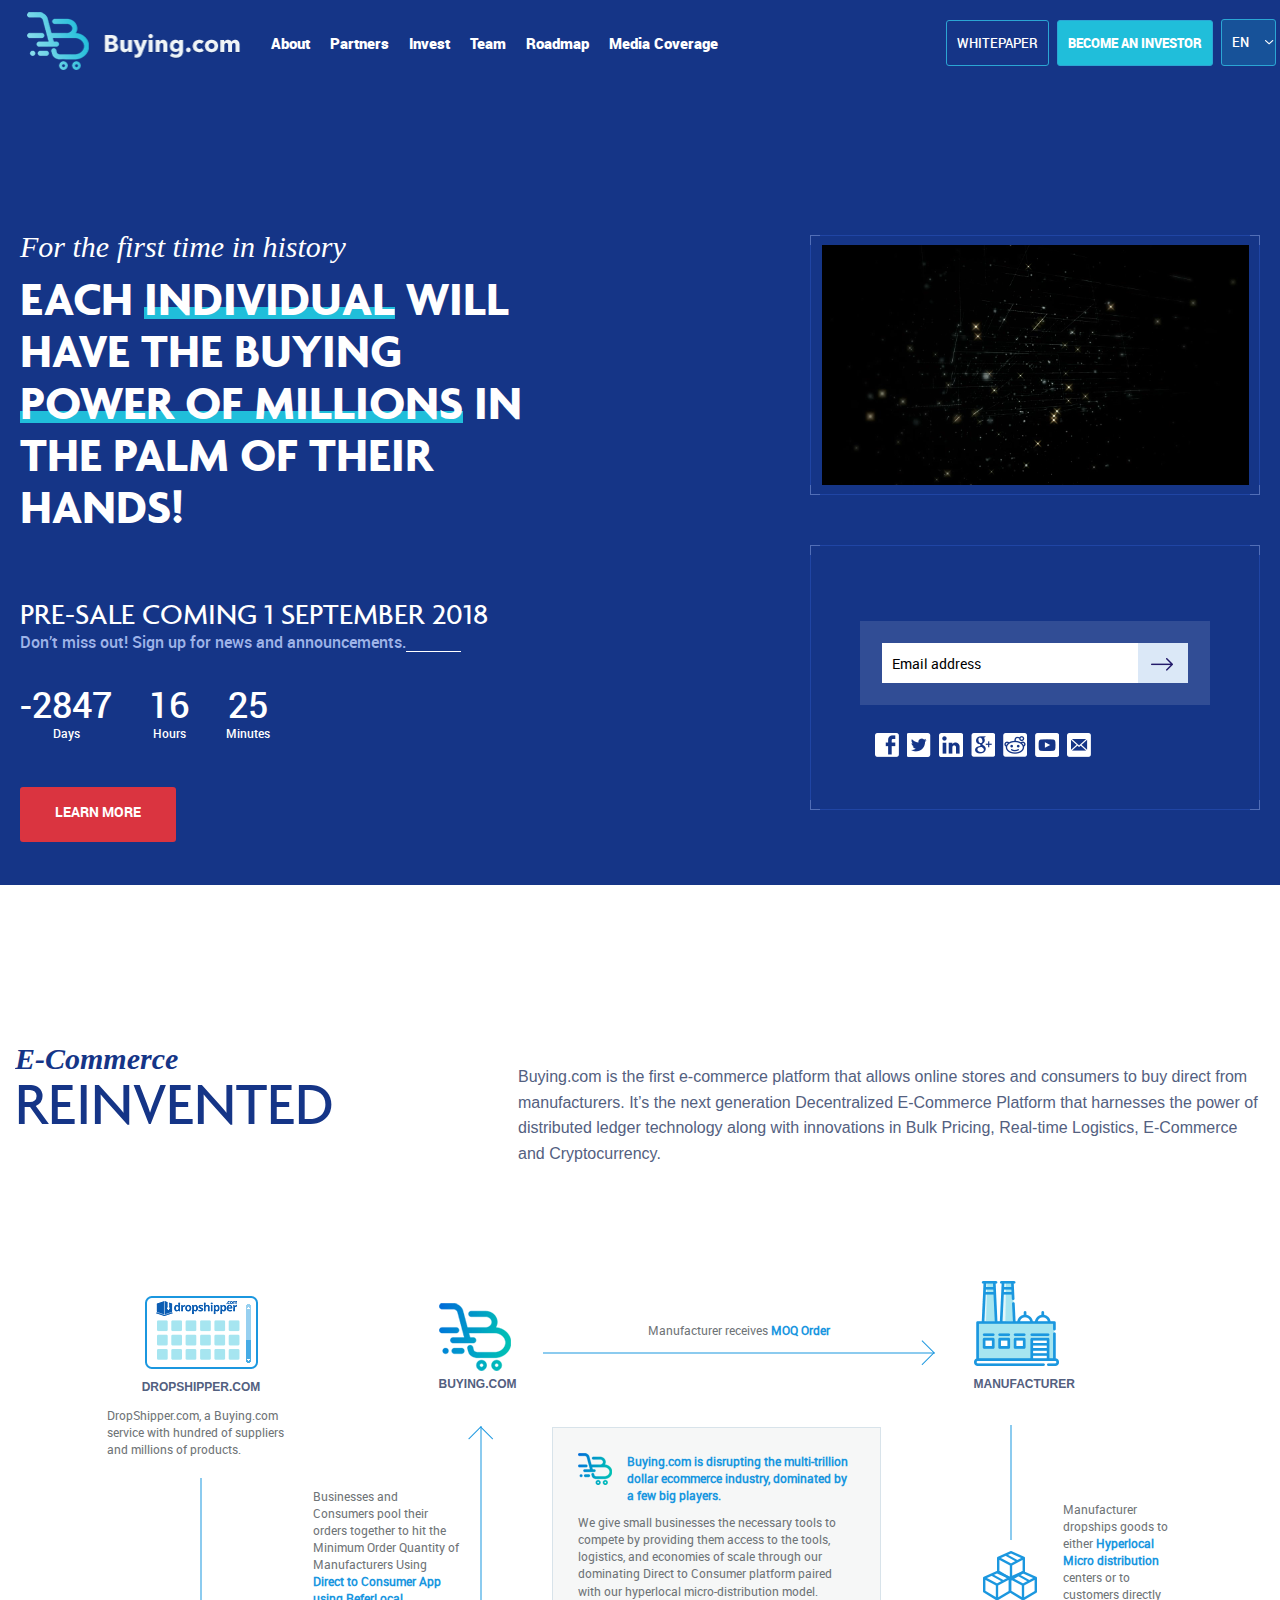
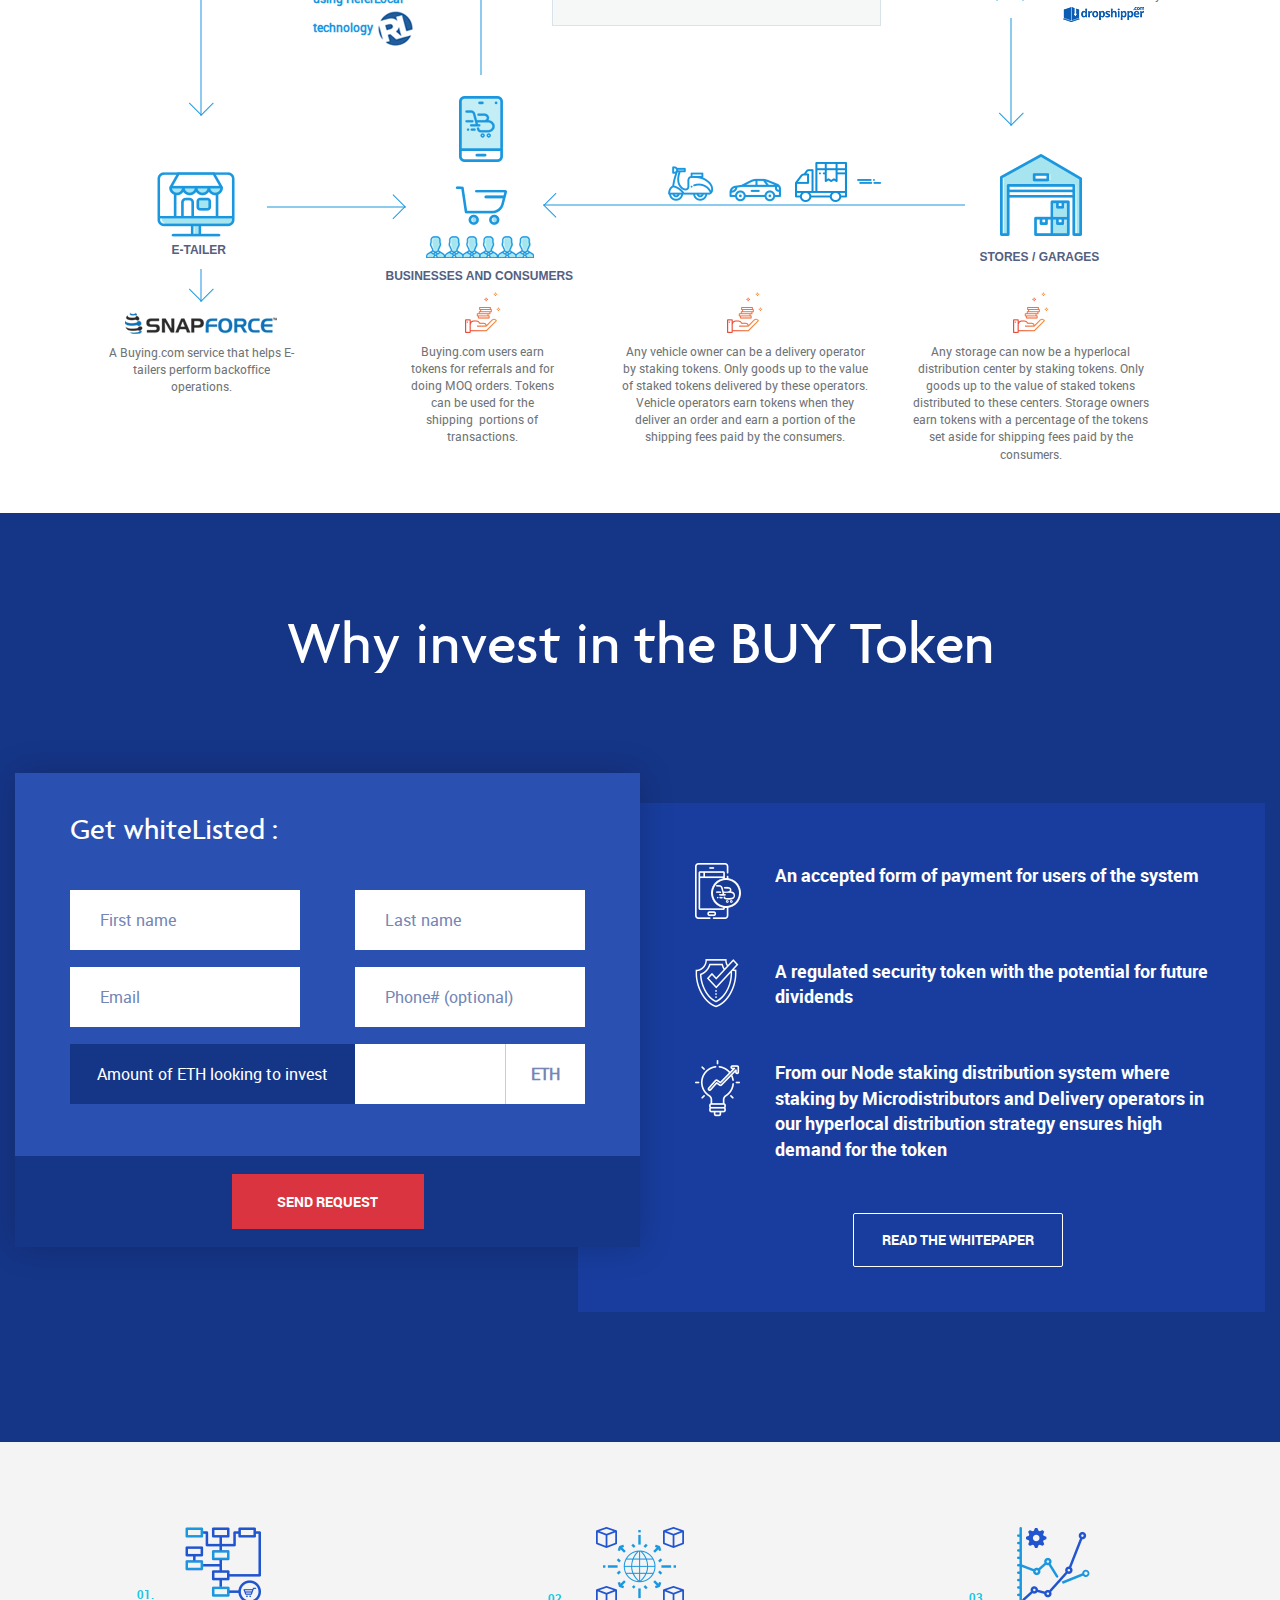
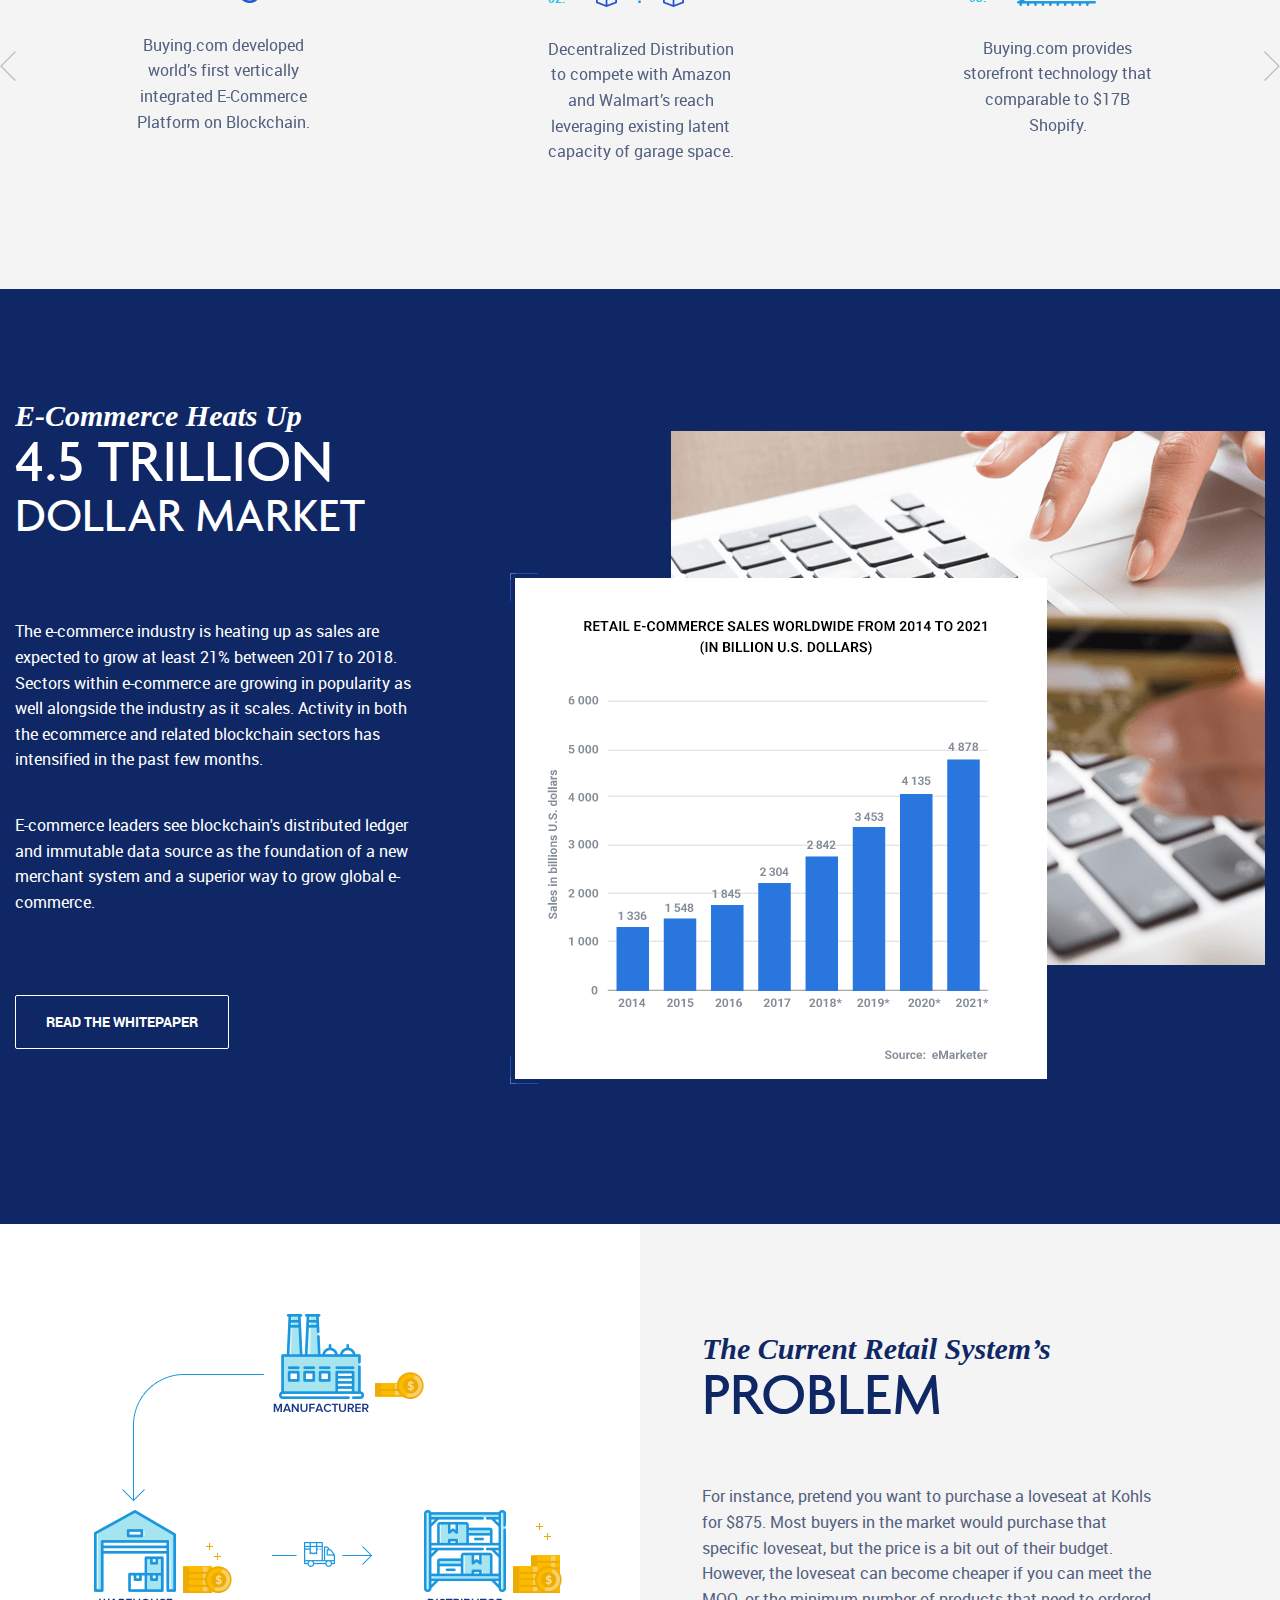
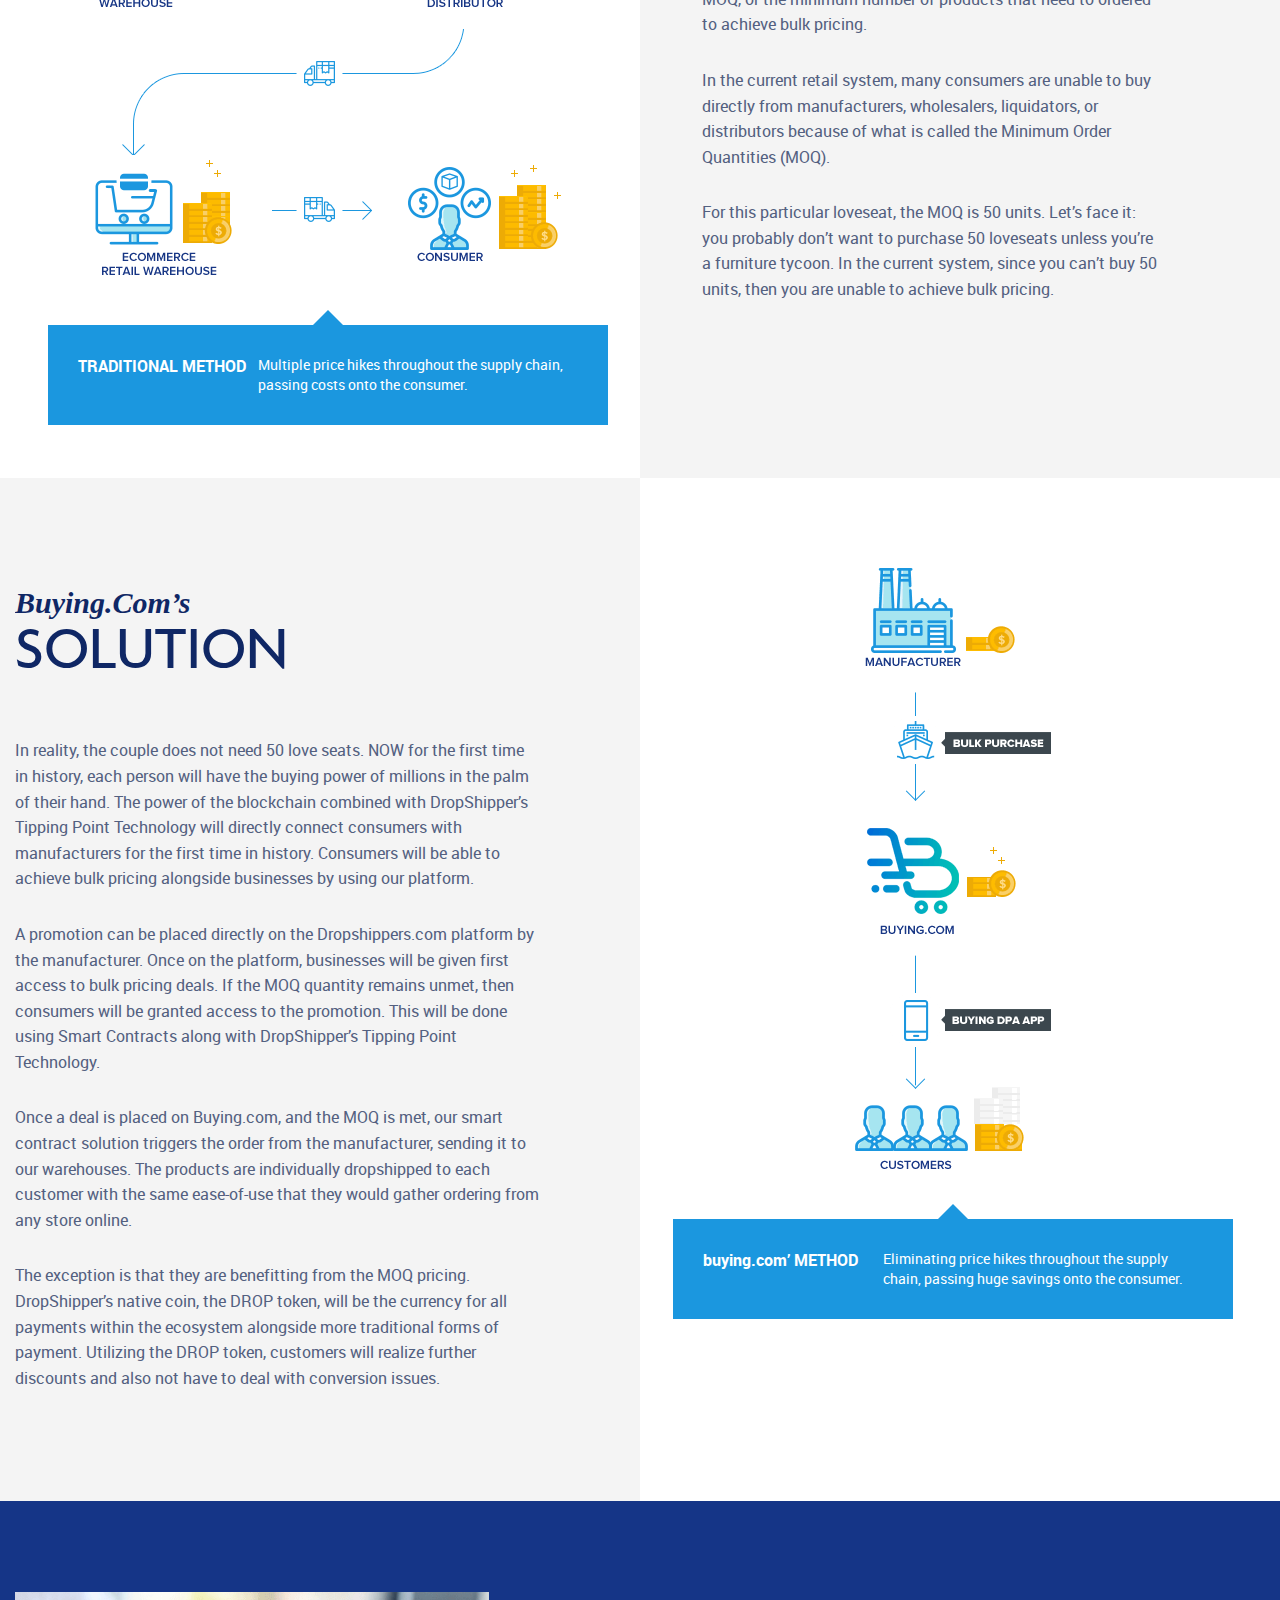
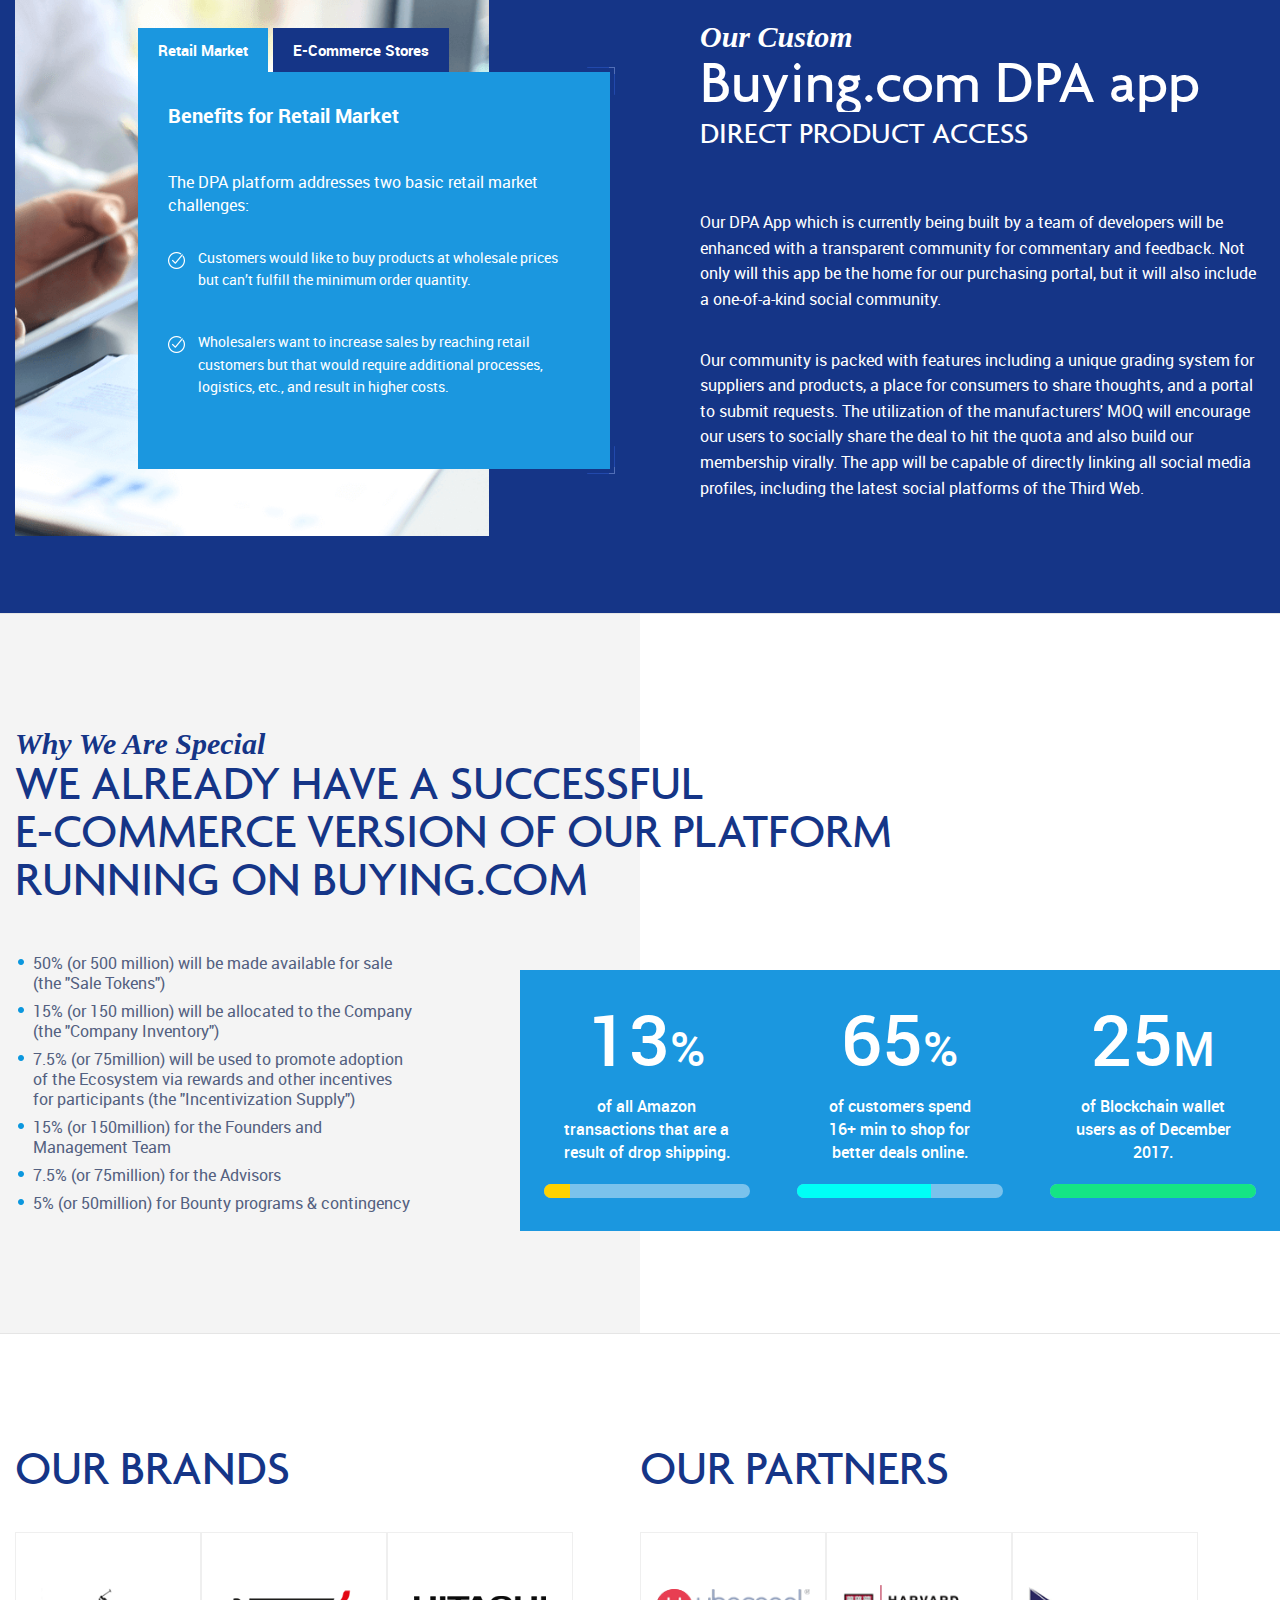
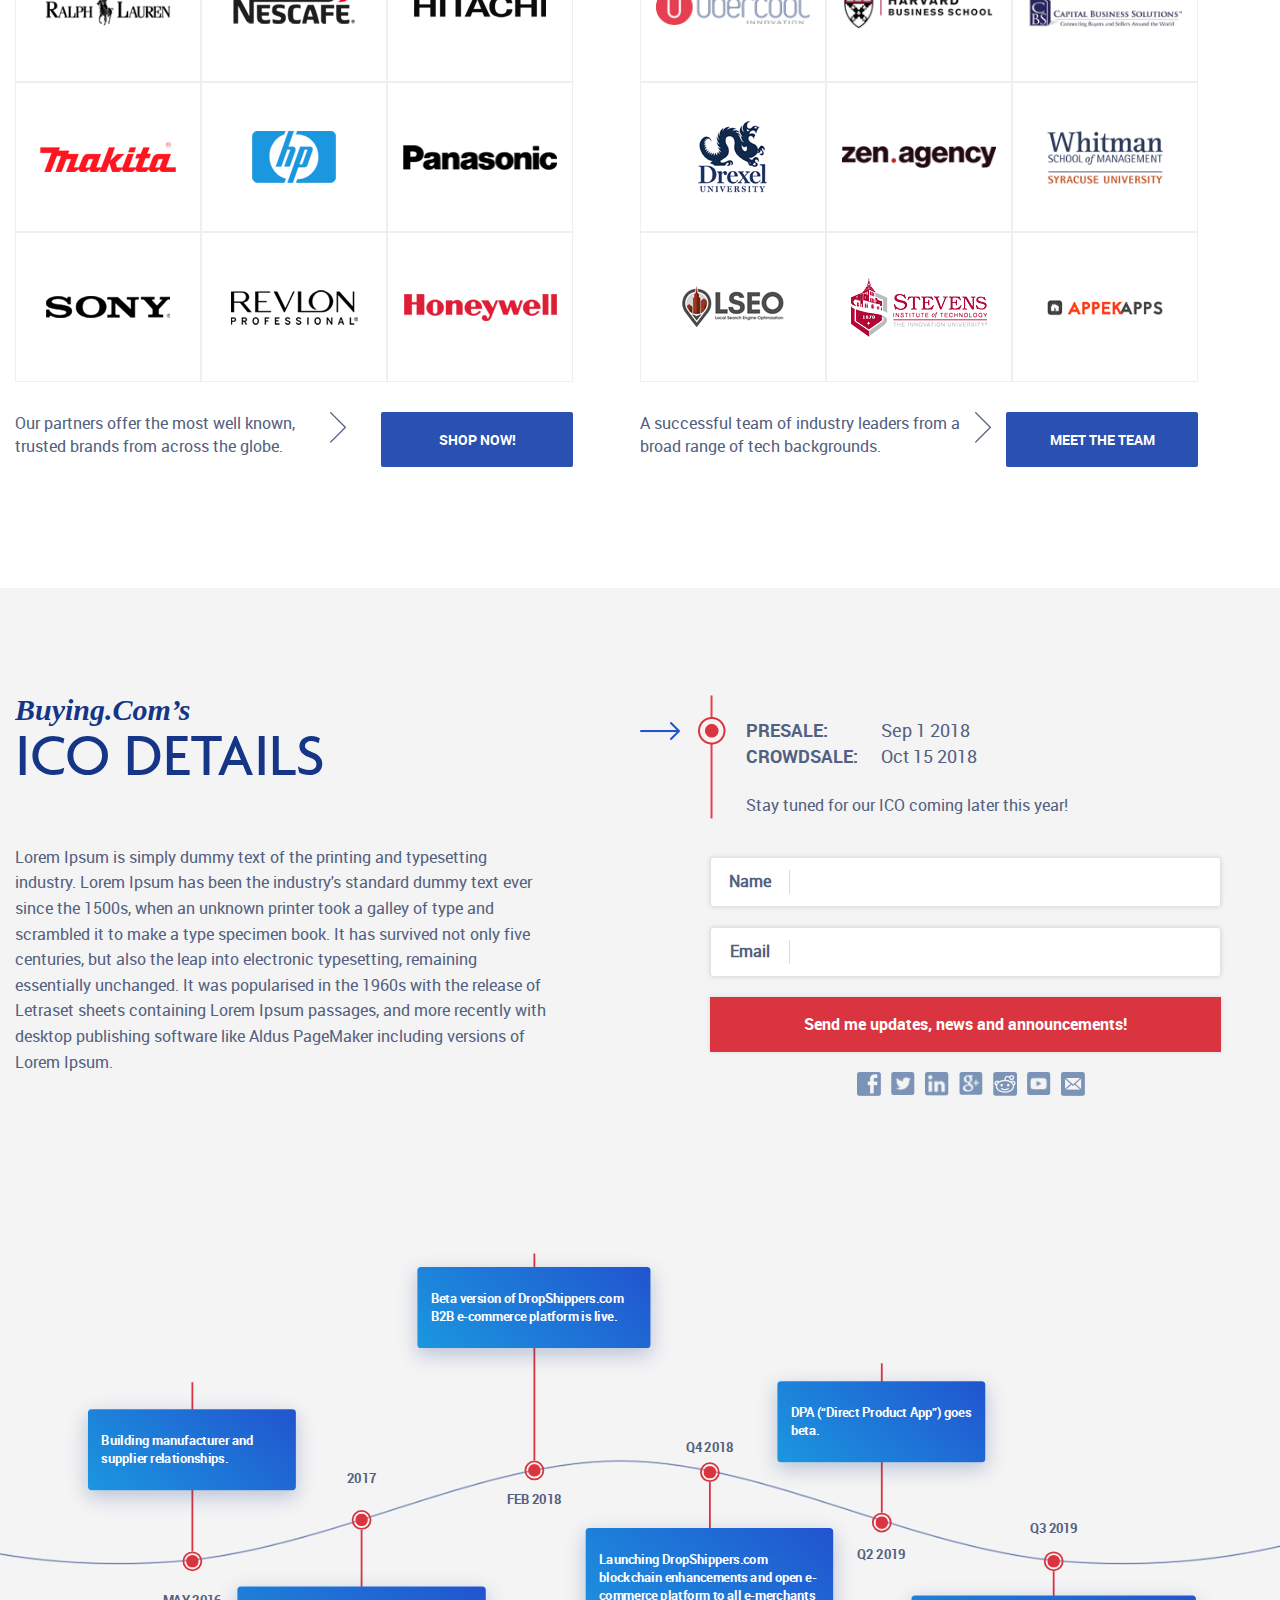
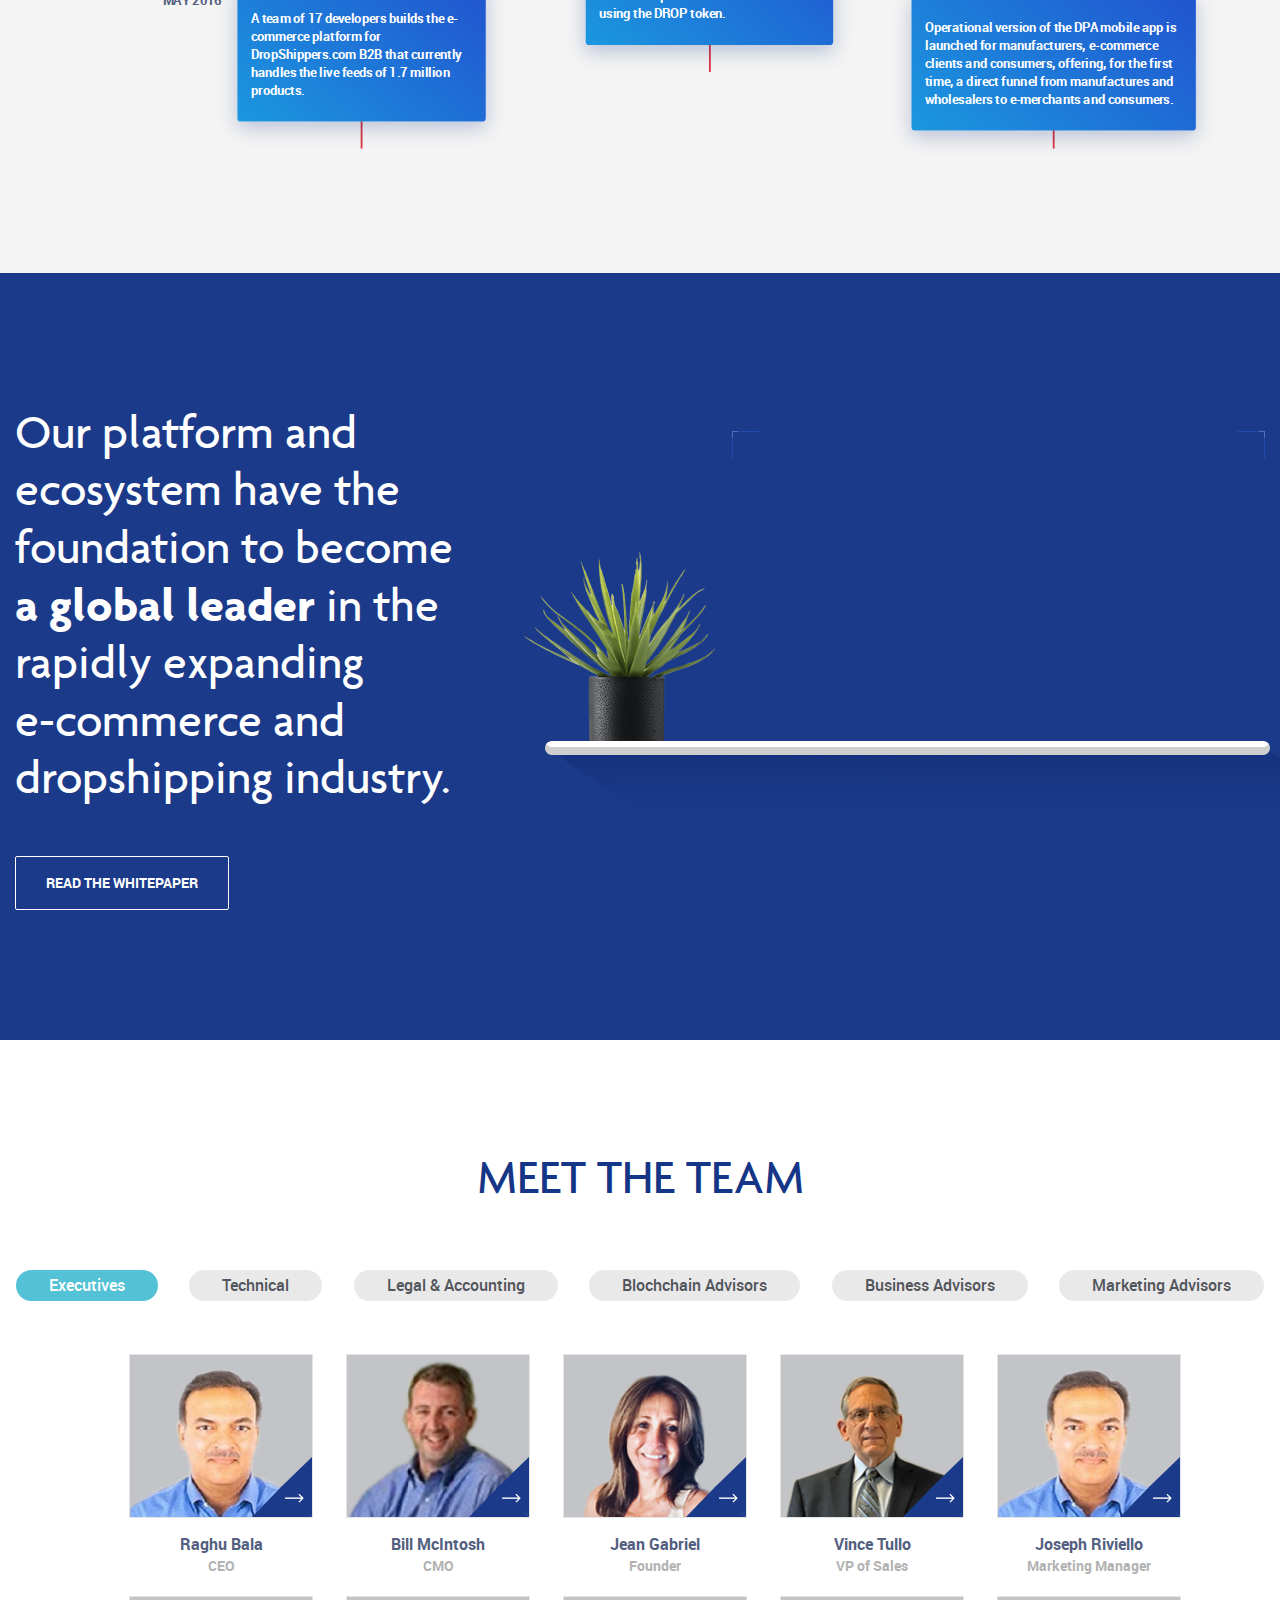
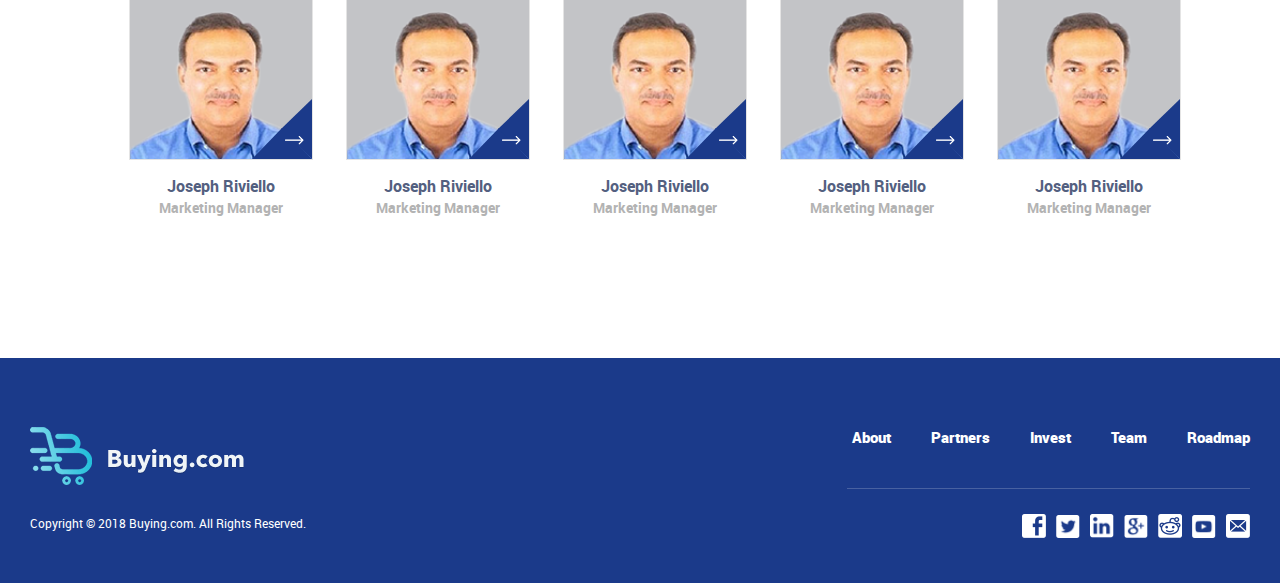
<file: index.html>
<!DOCTYPE html>
<html lang="en">
<head>
  <meta charset="utf-8">
  <link rel="icon" type="image/png" href="images/favicon.png">
  <meta http-equiv="X-UA-Compatible" content="IE=Edge">
  <meta name="viewport" content="width=device-width, initial-scale=1">
  <meta name="keywords" content="">
  <meta name="description" content="">
  <title>Buying.com</title>
  <!-- animate -->
  <link rel="stylesheet" href="css/animate.min.css">

  <!-- bootstrap -->
  <link rel="stylesheet" href="css/bootstrap.min.css">

  <!-- font-awesome -->
  <link rel="stylesheet" href="css/font-awesome.min.css">

  <!-- Responsive slides -->
  <link rel="stylesheet" href="css/responsiveslides.css">

  <!-- Slick ( scroll blocks ) -->
  <link rel="stylesheet" type="text/css" href="js/slick/slick.css">
  <link rel="stylesheet" type="text/css" href="js/slick/slick-theme.css">

  <link href="https://fonts.googleapis.com/css?family=Lato:300,400,700" rel="stylesheet">
  <!-- custom -->
  <link rel="stylesheet" href="http://ianlunn.github.io/Hover/css/hover.css">
  <link rel="stylesheet" href="css/lightbox.min.css">
  <!--  -->
  <link rel="stylesheet" href="css/styles_frontend.css">
  <link rel="stylesheet" href="css/responsive.css">
  <link rel="stylesheet" href="css/main.css">

  <script src="https://code.jquery.com/jquery-3.2.1.slim.min.js" integrity="sha384-KJ3o2DKtIkvYIK3UENzmM7KCkRr/rE9/Qpg6aAZGJwFDMVNA/GpGFF93hXpG5KkN" crossorigin="anonymous"></script>
  <script src="https://cdnjs.cloudflare.com/ajax/libs/popper.js/1.12.9/umd/popper.min.js" integrity="sha384-ApNbgh9B+Y1QKtv3Rn7W3mgPxhU9K/ScQsAP7hUibX39j7fakFPskvXusvfa0b4Q" crossorigin="anonymous"></script>
</head>
<body data-spy="scroll" data-offset="50" data-target=".navbar-collapse">

<!-- pre loader -->
<!--<section class="preloader">
	<div class="sk-rotating-plane"></div>     
</section>-->
<!-- navigation section -->
<div class="page_wrap">

  <section class="navbar navbar-fixed-top custom-navbar" role="navigation">

    <div class="navbar-header">
      <button class="navbar-toggle" data-toggle="collapse" data-target=".navbar-collapse">
        <span class="icon icon-bar"></span>
        <span class="icon icon-bar"></span>
        <span class="icon icon-bar"></span>
      </button>
      <a href="index.html" class="navbar-brand"><img src="images/logo.png"/></a>
    </div>

    <div class="collapse navbar-collapse">
      <ul class="nav navbar-nav">
        <li><a href="#about" class="smoothScroll">About</a></li>
        <li><a href="#partners" class="smoothScroll">Partners</a></li>
        <li><a href="#invest" class="smoothScroll">Invest </a></li>
        <li><a href="#teams" class="smoothScroll">Team</a></li>
        <li><a href="#roadmap" class="smoothScroll">Roadmap</a></li>
        <li><a href="media.html" class="">Media Coverage</a></li>
      </ul>

      <ul class="nav navbar-nav navbar-right">
        <li>
          <a href="#" class="btn_trans">whitepaper</a>
        </li>
        <li>
          <a href="#" class="btn_trans btn_filled">become an investor</a>
        </li>
        <li>
          <select class="btn_lang">
            <option>EN</option>
          </select>
        </li>
      </ul>
    </div>


  </section>

  <section id="home" class="">

    <div class="inner">
      <div class="home-des">
        <div class="outer">
          <h1><i class="times">For the first time in history</i>
            each <u class="underline"><i>individual</i></u> will have <br>
            the buying <u class="underline"><i>power of millions</i></u> <br>
            in the palm of their hands!
          </h1>
          <div class="presale">
            <i class="tp_left"></i><i class="tp_right"></i><i class="btm_left"></i><i class="btm_right"></i>
            <h6>PRE-sale coming 1 september 2018</h6>
            <p><span>Don’t miss out! Sign up for news and announcements.</span></p>
            <div id="clockdiv" class="">
              <div>
                <span class="days"></span>
                <div class="clocktext">Days</div>
              </div>
              <div>
                <span class="hours"></span>
                <div class="clocktext">Hours</div>
              </div>
              <div>
                <span class="minutes"></span>
                <div class="clocktext">Minutes</div>
              </div>
              <!--<div>
                <span class="seconds"></span>
                <div class="clocktext">Seconds</div>
              </div>-->
            </div>
          </div>

        </div>
        <a href="#" class="base_btn learn_btn wow bounceInLeft" data-wow-delay="1.6s">learn more</a>
      </div>
      <div class="square_box">
        <i class="tp_left"></i><i class="tp_right"></i><i class="btm_left"></i><i class="btm_right"></i>
      </div>
      <video autoplay muted loop id="banner_vid">
        <source src="videos/netobjex_sparkle.mp4" type="video/mp4">
        <source src="videos/netobjex_sparkle.ogg" type="video/ogg">
        <source src="videos/netobjex_sparkle.webm" type="video/webm">
      </video>
      <div class="square_box email_outerbox">
        <i class="tp_left"></i><i class="tp_right"></i><i class="btm_left"></i><i class="btm_right"></i>
      </div>
      <div class="email_inner">
        <div class="banner_email"><input type="" name="" class="banner_email_field" placeholder="Email address"><a href="#" class="email_arrow"></a></div>
        <ul class="social-icon">
          <li><a href="#"><img src="images/m_fb.png"></a></li>
          <li><a href="#"><img src="images/m_twit.png"></a></li>
          <li><a href="#"><img src="images/m_in.png"></a></li>
          <li><a href="#"><img src="images/m_gplus.png"></a></li>
          <li><a href="#"><img src="images/m_baby.png"></a></li>
          <li><a href="#"><img src="images/m_tube.png"></a></li>
          <li><a href="#"><img src="images/m_mail.png"></a></li>
        </ul>
      </div>


    </div>

  </section>


  <!-- SCHEME -->
  <section id="about" class="scheme">
    <div class="container-fluid inner">
      <div class="row">

        <div class="scheme__row scheme__row--0">

          <h1 class="scheme__title">
            <span>E-commerce</span>
            <i>Reinvented</i>
          </h1>
          <p class="scheme__text">Buying.com is the first e-commerce platform that allows online stores and consumers to buy direct from manufacturers. It’s the next generation Decentralized E-Commerce Platform that harnesses the power of distributed ledger technology along with innovations in Bulk Pricing, Real-time Logistics, E-Commerce and Cryptocurrency.</p>

        </div>

        <div class="scheme__row scheme__row--1">

          <div class="block">

            <div class="block-line block-line--0">

              <div class="block-col block-col--0">
                <img src="./images/img-f-0.png" srcset="./images/img-f-0@2x.png 2x" alt="" title="" class="block-img">
                <p class="block-title">dropshipper.com</p>
              </div>

              <div class="block-col block-col--1">
                <img src="./images/img-f-1.png" srcset="./images/img-f-1@2x.png 2x" alt="" title="" class="block-img">
                <p class="block-title">buying.com</p>
              </div>

              <div class="block-col block-col--2">
                <p class="block-text">
                  Manufacturer receives
                  <span>MOQ Order</span>
                </p>
                <div class="block-arrow">
                  <img src="./images/img-arrow-right.png" srcset="./images/img-arrow-right@2x.png 2x" alt="" title="" class="">
                </div>
              </div>

              <div class="block-col block-col--3">
                <img src="./images/img-f-2.png" srcset="./images/img-f-2@2x.png 2x" alt="" title="" class="block-img">
                <p class="block-title">Manufacturer</p>
              </div>

            </div>

            <div class="block-line block-line--1">

              <div class="block-col block-col--0">
                <p class="block-text">DropShipper.com, a Buying.com service with hundred of suppliers and millions of products.</p>
                <div class="block-arrow">
                  <img src="./images/img-arrow-bottom.png" srcset="./images/img-arrow-bottom@2x.png 2x" alt="" title="" class="">
                </div>
              </div>

              <div class="block-col block-col--1">
                <div class="block-text">
                  Businesses and Consumers pool their orders together to hit the Minimum Order Quantity of Manufacturers Using
                  <span>Direct to Consumer App using ReferLocal technology</span>
                  <img src="./images/img-sticker-0.png" srcset="./images/img-sticker-0@2x.png 2x" alt="" title="" class="">
                </div>
              </div>

              <div class="block-col block-col--2">
                <div class="block-arrow">
                  <img src="./images/img-arrow-top.png" srcset="./images/img-arrow-top@2x.png 2x" alt="" title="" class="">
                </div>
                <img src="./images/img-f-3.png" srcset="./images/img-f-3@2x.png 2x" alt="" title="" class="block-img">
              </div>

              <div class="block-col block-col--3">
                <div class="block-text-wrap">
                  <div>
                    <img src="./images/img-sticker-3.png" srcset="./images/img-sticker-3@2x.png 2x" alt="" title="" class="">
                    <p class="block-text">
                      <span>Buying.com is disrupting the multi-trillion dollar ecommerce industry, dominated by a few big players.</span>
                    </p>
                  </div>
                  <p class="block-text">We give small businesses the necessary tools to compete by providing them access to the tools, logistics, and economies of scale through our dominating Direct to Consumer platform paired with our hyperlocal micro-distribution model.</p>
                </div>
              </div>

              <div class="block-col block-col--4">
                <div class="block-arrow">
                  <img src="./images/img-arrow-bottom.png" srcset="./images/img-arrow-bottom@2x.png 2x" alt="" title="" class="">
                </div>
                <img src="./images/img-sticker-2.png" srcset="./images/img-sticker-2@2x.png 2x" alt="" title="" class="">
              </div>

              <div class="block-col block-col--5">
                <div class="block-text">
                  Manufacturer dropships goods to either
                  <span>Hyperlocal Micro distribution</span>
                  centers or to customers directly
                </div>
                <img src="./images/img-sticker-1.png" srcset="./images/img-sticker-1@2x.png 2x" alt="" title="" class="">
              </div>
            </div>

            <div class="block-line block-line--2">

              <div class="block-col block-col--0">
                <img src="./images/img-f-4.png" srcset="./images/img-f-4@2x.png 2x" alt="" title="" class="block-img">
                <p class="block-title">E-Tailer</p>
                <div class="block-arrow">
                  <img src="./images/img-arrow-bottom.png" srcset="./images/img-arrow-bottom@2x.png 2x" alt="" title="" class="">
                </div>
              </div>

              <div class="block-col block-col--1">
                <div class="block-arrow">
                  <img src="./images/img-arrow-right.png" srcset="./images/img-arrow-right@2x.png 2x" alt="" title="" class="">
                </div>
              </div>

              <div class="block-col block-col--2">
                <img src="./images/img-f-5.png" srcset="./images/img-f-5@2x.png 2x" alt="" title="" class="block-img">
                <p class="block-title">Businesses and Consumers</p>
              </div>

              <div class="block-col block-col--3">
                <img src="./images/img-f-6.png" srcset="./images/img-f-6@2x.png 2x" alt="" title="" class="block-img">
                <div class="block-arrow">
                  <img src="./images/img-arrow-left.png" srcset="./images/img-arrow-left@2x.png 2x" alt="" title="" class="">
                </div>
              </div>

              <div class="block-col block-col--4">
                <img src="./images/img-f-7.png" srcset="./images/img-f-7@2x.png 2x" alt="" title="" class="block-img">
                <p class="block-title">stores / garages</p>
              </div>
            </div>

            <div class="block-line block-line--3">

              <div class="block-col block-col--0">
                <img src="./images/img-sticker-4.png" srcset="./images/img-sticker-4@2x.png 2x" alt="" title="" class="">
                <div class="block-text">A Buying.com service that helps E-tailers perform backoffice operations.</div>
              </div>

              <div class="block-col block-col--1">
                <img src="./images/img-sticker-5.png" srcset="./images/img-sticker-5@2x.png 2x" alt="" title="" class="">
                <div class="block-text">Buying.com users earn tokens for referrals and for doing MOQ orders. Tokens can be used for the shipping  portions of transactions.</div>
              </div>

              <div class="block-col block-col--2">
                <img src="./images/img-sticker-5.png" srcset="./images/img-sticker-5@2x.png 2x" alt="" title="" class="">
                <div class="block-text">Any vehicle owner can be a delivery operator by staking tokens. Only goods up to the value of staked tokens delivered by these operators. Vehicle operators earn tokens when they deliver an order and earn a portion of the shipping fees paid by the consumers​.</div>
              </div>

              <div class="block-col block-col--3">
                <img src="./images/img-sticker-5.png" srcset="./images/img-sticker-5@2x.png 2x" alt="" title="" class="">
                <div class="block-text">Any storage can now be a hyperlocal distribution center by staking tokens. Only goods up to the value of staked tokens distributed to these centers. Storage owners earn tokens with a percentage of the tokens set aside for shipping fees paid by the consumers​.</div>
              </div>

            </div>

          </div>

        </div>

      </div>
    </div>
  </section>
  <!-- end SCHEME -->


  <!-- INVEST -->
  <section id="invest" class="invest">
    <div class="container-fluid inner">

      <p class="invest__title title">
        Why <span class="title--underline"><i>invest</i></span> in the BUY Token
      </p>

      <div class="invest__row">

        <div class="invest__row-left">
          <form action="" class="invest__form">

            <div class="invest__form-body">

              <p class="invest__form-title">Get whiteListed :</p>

              <div class="invest__form-group">

                <div class="invest__form-field">
                  <input class="invest__form-input" type="text" name="" placeholder="First name">
                </div>

                <div class="invest__form-field">
                  <input class="invest__form-input" type="text" name="" placeholder="Last name">
                </div>

              </div>

              <div class="invest__form-group">

                <div class="invest__form-field">
                  <input class="invest__form-input" type="text" name="" placeholder="Email">
                </div>

                <div class="invest__form-field">
                  <input class="invest__form-input" type="text" name="" placeholder="Phone# (optional)">
                </div>

              </div>

              <div class="invest__form-field invest__form-field--eth">
                <span>Amount of ETH looking to invest</span>
                <input class="invest__form-input" id="eth" type="text" name="" placeholder="">
                <label for="eth">ETH</label>
              </div>

            </div>

            <div class="invest__form-footer">
              <button type="submit" class="invest__form-btn">send request</button>
            </div>

          </form>
        </div>
        <div class="invest__row-right">

          <div class="invest__box">

            <div class="invest__box-list">
              <div>
                <img src="./images/img-invest-0.png" srcset="./images/img-invest-0@2x.png 2x" title="" class="" alt="">
              </div>
              <p>
                An accepted form of payment for users of the system
              </p>
            </div>

            <div class="invest__box-list">
              <div>
                <img src="./images/img-invest-1.png" srcset="./images/img-invest-1@2x.png 2x" title="" class="" alt="">
              </div>
              <p>
                A regulated security token with the potential for future dividends
              </p>
            </div>

            <div class="invest__box-list">
              <div>
                <img src="./images/img-invest-2.png" srcset="./images/img-invest-2@2x.png 2x" title="" class="" alt="">
              </div>
              <p>
                From our Node staking distribution system where staking by Microdistributors and Delivery operators in our hyperlocal distribution strategy ensures high demand for the token
              </p>
            </div>

            <a href="#" title="" class="invest__box-btn">read the whitepaper</a>

          </div>

        </div>

      </div>

    </div>
  </section>
  <!-- end INVEST -->


  <!-- SLIDER -->
  <section id="slider" class="slider">
    <div class="container-fluid inner">

      <div class="slider__row" slider-js>

        <div class="slider__block">
          <div class="slider__block-wrap">
            <div>01.</div>
            <img src="./images/img-slider-0.png" srcset="./images/img-slider-0@2x.png 2x" title="" class="" alt="">
          </div>
          <p class="slider__block-text">
            Buying.com developed world’s first vertically integrated E-Commerce Platform on Blockchain.
          </p>
        </div>
        <div class="slider__block">
          <div class="slider__block-wrap">
            <div>02.</div>
            <img src="./images/img-slider-1.png" srcset="./images/img-slider-1@2x.png 2x" title="" class="" alt="">
          </div>
          <p class="slider__block-text">
            Decentralized Distribution to compete with Amazon and Walmart’s reach leveraging existing latent capacity of garage space.
          </p>
        </div>
        <div class="slider__block">
          <div class="slider__block-wrap">
            <div>03.</div>
            <img src="./images/img-slider-2.png" srcset="./images/img-slider-2@2x.png 2x" title="" class="" alt="">
          </div>
          <p class="slider__block-text">
            Buying.com provides storefront technology that comparable to $17B Shopify.
          </p>
        </div>
        <div class="slider__block">
          <div class="slider__block-wrap">
            <div>04.</div>
            <img src="./images/img-slider-3.png" srcset="./images/img-slider-3@2x.png 2x" title="" class="" alt="">
          </div>
          <p class="slider__block-text">
            Direct to Consumer Technology that provides Buyers to group purchases together to meet Minimum Order Quantities to gain economies.
          </p>
        </div>
        <div class="slider__block">
          <div class="slider__block-wrap">
            <div>05.</div>
            <img src="./images/img-slider-4.png" srcset="./images/img-slider-4@2x.png 2x" title="" class="" alt="">
          </div>
          <p class="slider__block-text">
            Innovative built-in BUY Tokens Cryptocurrency with incentive schemes for Node operators to help scale the network.
          </p>
        </div>
        <div class="slider__block">
          <div class="slider__block-wrap">
            <div>01.</div>
            <img src="./images/img-slider-0.png" srcset="./images/img-slider-0@2x.png 2x" title="" class="" alt="">
          </div>
          <p class="slider__block-text">
            Buying.com developed world’s first vertically integrated E-Commerce Platform on Blockchain.
          </p>
        </div>
        <div class="slider__block">
          <div class="slider__block-wrap">
            <div>02.</div>
            <img src="./images/img-slider-1.png" srcset="./images/img-slider-1@2x.png 2x" title="" class="" alt="">
          </div>
          <p class="slider__block-text">
            Decentralized Distribution to compete with Amazon and Walmart’s reach leveraging existing latent capacity of garage space.
          </p>
        </div>
        <div class="slider__block">
          <div class="slider__block-wrap">
            <div>03.</div>
            <img src="./images/img-slider-2.png" srcset="./images/img-slider-2@2x.png 2x" title="" class="" alt="">
          </div>
          <p class="slider__block-text">
            Buying.com provides storefront technology that comparable to $17B Shopify.
          </p>
        </div>
        <div class="slider__block">
          <div class="slider__block-wrap">
            <div>04.</div>
            <img src="./images/img-slider-3.png" srcset="./images/img-slider-3@2x.png 2x" title="" class="" alt="">
          </div>
          <p class="slider__block-text">
            Direct to Consumer Technology that provides Buyers to group purchases together to meet Minimum Order Quantities to gain economies.
          </p>
        </div>
        <div class="slider__block">
          <div class="slider__block-wrap">
            <div>05.</div>
            <img src="./images/img-slider-4.png" srcset="./images/img-slider-4@2x.png 2x" title="" class="" alt="">
          </div>
          <p class="slider__block-text">
            Innovative built-in BUY Tokens Cryptocurrency with incentive schemes for Node operators to help scale the network.
          </p>
        </div>

      </div>

    </div>
  </section>
  <!-- end SLIDER -->


  <!-- MARKET -->
  <section id="market" class="market">
    <div class="container-fluid inner">

      <div class="market__row">

        <div class="market__row-left">

          <p class="market__title title">
            <i>E-commerce Heats Up</i>
            <span class="title--underline"><i>4.5 TRILLION</i></span>
            <u>DOLLAR MARKET</u>
          </p>

          <p class="market__text">
            The e-commerce industry is heating up as sales are expected to grow at least 21% between 2017 to 2018. Sectors within e-commerce are growing in popularity as well alongside the industry as it scales. Activity in both the ecommerce and related blockchain sectors has intensified in the past few months.
          </p>
          <p class="market__text">
            E-commerce leaders see blockchain's distributed ledger and immutable data source as the foundation of a new merchant system and a superior way to grow global e-commerce.
          </p>

          <a href="#" title="" class="market__btn">read the whitepaper</a>

        </div>

        <div class="market__row-right">

          <img src="./images/img-right-0__market.png" srcset="./images/img-right-0__market@2x.png 2x" alt="" title="" class="">

          <div class="market__graph-wrap">
            <img src="./images/img-right-1__market.png" srcset="./images/img-right-1__market@2x.png 2x" alt="" title="" class="market__graph">
          </div>

        </div>

      </div>

    </div>
  </section>
  <!-- end MARKET -->


  <!-- RETAIL -->
  <section id="problem" class="retail problem">

    <div class="retail__bg">
      <div class="retail__bg-left"></div>
      <div class="retail__bg-right"></div>
    </div>

    <div class="container-fluid inner">

      <div class="retail__row">

        <div class="retail__row-left">

          <img src="./images/img-bg-0__retail.png" srcset="./images/img-bg-0__retail@2x.png 2x" alt="">

          <div class="retail__block">
            <div class="retail__block-left">
              <p>TRADITIONAL METHOD</p>
            </div>
            <div class="retail__block-right">
              <p>Multiple price hikes throughout the supply chain, passing costs onto the consumer.</p>
            </div>
          </div>

        </div>

        <div class="retail__row-right">

          <p class="retail__title title">
            <i>The current retail system’s</i>
            <span class="title--underline"><i>PROBLEM</i></span>
          </p>

          <p class="retail__text">
            For instance, pretend you want to purchase a loveseat at Kohls for $875. Most buyers in the market would purchase that specific loveseat, but the price is a bit out of their budget. However, the loveseat can become cheaper if you can meet the MOQ, or the minimum number of products that need to ordered to achieve bulk pricing.
          </p>
          <p class="retail__text">
            In the current retail system, many consumers are unable to buy directly from manufacturers, wholesalers, liquidators, or distributors because of what is called the Minimum Order Quantities (MOQ).
          </p>
          <p class="retail__text">
            For this particular loveseat, the MOQ is 50 units. Let’s face it: you probably don’t want to purchase 50 loveseats unless you’re a furniture tycoon. In the current system, since you can’t buy 50 units, then you are unable to achieve bulk pricing.
          </p>

        </div>

      </div>

    </div>

  </section>
  <section id="solution" class="retail solution">

    <div class="retail__bg">
      <div class="retail__bg-left"></div>
      <div class="retail__bg-right"></div>
    </div>

    <div class="container-fluid inner">

      <div class="retail__row">

        <div class="retail__row-left">

          <p class="retail__title title">
            <i>Buying.com’s</i>
            <span class="title--underline"><i>SOLUTION</i></span>
          </p>

          <p class="retail__text">
            In reality, the couple does not need 50 love seats. NOW for the first time in history, each person will have the buying power of millions in the palm of their hand. The power of the blockchain combined with DropShipper’s Tipping Point Technology will directly connect consumers with manufacturers for the first time in history. Consumers will be able to achieve bulk pricing alongside businesses by using our platform.
          </p>
          <p class="retail__text">
            A promotion can be placed directly on the Dropshippers.com platform by the manufacturer. Once on the platform, businesses will be given first access to bulk pricing deals. If the MOQ quantity remains unmet, then consumers will be granted access to the promotion. This will be done using Smart Contracts along with DropShipper’s Tipping Point Technology.
          </p>
          <p class="retail__text">
            Once a deal is placed on Buying.com, and the MOQ is met, our smart contract solution triggers the order from the manufacturer, sending it to our warehouses. The products are individually dropshipped to each customer with the same ease-of-use that they would gather ordering from any store online.
          </p>
          <p class="retail__text">
            The exception is that they are benefitting from the MOQ pricing. DropShipper’s native coin, the DROP token, will be the currency for all payments within the ecosystem alongside more traditional forms of payment. Utilizing the DROP token, customers will realize further discounts and also not have to deal with conversion issues.
          </p>

        </div>

        <div class="retail__row-right">

          <img src="./images/img-bg-1__retail.png" srcset="./images/img-bg-1__retail@2x.png 2x" alt="">

          <div class="retail__block">
            <div class="retail__block-left">
              <p>buying.com’ METHOD</p>
            </div>
            <div class="retail__block-right">
              <p>Eliminating price hikes throughout the supply chain, passing huge savings onto the consumer.</p>
            </div>
          </div>

        </div>

      </div>

    </div>
  </section>
  <!-- end RETAIL -->


  <!-- CUSTOM -->
  <section id="custom" class="custom">
    <div class="container-fluid inner">

      <div class="custom__row">

        <div class="custom__row-left">

          <div class="custom__box">

            <div class="custom__block">
              <div class="custom__block-header">
                <a href="#" title="" custom-btn-js data-block="0" class="is-active">Retail Market</a>
                <a href="#" title="" custom-btn-js data-block="1" class="">E-Commerce Stores</a>
              </div>
              <div class="custom__block-body animated is-active" data-filter-block="0">
                <p class="custom__block-title">Benefits for Retail Market</p>
                <p class="custom__block-text">The DPA platform addresses two basic retail market challenges:</p>
                <ul>
                  <li>
                    <div>
                      <i></i>
                    </div>
                    <p>Customers would like to buy products at wholesale prices but can’t fulfill the minimum order quantity.</p>
                  </li>
                  <li>
                    <div>
                      <i></i>
                    </div>
                    <p>Wholesalers want to increase sales by reaching retail customers but that would require additional processes, logistics, etc., and result in higher costs.</p>
                  </li>
                </ul>
              </div>
              <div class="custom__block-body animated" data-filter-block="1">
                <p class="custom__block-title">Benefits for E-Commerce Stores</p>
                <p class="custom__block-text">The DPA platform addresses two basic retail market challenges:</p>
                <ul>
                  <li>
                    <div>
                      <i></i>
                    </div>
                    <p>Customers would like to buy products at wholesale prices but can’t fulfill the minimum order quantity.</p>
                  </li>
                  <li>
                    <div>
                      <i></i>
                    </div>
                    <p>Wholesalers want to increase sales by reaching retail customers but that would require additional processes, logistics, etc., and result in higher costs.</p>
                  </li>
                </ul>
              </div>
            </div>

          </div>

        </div>

        <div class="custom__row-right">

          <p class="custom__title title">
            <i>Our custom</i>
            Buying.com <span class="title--underline"><i>DPA app</i></span>
          </p>

          <p class="custom__subtitle">direct product access</p>

          <p class="custom__text">Our DPA App which is currently being built by a team of developers will be enhanced with a transparent community for commentary and feedback. Not only will this app be the home for our purchasing portal, but it will also include a one-of-a-kind social community.</p>
          <p class="custom__text">Our community is packed with features including a unique grading system for suppliers and products, a place for consumers to share thoughts, and a portal to submit requests. The utilization of the manufacturers' MOQ will encourage our users to socially share the deal to hit the quota and also build our membership virally. The app will be capable of directly linking all social media profiles, including the latest social platforms of the Third Web.</p>

        </div>

      </div>

    </div>
  </section>
  <!-- end CUSTOM -->


  <!-- SPECIAL -->
  <section id="special" class="special">

    <div class="special__bg">
      <div class="special__bg-left"></div>
      <div class="special__bg-right"></div>
    </div>

    <div class="container-fluid inner">

      <p class="special__title title">
        <i>Why we are special</i>
        WE ALREADY HAVE A <span class="title--underline"><i>SUCCESSFUL</i></span>
        <br>E-COMMERCE VERSION OF OUR PLATFORM <span class="title--underline"><i>RUNNING ON buying.COM</i></span>
      </p>

      <div class="special__row">

        <div class="special__row-left">
          <!--<p class="special__subtitle">This year, we will build on top of our current <br>operating model as we implement our <br>first-to-marker dropshipping blockchain paltform.</p>
          <p class="special__text">Currently, 13% of all Amazon transactions happen as a result of dropshipping. Our consumer scaled version will enhance business profits by hitting the MOQ faster using the combined power of Businesses and Consumers. Businesses will be given first-access to deals on our app. If the MOQ remain unmet, our tipping point technology will allow consumers to participate, delivering the best deals for everyone without hurting retailers.</p> -->

          <ul class="special_bullet">
            <li>50% (or 500 million) will be made available for sale (the "Sale Tokens") </li>
            <li>15% (or 150 million) will be allocated to the Company (the "Company Inventory")</li>
            <li>7.5% (or 75million) will be used to promote adoption of the Ecosystem via rewards and other incentives for participants (the "Incentivization Supply") </li>
            <li>15% (or 150million) for the Founders and Management Team </li>
            <li>7.5% (or 75million) for the Advisors </li>
            <li>5% (or 50million) for Bounty programs & contingency </li>
          </ul>

        </div>

        <div class="special__row-right"></div>

      </div>

    </div>

    <div class="container-fluid">

      <div class="special__box">
        <div class="special__box-part special__box-part--0">
          <p class="special__box-num">13<span>%</span></p>
          <p class="special__box-description">of all Amazon transactions that are a result of drop shipping.</p>
          <p class="special__box-line"></p>
        </div>
        <div class="special__box-part special__box-part--1">
          <p class="special__box-num">65<span>%</span></p>
          <p class="special__box-description">of customers spend 16+ min to shop for better deals online.</p>
          <p class="special__box-line"></p>
        </div>
        <div class="special__box-part special__box-part--2">
          <p class="special__box-num">25<span>M</span></p>
          <p class="special__box-description">of Blockchain wallet users as of December 2017.</p>
          <p class="special__box-line"></p>
        </div>
      </div>

    </div>
  </section>
  <!-- end SPECIAL -->


  <!-- OUR -->
  <section id="partners" class="our">
    <div class="container-fluid inner">

      <div class="our__row">

        <div class="our__row-left">

          <h2 class="our__title title">
            Our <span class="title--underline"><i>Brands</i></span>
          </h2>

          <div class="our__block-wrap">
            <div class="our__block">
              <img src="./images/img-brand-0.png" srcset="./images/img-brand-0@2x.png 2x" title="" class="" alt="">
            </div>
            <div class="our__block">
              <img src="./images/img-brand-1.png" srcset="./images/img-brand-1@2x.png 2x" title="" class="" alt="">
            </div>
            <div class="our__block">
              <img src="./images/img-brand-2.png" srcset="./images/img-brand-2@2x.png 2x" title="" class="" alt="">
            </div>
            <div class="our__block">
              <img src="./images/img-brand-3.png" srcset="./images/img-brand-3@2x.png 2x" title="" class="" alt="">
            </div>
            <div class="our__block">
              <img src="./images/img-brand-4.png" srcset="./images/img-brand-4@2x.png 2x" title="" class="" alt="">
            </div>
            <div class="our__block">
              <img src="./images/img-brand-5.png" srcset="./images/img-brand-5@2x.png 2x" title="" class="" alt="">
            </div>
            <div class="our__block">
              <img src="./images/img-brand-6.png" srcset="./images/img-brand-6@2x.png 2x" title="" class="" alt="">
            </div>
            <div class="our__block">
              <img src="./images/img-brand-7.png" srcset="./images/img-brand-7@2x.png 2x" title="" class="" alt="">
            </div>
            <div class="our__block">
              <img src="./images/img-brand-8.png" srcset="./images/img-brand-8@2x.png 2x" title="" class="" alt="">
            </div>
          </div>

          <div class="our__box">
            <p class="our__box-text">
              Our partners offer the most well known, <br>trusted brands from across the globe.
            </p>
            <i class="our__box-icon"></i>
            <a href="#" title="" class="our__box-btn">SHOP NOW!</a>
          </div>

        </div>

        <div class="our__row-right">

          <h2 class="our__title title">
            Our <span class="title--underline"><i>partners</i></span>
          </h2>

          <div class="our__block-wrap">
            <div class="our__block">
              <img src="./images/img-partners-0.png" srcset="./images/img-partners-0@2x.png 2x" title="" class="" alt="">
            </div>
            <div class="our__block">
              <img src="./images/img-partners-1.png" srcset="./images/img-partners-1@2x.png 2x" title="" class="" alt="">
            </div>
            <div class="our__block">
              <img src="./images/img-partners-2.png" srcset="./images/img-partners-2@2x.png 2x" title="" class="" alt="">
            </div>
            <div class="our__block">
              <img src="./images/img-partners-3.png" srcset="./images/img-partners-3@2x.png 2x" title="" class="" alt="">
            </div>
            <div class="our__block">
              <img src="./images/img-partners-4.png" srcset="./images/img-partners-4@2x.png 2x" title="" class="" alt="">
            </div>
            <div class="our__block">
              <img src="./images/img-partners-5.png" srcset="./images/img-partners-5@2x.png 2x" title="" class="" alt="">
            </div>
            <div class="our__block">
              <img src="./images/img-partners-6.png" srcset="./images/img-partners-6@2x.png 2x" title="" class="" alt="">
            </div>
            <div class="our__block">
              <img src="./images/img-partners-7.png" srcset="./images/img-partners-7@2x.png 2x" title="" class="" alt="">
            </div>
            <div class="our__block">
              <img src="./images/img-partners-8.png" srcset="./images/img-partners-8@2x.png 2x" title="" class="" alt="">
            </div>
          </div>

          <div class="our__box">
            <p class="our__box-text">
              A successful team of industry leaders from a <br>broad range of tech backgrounds.
            </p>
            <i class="our__box-icon"></i>
            <a href="#" title="" class="our__box-btn">meet the team</a>
          </div>

        </div>

      </div>

    </div>
  </section>
  <!-- end OUR -->


  <!-- DETAILS -->
  <section id="details" class="details">
    <div class="container-fluid inner">

      <div class="details__row">

        <div class="details__row-left">

          <h1 class="details__title">
            <span>Buying.com’s</span>
            <i>ICO DETAILS</i>
          </h1>

          <p class="details__text">
            Lorem Ipsum is simply dummy text of the printing and typesetting industry. Lorem Ipsum has been the industry's standard dummy text ever since the 1500s, when an unknown printer took a galley of type and scrambled it to make a type specimen book. It has survived not only five centuries, but also the leap into electronic typesetting, remaining essentially unchanged. It was popularised in the 1960s with the release of Letraset sheets containing Lorem Ipsum passages, and more recently with desktop publishing software like Aldus PageMaker including versions of Lorem Ipsum.
          </p>

        </div>

        <div class="details__row-right">

          <div class="details__box">
            <div class="details__box-left">
              <img src="./images/img-symbol__details.png" srcset="./images/img-symbol__details@2x.png 2x" title="" alt="">
            </div>
            <div class="details__box-right">
              <p class="details__box-text">
                <span>Presale:</span>
                <span>Sep 1 2018</span>
              </p>
              <p class="details__box-text">
                <span>Crowdsale:</span>
                <span>Oct 15 2018</span>
              </p>

              <p class="details__box-info">Stay tuned for our ICO coming later this year!</p>
            </div>
          </div>

          <form action="" class="details__form">
            <div class="details__form-field">
              <input type="text" name="details__name" class="details__form-input" id="details-name">
              <label class="details__form-label" for="details-name">Name</label>
            </div>

            <div class="details__form-field">
              <input type="text" name="details__email" class="details__form-input" id="details-email">
              <label class="details__form-label" for="details-email">Email</label>
            </div>

            <button type="submit" class="details__form-btn">Send me updates, news and announcements!</button>
          </form>

          <div class="social">
            <ul>
              <li>
                <a href="#" title="" class="">
                  <img src="images/img-fb-c.png" alt="" srcset="images/img-fb-c@2x.png 2x" class="" title="">
                </a>
              </li>
              <li>
                <a href="#" title="" class="">
                  <img src="images/img-tw-c.png" alt="" srcset="images/img-tw-c@2x.png 2x" class="" title="">
                </a>
              </li>
              <li>
                <a href="#" title="" class="">
                  <img src="images/img-ln-c.png" alt="" srcset="images/img-ln-c@2x.png 2x" class="" title="">
                </a>
              </li>
              <li>
                <a href="#" title="" class="">
                  <img src="images/img-gp-c.png" alt="" srcset="images/img-gp-c@2x.png 2x" class="" title="">
                </a>
              </li>
              <li>
                <a href="#" title="" class="">
                  <img src="images/img-mess-c.png" alt="" srcset="images/img-mess-c@2x.png 2x" class="" title="">
                </a>
              </li>
              <li>
                <a href="#" title="" class="">
                  <img src="images/img-yt-c.png" alt="" srcset="images/img-yt-c@2x.png 2x" class="" title="">
                </a>
              </li>
              <li>
                <a href="#" title="" class="">
                  <img src="images/img-email-c.png" alt="" srcset="images/img-email-c@2x.png 2x" class="" title="">
                </a>
              </li>
            </ul>
          </div>

        </div>

      </div>

    </div>
  </section>
  <section id="roadmap" class="details details--bg">
    <div class="details__container">
      <img src="./images/img-line__details.png" srcset="./images/img-line__details@2x.png 2x" title="" alt="" class="details__line">
      <div class="container-fluid inner">

        <div class="details__block details__block-0">
          <p class="details__block-date">May 2016</p>

          <div class="details__block-line"></div>

          <div class="details__block-text">
            <p>Building manufacturer and supplier relationships.</p>
          </div>
        </div>

        <div class="details__block details__block-1">
          <p class="details__block-date">2017</p>

          <div class="details__block-line"></div>

          <div class="details__block-text">
            <p>A team of 17 developers builds the e-commerce platform for DropShippers.com B2B that currently handles the live feeds of 1.7 million products.</p>
          </div>
        </div>

        <div class="details__block details__block-2">
          <p class="details__block-date">Feb 2018</p>

          <div class="details__block-line"></div>

          <div class="details__block-text">
            <p>Beta version of DropShippers.com B2B e-commerce platform is live.</p>
          </div>
        </div>

        <div class="details__block details__block-3">
          <p class="details__block-date">Q4 2018</p>

          <div class="details__block-line"></div>

          <div class="details__block-text">
            <p>Launching DropShippers.com blockchain enhancements and open e-commerce platform to all e-merchants using the DROP token.</p>
          </div>
        </div>

        <div class="details__block details__block-4">
          <p class="details__block-date">Q2 2019</p>

          <div class="details__block-line"></div>

          <div class="details__block-text">
            <p>DPA (“Direct Product App”) goes beta.</p>
          </div>
        </div>

        <div class="details__block details__block-5">
          <p class="details__block-date">Q3 2019</p>

          <div class="details__block-line"></div>

          <div class="details__block-text">
            <p>Operational version of the DPA mobile app is launched for manufacturers, e-commerce clients and consumers, offering, for the first time, a direct funnel from manufactures and wholesalers to e-merchants and consumers.</p>
          </div>
        </div>

      </div>
    </div>
  </section>
  <!-- end DETAILS -->


  <!-- LEADER -->
  <section id="leader" class="leader">
    <div class="container-fluid inner">

      <div class="leader__row">

        <div class="leader__row-left">

          <h2 class="leader__title title">
            Our platform and ecosystem have the foundation to become <span class="title--underline"><i>a global leader</i></span> in the rapidly expanding <br>e-commerce and <br>dropshipping industry.
          </h2>

          <a href="#" title="" class="leader__btn">read the whitepaper</a>

        </div>

        <div class="leader__row-right">

          <div class="leader__video-wrap">
            <div class="leader__video">
              <span class="leader__video-corner leader__video-corner--left"></span>
              <span class="leader__video-corner leader__video-corner--right"></span>

              <iframe src="https://www.youtube.com/embed/st-3xZLPHtA?rel=0" frameborder="0" allow="autoplay; encrypted-media" allowfullscreen></iframe>
            </div>
            <img src="./images/img-video__leader.png" srcset="images/img-video__leader@2x.png 2x" alt="">
          </div>

        </div>

      </div>

    </div>
  </section>
  <!-- end LEADER -->


  <!-- TEAM -->
  <section id="teams" class="teams">
    <div class="container-fluid inner">
      <div class="row">

        <h1 class="teams__title title">
          MEET THE <span class="title--underline"><i>TEAM</i></span>
        </h1>

        <div class="teams__btn-wrap">
          <a href="#" title="" class="teams__btn fil-cat is-active" data-teams-name="executives">Executives</a>
          <a href="#" title="" class="teams__btn fil-cat" data-teams-name="technical">Technical</a>
          <a href="#" title="" class="teams__btn fil-cat" data-teams-name="legal">Legal & Accounting</a>
          <a href="#" title="" class="teams__btn fil-cat" data-teams-name="blochchain">Blochchain Advisors</a>
          <a href="#" title="" class="teams__btn fil-cat" data-teams-name="business">Business Advisors</a>
          <a href="#" title="" class="teams__btn fil-cat" data-teams-name="marketing">Marketing Advisors</a>
        </div>

        <div id="team_members" class="teams__block-wrap">
        
          <div class="teams__block scale-anm executives">
            <div><img src="images/team_raghu.png"> <a href="#" title="" class="" data-toggle="modal" data-target="#raghuModal"><i></i></a></div>
            <p class="teams__block-name">Raghu Bala</p>
            <p class="teams__block-pos">CEO</p>
          </div>
          <div class="teams__block scale-anm executives">
            <div><img src="images/team_bil.png"> <a href="#" title="" class="" data-toggle="modal" data-target="#raghuModal"><i></i></a></div>
            <p class="teams__block-name">Bill McIntosh</p>
            <p class="teams__block-pos">CMO</p>
          </div>
          <div class="teams__block scale-anm executives">
            <div><img src="images/team_jean.png"> <a href="#" title="" class="" data-toggle="modal" data-target="#raghuModal"><i></i></a></div>
            <p class="teams__block-name">Jean Gabriel</p>
            <p class="teams__block-pos">Founder</p>
          </div>
          <div class="teams__block scale-anm executives">
            <div><img src="images/team_vince.png"> <a href="#" title="" class="" data-toggle="modal" data-target="#raghuModal"><i></i></a></div>
            <p class="teams__block-name">Vince Tullo</p>
            <p class="teams__block-pos">VP of Sales</p>
          </div>
          <div class="teams__block scale-anm executives">
            <div><img src="images/team_raghu.png"> <a href="#" title="" class="" data-toggle="modal" data-target="#raghuModal"><i></i></a></div>
            <p class="teams__block-name">Joseph Riviello</p>
            <p class="teams__block-pos">Marketing Manager</p>
          </div>

          <div class="teams__block scale-anm executives">
            <div><img src="images/team_raghu.png"> <a href="#" title="" class="" data-toggle="modal" data-target="#raghuModal"><i></i></a></div>
            <p class="teams__block-name">Joseph Riviello</p>
            <p class="teams__block-pos">Marketing Manager</p>
          </div>
          <div class="teams__block scale-anm executives">
            <div><img src="images/team_raghu.png"> <a href="#" title="" class="" data-toggle="modal" data-target="#raghuModal"><i></i></a></div>
            <p class="teams__block-name">Joseph Riviello</p>
            <p class="teams__block-pos">Marketing Manager</p>
          </div>
          <div class="teams__block scale-anm executives">
            <div><img src="images/team_raghu.png"> <a href="#" title="" class="" data-toggle="modal" data-target="#raghuModal"><i></i></a></div>
            <p class="teams__block-name">Joseph Riviello</p>
            <p class="teams__block-pos">Marketing Manager</p>
          </div>
          <div class="teams__block scale-anm executives">
            <div><img src="images/team_raghu.png"> <a href="#" title="" class="" data-toggle="modal" data-target="#raghuModal"><i></i></a></div>
            <p class="teams__block-name">Joseph Riviello</p>
            <p class="teams__block-pos">Marketing Manager</p>
          </div>
          <div class="teams__block scale-anm executives">
            <div><img src="images/team_raghu.png"> <a href="#" title="" class="" data-toggle="modal" data-target="#raghuModal"><i></i></a></div>
            <p class="teams__block-name">Joseph Riviello</p>
            <p class="teams__block-pos">Marketing Manager</p>
          </div>

        
          <div class="teams__block scale-anm legal">
            <div><img src="images/team_raghu.png"> <a href="#" title="" class="" data-toggle="modal" data-target="#raghuModal"><i></i></a></div>
            <p class="teams__block-name">Joseph Riviello</p>
            <p class="teams__block-pos">Marketing Manager</p>
          </div>
          <div class="teams__block scale-anm legal">
            <div><img src="images/team_raghu.png"> <a href="#" title="" class="" data-toggle="modal" data-target="#raghuModal"><i></i></a></div>
            <p class="teams__block-name">Joseph Riviello</p>
            <p class="teams__block-pos">Marketing Manager</p>
          </div>
          <div class="teams__block scale-anm legal">
            <div><img src="images/team_raghu.png"> <a href="#" title="" class="" data-toggle="modal" data-target="#raghuModal"><i></i></a></div>
            <p class="teams__block-name">Joseph Riviello</p>
            <p class="teams__block-pos">Marketing Manager</p>
          </div>
          <div class="teams__block scale-anm legal">
            <div><img src="images/team_raghu.png"> <a href="#" title="" class="" data-toggle="modal" data-target="#raghuModal"><i></i></a></div>
            <p class="teams__block-name">Joseph Riviello</p>
            <p class="teams__block-pos">Marketing Manager</p>
          </div>
          <div class="teams__block scale-anm legal">
            <div><img src="images/team_raghu.png"> <a href="#" title="" class="" data-toggle="modal" data-target="#raghuModal"><i></i></a></div>
            <p class="teams__block-name">Joseph Riviello</p>
            <p class="teams__block-pos">Marketing Manager</p>
          </div>

          <div class="teams__block scale-anm blochchain">
            <div><img src="images/team_raghu.png"> <a href="#" title="" class="" data-toggle="modal" data-target="#raghuModal"><i></i></a></div>
            <p class="teams__block-name">Joseph Riviello</p>
            <p class="teams__block-pos">Marketing Manager</p>
          </div>
          <div class="teams__block scale-anm blochchain">
            <div><img src="images/team_raghu.png"> <a href="#" title="" class="" data-toggle="modal" data-target="#raghuModal"><i></i></a></div>
            <p class="teams__block-name">Joseph Riviello</p>
            <p class="teams__block-pos">Marketing Manager</p>
          </div>
          <div class="teams__block scale-anm blochchain">
            <div><img src="images/team_raghu.png"> <a href="#" title="" class="" data-toggle="modal" data-target="#raghuModal"><i></i></a></div>
            <p class="teams__block-name">Joseph Riviello</p>
            <p class="teams__block-pos">Marketing Manager</p>
          </div>
          <div class="teams__block scale-anm blochchain">
            <div><img src="images/team_raghu.png"> <a href="#" title="" class="" data-toggle="modal" data-target="#raghuModal"><i></i></a></div>
            <p class="teams__block-name">Joseph Riviello</p>
            <p class="teams__block-pos">Marketing Manager</p>
          </div>

          <div class="teams__block scale-anm blochchain">
            <div><img src="images/team_raghu.png"> <a href="#" title="" class="" data-toggle="modal" data-target="#raghuModal"><i></i></a></div>
            <p class="teams__block-name">Joseph Riviello</p>
            <p class="teams__block-pos">Marketing Manager</p>
          </div>

          <div class="teams__block scale-anm blochchain">
            <div><img src="images/team_raghu.png"> <a href="#" title="" class="" data-toggle="modal" data-target="#raghuModal"><i></i></a></div>
            <p class="teams__block-name">Joseph Riviello</p>
            <p class="teams__block-pos">Marketing Manager</p>
          </div>
          <div class="teams__block scale-anm blochchain">
            <div><img src="images/team_raghu.png"> <a href="#" title="" class="" data-toggle="modal" data-target="#raghuModal"><i></i></a></div>
            <p class="teams__block-name">Joseph Riviello</p>
            <p class="teams__block-pos">Marketing Manager</p>
          </div>
          <div class="teams__block scale-anm blochchain">
            <div><img src="images/team_raghu.png"> <a href="#" title="" class="" data-toggle="modal" data-target="#raghuModal"><i></i></a></div>
            <p class="teams__block-name">Joseph Riviello</p>
            <p class="teams__block-pos">Marketing Manager</p>
          </div>
          <div class="teams__block scale-anm blochchain">
            <div><img src="images/team_raghu.png"> <a href="#" title="" class="" data-toggle="modal" data-target="#raghuModal"><i></i></a></div>
            <p class="teams__block-name">Joseph Riviello</p>
            <p class="teams__block-pos">Marketing Manager</p>
          </div>
          <div class="teams__block scale-anm blochchain">
            <div><img src="images/team_raghu.png"> <a href="#" title="" class="" data-toggle="modal" data-target="#raghuModal"><i></i></a></div>
            <p class="teams__block-name">Joseph Riviello</p>
            <p class="teams__block-pos">Marketing Manager</p>
          </div>

          <div class="teams__block scale-anm marketing">
            <div><img src="images/team_raghu.png"> <a href="#" title="" class="" data-toggle="modal" data-target="#raghuModal"><i></i></a></div>
            <p class="teams__block-name">Joseph Riviello</p>
            <p class="teams__block-pos">Marketing Manager</p>
          </div>
          <div class="teams__block scale-anm marketing">
            <div><img src="images/team_raghu.png"> <a href="#" title="" class="" data-toggle="modal" data-target="#raghuModal"><i></i></a></div>
            <p class="teams__block-name">Joseph Riviello</p>
            <p class="teams__block-pos">Marketing Manager</p>
          </div>
          <div class="teams__block scale-anm marketing">
            <div><img src="images/team_raghu.png"> <a href="#" title="" class="" data-toggle="modal" data-target="#raghuModal"><i></i></a></div>
            <p class="teams__block-name">Joseph Riviello</p>
            <p class="teams__block-pos">Marketing Manager</p>
          </div>
          <div class="teams__block scale-anm marketing">
            <div><img src="images/team_raghu.png"> <a href="#" title="" class="" data-toggle="modal" data-target="#raghuModal"><i></i></a></div>
            <p class="teams__block-name">Joseph Riviello</p>
            <p class="teams__block-pos">Marketing Manager</p>
          </div>
          <div class="teams__block scale-anm marketing">
            <div><img src="images/team_raghu.png"> <a href="#" title="" class="" data-toggle="modal" data-target="#raghuModal"><i></i></a></div>
            <p class="teams__block-name">Joseph Riviello</p>
            <p class="teams__block-pos">Marketing Manager</p>
          </div>


        </div>

      </div>
    </div>
  </section>
  <!-- end TEAM -->


  <!-- FOOTER -->
  <footer id="footer" class="footer">
    <div class="container-fluid">
      <div class="row">

        <div class="footer__row">

          <div class="footer__row-left">

            <div class="logotype">
              <a href="index.html" class="logotype__link">
                <img src="images/img-logotype.png" srcset="images/img-logotype@2x.png 2x" class="logotype__img" title="" alt=""/>
              </a>
            </div>

            <div class="copyright">
              <p>
                Copyright © 2018 Buying.com. All Rights Reserved.
              </p>
            </div>

          </div>

          <div class="footer__row-right">

            <div class="menu">
              <ul>
                <li><a href="#about" class="smoothScroll">About</a></li>
                <li><a href="#partners" class="smoothScroll">Partners</a></li>
                <li><a href="#invest" class="smoothScroll">Invest </a></li>
                <li><a href="#teams" class="smoothScroll">Team</a></li>
                <li><a href="#roadmap" class="smoothScroll">Roadmap</a></li>
              </ul>
            </div>

            <hr class="footer__line">

            <div class="social">
              <ul>
                <li>
                  <a href="#" title="" class="">
                    <img src="images/img-fb.png" alt="" srcset="images/img-fb@2x.png 2x" class="" title="">
                  </a>
                </li>
                <li>
                  <a href="#" title="" class="">
                    <img src="images/img-tw.png" alt="" srcset="images/img-tw@2x.png 2x" class="" title="">
                  </a>
                </li>
                <li>
                  <a href="#" title="" class="">
                    <img src="images/img-ln.png" alt="" srcset="images/img-ln@2x.png 2x" class="" title="">
                  </a>
                </li>
                <li>
                  <a href="#" title="" class="">
                    <img src="images/img-gp.png" alt="" srcset="images/img-gp@2x.png 2x" class="" title="">
                  </a>
                </li>
                <li>
                  <a href="#" title="" class="">
                    <img src="images/img-mess.png" alt="" srcset="images/img-mess@2x.png 2x" class="" title="">
                  </a>
                </li>
                <li>
                  <a href="#" title="" class="">
                    <img src="images/img-yt.png" alt="" srcset="images/img-yt@2x.png 2x" class="" title="">
                  </a>
                </li>
                <li>
                  <a href="#" title="" class="">
                    <img src="images/img-email.png" alt="" srcset="images/img-email@2x.png 2x" class="" title="">
                  </a>
                </li>
              </ul>
            </div>

            <div class="copyright copyright--mobile">
              <p>
                Copyright © 2018 Buying.com. All Rights Reserved.
              </p>
            </div>

          </div>

        </div>

      </div>
    </div>
  </footer>
  <!-- end FOOTER -->

</div>


<script src="js/jquery.js"></script>
<script src="js/bootstrap.min.js"></script>
<script src="js/jquery.parallax.js"></script>
<script src="js/isotope.js"></script>
<script src="js/imagesloaded.min.js"></script>
<script src="js/smoothscroll.js"></script>
<script src="js/wow.min.js"></script>
<script src="js/responsiveslides.min.js"></script>
<script src="js/slick/slick.js" type="text/javascript" charset="utf-8"></script>
<script src="js/jquery.animateNumber.min.js"></script>
<script src="js/lightbox.min.js"></script>
<script src="js/custom.js"></script>


<div class="modal fade teampop" id="raghuModal" role="dialog">
  <div class="modal-dialog">  
    <div class="modal-content">      
      <div class="modal-body">
      <button type="button" class="close" data-dismiss="modal">&times;</button>
        <div class="m_left">
          <img src="images/team_raghu.png">
          <p class="mem_name">Raghu Bala</p>
          <p class="mem_pos">CEO</p>
        </div>
        <div class="m_right">
          <p>Tech Entrepreneur focused in Decentralized Networks/Blockchain, IoT and AI/Machine Learning.
          <br><br>
Technology thought leader, entrepreneur, author with current interests in IoT, Cloud computing, blockchain, mobile technologies, and Big Data, Mixture of deep technical knowledge and solid business acumen in Internet-related businesses. Rabid soccer follower/fan/player.</p>
        </div>
        <div class="clr"></div>
      </div>
      
    </div>
    
  </div>
</div>


</body>
</html>
</file>
<file: css/responsiveslides.css>
/*! http://responsiveslides.com v1.55 by @viljamis */

.rslides {
  position: relative;
  list-style: none;
  overflow: hidden;
  width: 100%;
  padding: 0;
  margin: 0;
  }

.rslides li {
  -webkit-backface-visibility: hidden;
  position: absolute;
  display: none;
  width: 100%;
  left: 0;
  top: 0;
  }

.rslides li:first-child {
  position: relative;
  display: block;
  float: left;
  }

.rslides img {
  display: block;
  height: auto;
  float: left;
  width: 100%;
  border: 0;
  }
</file>
<file: css/styles_frontend.css>
@font-face {
    font-family: 'agendabold';
    src: url('../fonts/agenda-bold-webfont.woff2') format('woff2'), url('../fonts/agenda-bold-webfont.woff') format('woff');

}@font-face {
    font-family: 'agendamedium';
    src: url('../fonts/agenda-medium-webfont.woff2') format('woff2'), url('../fonts/agenda-medium-webfont.woff') format('woff');

}@font-face {
    font-family: 'robotoblack';
    src: url('../fonts/roboto-black-webfont.woff2') format('woff2'), url('../fonts/roboto-black-webfont.woff') format('woff');

}@font-face {
    font-family: 'robotobold';
    src: url('../fonts/roboto-bold-webfont.woff2') format('woff2'), url('../fonts/roboto-bold-webfont.woff') format('woff');

}@font-face {
    font-family: 'roboto_condensedbold';
    src: url('../fonts/robotocondensed-bold-webfont.woff2') format('woff2'), url('../fonts/robotocondensed-bold-webfont.woff') format('woff');

}@font-face {
    font-family: 'roboto_condensedlight';
    src: url('../fonts/robotocondensed-light-webfont.woff2') format('woff2'), url('../fonts/robotocondensed-light-webfont.woff') format('woff');

}@font-face {
    font-family: 'roboto_condensedregular';
    src: url('../fonts/robotocondensed-regular-webfont.woff2') format('woff2'),url('../fonts/robotocondensed-regular-webfont.woff') format('woff');

}@font-face {
    font-family: 'robotolight';
    src: url('../fonts/roboto-light-webfont.woff2') format('woff2'), url('../fonts/roboto-light-webfont.woff') format('woff');

}@font-face {
    font-family: 'robotomedium';
    src: url('../fonts/roboto-medium-webfont.woff2') format('woff2'), url('../fonts/roboto-medium-webfont.woff') format('woff');

}@font-face {
    font-family: 'robotoregular';
    src: url('../fonts/roboto-regular-webfont.woff2') format('woff2'), url('../fonts/roboto-regular-webfont.woff') format('woff');

}@font-face {
    font-family: 'robotothin';
    src: url('../fonts/roboto-thin-webfont.woff2') format('woff2'), url('../fonts/roboto-thin-webfont.woff') format('woff');
}
i {
  font-style: normal;
}
a:hover {
}
body {
  background: #ffffff;
  font-family: 'robotoregular', sans-serif;
  font-weight: 300;
  overflow-x: hidden;
}

h1, h2, h3, h4, h5, h6 {
  font-family: 'agendabold';
  text-transform: uppercase;
}
.h1, .h2, .h3, .h4, .h5, .h6
{
  font-family: 'agendamedium';
}

p {
  font-family: 'robotoregular', sans-serif;
}

/* all section */
.custom-navbar.top-nav-collapse {
  -webkit-box-shadow: 0px 5px 5px 0px rgba(50, 50, 50, 0.08);
  -moz-box-shadow: 0px 5px 5px 0px rgba(50, 50, 50, 0.08);
  box-shadow: 0px 5px 5px 0px rgba(50, 50, 50, 0.08);
}

.btn {
  font-family: 'latoregular', sans-serif;
  font-weight: 300;
}

.parallax-section {
  background-attachment: fixed !important;
  -moz-background-size: cover !important;
  background-size: cover !important;
}

/* hr */
hr {
  border: 1px solid #c14000;
  width: 100px;
  margin-top: 20px;
}

/* h2 */
h2 {
  font-size: 60px;
  font-weight: bold;
}

/* overlay */
.overlay {
  width: 100%;
  height: 100%; /*   background: rgba(0, 0, 0, 0.7);*/
}

/* preloader */
.preloader {
  position: fixed;
  top: 0;
  left: 0;
  width: 100%;
  height: 100%;
  z-index: 99999;
  display: -webkit-box;
  display: -webkit-flex;
  display: -moz-box;
  display: -ms-flexbox;
  display: flex;
  -webkit-box-orient: horizontal;
  -webkit-box-direction: normal;
  -webkit-flex-flow: row nowrap;
  -moz-box-orient: horizontal;
  -moz-box-direction: normal;
  -ms-flex-flow: row nowrap;
  flex-flow: row nowrap;
  -webkit-box-pack: center;
  -webkit-justify-content: center;
  -moz-box-pack: center;
  -ms-flex-pack: center;
  justify-content: center;
  -webkit-box-align: center;
  -webkit-align-items: center;
  -moz-box-align: center;
  -ms-flex-align: center;
  align-items: center;
  background: none repeat scroll 0 0 #ffffff;
}
.sk-rotating-plane {
  width: 30px;
  height: 30px;
  background-color: #0071bb;
  -webkit-animation: sk-rotatePlane 1.2s infinite ease-in-out;
  -moz-animation: sk-rotatePlane 1.2s infinite ease-in-out;
  -o-animation: sk-rotatePlane 1.2s infinite ease-in-out;
  animation: sk-rotatePlane 1.2s infinite ease-in-out;
}

@-webkit-keyframes sk-rotatePlane {
  0% {
    -webkit-transform: perspective(120px) rotateX(0deg) rotateY(0deg);
    transform: perspective(120px) rotateX(0deg) rotateY(0deg);
  }
  50% {
    -webkit-transform: perspective(120px) rotateX(-180.1deg) rotateY(0deg);
    transform: perspective(120px) rotateX(-180.1deg) rotateY(0deg);
  }
  100% {
    -webkit-transform: perspective(120px) rotateX(-180deg) rotateY(-179.9deg);
    transform: perspective(120px) rotateX(-180deg) rotateY(-179.9deg);
  }
}

@-moz-keyframes sk-rotatePlane {
  0% {
    -webkit-transform: perspective(120px) rotateX(0deg) rotateY(0deg);
    -moz-transform: perspective(120px) rotateX(0deg) rotateY(0deg);
    transform: perspective(120px) rotateX(0deg) rotateY(0deg);
  }
  50% {
    -webkit-transform: perspective(120px) rotateX(-180.1deg) rotateY(0deg);
    -moz-transform: perspective(120px) rotateX(-180.1deg) rotateY(0deg);
    transform: perspective(120px) rotateX(-180.1deg) rotateY(0deg);
  }
  100% {
    -webkit-transform: perspective(120px) rotateX(-180deg) rotateY(-179.9deg);
    -moz-transform: perspective(120px) rotateX(-180deg) rotateY(-179.9deg);
    transform: perspective(120px) rotateX(-180deg) rotateY(-179.9deg);
  }
}

@-o-keyframes sk-rotatePlane {
  0% {
    -webkit-transform: perspective(120px) rotateX(0deg) rotateY(0deg);
    transform: perspective(120px) rotateX(0deg) rotateY(0deg);
  }
  50% {
    -webkit-transform: perspective(120px) rotateX(-180.1deg) rotateY(0deg);
    transform: perspective(120px) rotateX(-180.1deg) rotateY(0deg);
  }
  100% {
    -webkit-transform: perspective(120px) rotateX(-180deg) rotateY(-179.9deg);
    transform: perspective(120px) rotateX(-180deg) rotateY(-179.9deg);
  }
}

@keyframes sk-rotatePlane {
  0% {
    -webkit-transform: perspective(120px) rotateX(0deg) rotateY(0deg);
    -moz-transform: perspective(120px) rotateX(0deg) rotateY(0deg);
    transform: perspective(120px) rotateX(0deg) rotateY(0deg);
  }
  50% {
    -webkit-transform: perspective(120px) rotateX(-180.1deg) rotateY(0deg);
    -moz-transform: perspective(120px) rotateX(-180.1deg) rotateY(0deg);
    transform: perspective(120px) rotateX(-180.1deg) rotateY(0deg);
  }
  100% {
    -webkit-transform: perspective(120px) rotateX(-180deg) rotateY(-179.9deg);
    -moz-transform: perspective(120px) rotateX(-180deg) rotateY(-179.9deg);
    transform: perspective(120px) rotateX(-180deg) rotateY(-179.9deg);
  }
}
/* navigation */
.custom-navbar {
  margin-bottom: 0;
}

.custom-navbar .navbar-brand .navbar-toggle {
  background: #c14000;
  padding: 4px 6px;
  font-size: 16px;
  color: #fff;
}
.custom-navbar .nav li a {
  cursor: pointer;
  color: #fff;
  font-family: 'robotoblack', sans-serif;
  font-size: 15px;
  line-height: 24px;
  padding: 10px 20px;
}

.custom-navbar .nav li:first-child {
  padding-left: 0px;
}

.custom-navbar .nav li a:hover {
  background: transparent;
}

.custom-navbar .nav li.active > a {
  background-color: transparent;
  color: #fff;
}

.custom-navbar .navbar-toggle {
  border: none;
  padding-top: 25px;
}

.custom-navbar .navbar-toggle .icon-bar {
  background: #c14000;
  border-color: transparent;
}

@media (min-width: 768px) {
  .custom-navbar {
    padding: 20px 0;
    border-bottom: 0;
    background: 0 0;
  }

  .custom-navbar.top-nav-collapse {
    -webkit-box-shadow: 0px 5px 5px 0px rgba(50, 50, 50, 0.08);
    -moz-box-shadow: 0px 5px 5px 0px rgba(50, 50, 50, 0.08);
    box-shadow: 0px 5px 5px 0px rgba(50, 50, 50, 0.08);
  }
}
.dropdown:hover .dropdown-menu {
  display: block;
}
.custom-navbar .dropdown-menu {
  -webkit-box-shadow: 0px 2px 8px 0px rgba(50, 50, 50, 0.08);
  -moz-box-shadow: 0px 2px 8px 0px rgba(50, 50, 50, 0.08);
  box-shadow: 0px 2px 8px 0px rgba(50, 50, 50, 0.08);
  width: 200px;
  padding: 0;
  border: none;
}
.custom-navbar .dropdown-menu li a {
  border-bottom: 1px solid #eee;
  line-height: 40px;
}
/* home */



/* footer */
footer {
  /*background: url(../images/footer_bg.jpg) repeat;*/
  /*color: #ffffff;*/
  /*padding-top: 30px;*/
  /*padding-bottom: 15px;*/
  /*text-align: left;*/
}

footer hr {
  width: 100px;
  margin-top: 30px;
  margin-bottom: 30px;
}

footer span {
  color: #666666;
  font-weight: bold;
}

/* social icon */
.social-icon {
  position: relative;
  padding: 0;
  margin: 0;
  top: 20px;
}

.social-icon li {
  display: inline-block;
  list-style: none;
}

.social-icon li a {
  color: #303030;
  font-size: 20px;
  text-decoration: none;
  -webkit-transition: all 0.4s ease-in-out;
  -o-transition: all 0.4s ease-in-out;
  -moz-transition: all 0.4s ease-in-out;
  transition: all 0.4s ease-in-out;
  width: 40px;
  height: 40px;
  line-height: 40px;
  text-align: center;
  vertical-align: middle;
  margin-left: 5px;
}
.social-icon li a:hover {
  color: #c14000;
  opacity: 0.6;
  -webkit-transition: opacity 0.3s ease-in-out;
  -o-transition: opacity 0.3s ease-in-out;
  -moz-transition: opacity 0.3s ease-in-out;
  transition: opacity 0.3s ease-in-out;
}
.navbar-brand {
  display: block;
  float: none !important;
  height: auto !important;
  padding: 3px 15px 0;
  font-size: 18px;
  line-height: 20px;
}

@media screen and (max-width: 767px) {
  .navbar-brand {
    padding-top: 10px !important;
  }
}
@media screen and (min-width: 768px) {
  .navbar-brand {
    padding: 0 15px 0;
  }
}

.custom-navbar {
  padding: 0px;
  border-bottom: 0;
  background: 0 0;
}
.navbar-default .navbar-nav > li > a {
  color: #898989;
}
.custom-navbar .nav li.active > a {
  background: none !important;
  /*color: #28aa05;*/
  outline: none;
}
.navbar-right {
  float: right !important;
  margin-right: 0px;
}
.custom-navbar .nav li a:hover {
  background: none !important;
  color: #0072bc;
  outline: none;
}
.custom-navbar .navbar-toggle .icon-bar {
  background: #006fb7;
  border-color: transparent;
}


.table > tbody > tr > td, .table > tbody > tr > th, .table > tfoot > tr > td, .table > tfoot > tr > th, .table > thead > tr > td, .table > thead > tr > th {
  vertical-align: middle;
}

.table > thead > tr > th {
  vertical-align: bottom;
  border-bottom: 2px solid #fff;
  font-family: 'roboto_slabbold';
}

.table-cnt td span {
  width: 100%;
  float: left;
}

.table-cnt tr th:first-child {
  text-align: left;
}
.center-block {
  float: none;
}
.nav > li > a:focus, .nav > li > a:hover {
  text-decoration: none;
  background: none !important;
}

/***************@media-css**************/

/* Bk Start */
body {
  /*background: #000;*/
}
.head_section,
.custom-navbar {
  height: 85px;
  background: #153587;
}
.navbar-brand > img
{
  width: 226px;
}
.custom-navbar .navbar-brand 
{
  padding-top: 5px;
  padding-left: 20px;
}

.custom-navbar .nav li a.btn_trans
{
  font-family: 'robotomedium' !important; font-size: 13px !important; color: #fff;
  border: 1px solid #2ba6d4; border-radius: 3px;
  padding: 13px 22px; text-transform: uppercase;
  margin: 0px 4px;
}
.custom-navbar .nav li a.btn_trans.btn_filled
{
  font-family: 'robotoblack' !important;
  background: #20beda;
}
.custom-navbar .nav li .btn_lang
{
  font-family: 'robotomedium' !important; font-size: 13px !important; color: #fff;
  border: 1px solid #2ba6d4; border-radius: 3px; background: #175299;
  padding: 13px 26px 13px 10px; text-transform: uppercase;
  margin: 0px 4px; position: relative;
  -webkit-appearance: none;
    -moz-appearance: none;
    -o-appearance: none;
    appearance: none;
}
.navbar-nav.navbar-right li:last-child::after,
.btn_lang::after
{
  content: '';
  display: block;
  background: url(../images/eng_arrow.png) no-repeat;
  margin-top: -.5em;
  position: absolute;
  top: 54%;  right: 5px;
  width:12px; height: 10px;
  z-index: 3;
}


.yellow_text 
{
  color: #ffcc00;
}

.page_wrap 
{
  width: 100%;
  margin: 0 auto;
  position: relative;
  background: white;
}


@media screen and (min-width: 768px) {
  .page_wrap .header_inner {
    height: 103px;
    min-height: 103px;
  }
}

.custom-navbar .nav {
  margin-top: 8px;
}

@media screen and (min-width: 768px) {
  .custom-navbar .nav {
    display: -webkit-box;
    display: -webkit-flex;
    display: -moz-box;
    display: -ms-flexbox;
    display: flex;
    -webkit-box-align: center;
    -webkit-align-items: center;
    -moz-box-align: center;
    -ms-flex-align: center;
    align-items: center;
    height: 100%;
    margin-top: 0;
  }
}

@media screen and (min-width: 768px) {
  .collapse.navbar-collapse {
    height: 100% !important;
  }
}


.hamburger {
  background: url(../images/hamburger.jpg) center no-repeat;
  width: 40px;
  height: 40px;
  -moz-background-size: 100%;
  background-size: 100%;
  float: right;
  outline: none;
}

#home {
  height: 800px;
  background: #153587;
  margin-top: 85px;
}
.square_box
{
  width: 450px; height: 450px; 
  border: 1px solid #2045a4;
  position: absolute;
  top: 50px;
  right: 20px;
  z-index: 1;
}
.square_box i
{
  border:1px solid #516eb7;
  width: 10px; height: 10px;
  position: absolute; 
}
.square_box i.tp_left
{
  border-right: 0px; border-bottom: 0;
  top: -1px; left: -1px;
}
.square_box i.tp_right
{
  border-left: 0px; border-bottom: 0;
  top: -1px; right: -1px;
}
.square_box i.btm_left
{
  border-right: 0px; border-top: 0;
  bottom: -1px; left: -1px;
}
.square_box i.btm_right
{
  border-left: 0px; border-top: 0;
  bottom: -1px; right: -1px;
}
.square_box.email_outerbox
{
  width: 390px; height: 265px; 
  border: 1px solid #2045a4;
  position: absolute;
  top: 460px;
  right: 47%;
  z-index: 1;
}
.email_inner
{
  width: 390px;
  padding:20px;
  position: absolute;
  top: 460px;
  right: 47%;
  z-index: 50;
}
.banner_email
{
  background: rgba(255,255,255,0.12);
  padding: 22px;
  float: left;
  width: 100%;
  margin-top: 76px;
  position: relative;
}
.banner_email_field
{
  border: 0;
  width: 100%; height: 40px; padding: 5px 0px 5px 10px;
  float: left;
}
.email_arrow
{
  width: 50px; height: 40px;
  background: url(../images/email_arrow.png) no-repeat;
  position: absolute; right: 22px; top: 22px;
}
.email_inner .social-icon
{
  position: static;
  margin-top: 18px;
  float: left;
  width: 100%;
  padding-left: 10px;
}
@media screen and (min-width: 1340px) {
  .email_inner .social-icon
  {
    padding-left: 35px;
  }
}
#banner_vid
{
  width: 920px; height: 570px;
  Xbackground: url(../images/video_bg.jpg) no-repeat;
  position: absolute;
  right: 0px; top: 70px;
  z-index: 2;
}

.inner 
{
  width: 100%;
  max-width: 1340px; 
  margin: 0 auto;
  position: relative;
}

#home .inner 
{
  width: 100%;
}

.times
{
  font-family:"Times New Roman", Times, serif;
  font-size: 30px;
  font-style: italic;
  text-transform: none;
  width: 100%;
  display: inline-block;
}
.home-des h1 {
  font-size: 48px;
  color: #fff;
  line-height: 52px;
}
.home-des h1 br
{
  display: none;
}
@media screen and (min-width: 1340px) {
  .home-des h1 br
  {
    display: inline-block;
  }
}
u.underline
{
  display: inline-block;
  position: relative;
  text-decoration: none;
}
u.underline:after
{
  position: absolute;
  content: '';
  bottom:6px;
  left: 0px;
  height: 12px;  
  width: 100%;
  background-color:  #20beda;
  animation: underline 2s;
}
u.underline i
{
  z-index: 50;
  position: relative;
}
@keyframes underline {
  from {
    width: 0%;
  }
  to {
    width: 100%;
  }
}
#clockdiv
{
  font-family: 'robotomedium';
  color: #fff;
  display: inline-block;
  font-weight: 100;
  text-align: center;
  font-size: 30px;
}
#clockdiv > div
{
  display: inline-block;
  padding: 15px;
  text-align: center;
}
#clockdiv > div:first-child
{
  padding-left: 0px;
}
#clockdiv div > span
{
  display: inline-block;
  font-size: 36px;
}
.clocktext
{
  margin-top: -5px;
  font-size: 12px;
}
.home-des h6
{
  font-family: 'agendamedium';
  font-size: 30px; color: #fff;
  text-transform: uppercase;
  margin-bottom: 0px;
  margin-top: 135px;
}
.home-des p
{
  font-family: 'robotomedium';
  font-size: 16px; color: #9eb3e8;
  
}
.home-des p span
{
  display: inline-block; position: relative;
}
.home-des p span:after
{
  content: '';
  width:55px; height: 1px;
  background: #fff;
  position: absolute;
  right: -55px; top: 20px;
}

.base_btn 
{
  float: left;
  height: 55px;
  width: auto;
  font-family: 'robotobold';
  color: #fff;
  padding: 13px 35px 0;
  text-align: center !important;
  text-transform: uppercase;
  margin-right: 25px;
  border-radius: 3px;
}
.learn_btn 
{
  font-size: 14px;
  padding-top: 15px;
  background: #da3440;
  margin-top: 30px;
}
.base_btn:hover 
{
  text-decoration: none;
  color: #fff;
}

.home-des h1 span {
  font-size: 36px;
}

.custom-navbar .nav li > a:hover {
  color: #fff;
}


#home .home-des {
  width: 90%;
  max-width: 750px;
  margin-top: 90px;
  margin-right: 0;
  float: left;
  padding: 20px 0px 20px 20px;
  z-index: 50;
  position: relative;
}


.full {
  width: 100%;
  float: left;
}


.foot_row {
  width: 100%;
  max-width: 1280px;
  padding: 0px 20px;
  margin: 0 auto
}

.foot_logo img {
  width: 190px;
  max-width: 285px;
  margin-top: 36px;
}

.foot_logo_tagline {
  color: #9FA7AD;
  font-size: 17px;
  line-height: 20px;
  text-indent: 20px;
  padding-top: 10px;
}

.foot_links {
  border-left: 1px solid #0B151B;
  text-align: center;
}

.media_links {
  border-left: 1px solid #0B151B;
  border-right: 1px solid #0B151B;
  text-align: center;
}

.foot_links ul {
  float: left;
  padding: 0;
  margin: 0;
  min-width: 150px;
  padding-left: 25px;
}

.foot_links ul li {
  list-style: none;
  padding: 5px 0;
  text-align: left !important;
}

.foot_links ul li a {
  color: #fff;
  font-size: 16px;
  line-height: 19px;
}

.link_outer {
  width: 100%;
  max-width: 320px;
  margin: 0 auto;
}


ul.social_links {
  display: inline-block;
  float: left;
  padding: 0;
  margin: 0;
  padding-left: 10px;
  padding-top: 20px;
  width: 100%;
  padding-bottom: 30px;
}

.social_links li {
  list-style: none;
  margin: 2px 1px 0;
  float: left;
  width: 36px;
}


.foot_title {
  color: #fff;
  line-height: 17px;
  display: inline-block;
  padding-bottom: 25px;
}

.foot_title i {
  width: 100%;
  display: inline-block;
  font-family: 'proxima_novabold';
  font-size: 18px;
}

.foot_title span.sub {
  width: 100%;
  display: inline-block;
  font-family: 'proxima_novasemibold';
  font-size: 13px;
  color: #fff;
  position: relative;
  line-height: 13px;
}

.foot_title span.sub:after {
  content: '';
  width: 28px;
  height: 3px;
  background: #ffcc00;
  display: inline-block;
  position: absolute;
  bottom: -12px;
  left: 0;
}

.f_links {
  margin: 0;
  padding: 10px 0 20px 0;
  width: 100%;
  float: left;
}

.f_links li {
  list-style: none;
}

.f_links li a {
  color: #b0b0b0;
  font-size: 14px;
  width: 100%;
  float: left;
  line-height: 24px;
}

footer .bdr_top {
  border-top: 1px solid #383645;
  padding-top: 10px;
  width: 100%;
}

.copy {
  float: left;
  font-size: 14px;
  color: #666666;
}

.privacy {
  float: right;
}

.privacy a {
  font-size: 14px;
  color: #666666;
  padding-left: 10px;
  padding-right: 10px;
}

#user_stories h1.site_title {
  color: #fff;
}


.readmore_btn {
  border: 2px solid #fff;
}

.user_slide i.us_logo {
  width: 40px;
  height: 130px;
  position: absolute;
  right: 0px;
  top: 10px;
  opacity: 0.4;
}

.user_slide.active i.us_logo {
  opacity: 1;
}

.main {
  padding-top: 112px;
  padding-bottom: 120px;
}

.general_page {

}

input::-webkit-input-placeholder {
  color: #000;
}

input:-moz-placeholder {
  color: #000;
}

input::-moz-placeholder {
  color: #000;
}

input:-ms-input-placeholder {
  color: #000;
}

input::-ms-input-placeholder {
  color: #000;
}

input::placeholder {
  color: #000;
}

.site_sub_title {
  font-size: 23px;
  color: #15141d;
  position: relative;
}

.para_bold {
  font-family: 'proxima_novabold';
  font-size: 22px;
  line-height: 30px;
  padding-bottom: 10px;
}

.para_normal {
  font-size: 18px;
  line-height: 30px;
}

ul.tick_list {
  padding: 0px;
  margin: 0px;
  padding-top: 30px;
}

ul.tick_list li {
  list-style: none;
  background: url(../images/tick_blue.png) no-repeat 0 4px;
  padding-left: 30px;
  color: #15141d;
  font-size: 18px;
  line-height: 30px;
}

@media ( min-width: 1280px) {
  .ser_block_left {
    padding-right: 35px;
  }

  .ser_block_right {
    padding-left: 35px;
  }
}



/* NEWS BLOCK */
.news {
  float: left;
  width: 100%;
}

.news__title {
  padding-bottom: 80px;
  margin: 0;
  font-size: 65px;
  color: #fff;
}

.news .inner--top {
  padding-top: 100px;
  background-color: #0155bb;
}

.news .inner--bottom {
  min-height: 87px;
  background-color: #11408c;
}

.news__row {
  display: -webkit-box;
  display: -webkit-flex;
  display: -moz-box;
  display: -ms-flexbox;
  display: flex;
  -webkit-box-align: center;
  -webkit-align-items: center;
  -moz-box-align: center;
  -ms-flex-align: center;
  align-items: center;
  -webkit-box-pack: center;
  -webkit-justify-content: center;
  -moz-box-pack: center;
  -ms-flex-pack: center;
  justify-content: center;
  min-height: 87px;
}

@media screen and (min-width: 320px) {
  .news__row {
    -webkit-box-orient: vertical;
    -webkit-box-direction: normal;
    -webkit-flex-direction: column;
    -moz-box-orient: vertical;
    -moz-box-direction: normal;
    -ms-flex-direction: column;
    flex-direction: column;
    padding-top: 15px;
    padding-bottom: 15px;
  }
}

@media screen and (min-width: 768px) {
  .news__row {
    -webkit-box-orient: horizontal;
    -webkit-box-direction: normal;
    -webkit-flex-direction: row;
    -moz-box-orient: horizontal;
    -moz-box-direction: normal;
    -ms-flex-direction: row;
    flex-direction: row;
    padding-top: 0;
    padding-bottom: 0;
  }
}

.news__block {
  margin-left: 5px;
  margin-right: 5px;
}

.news__btn {
  display: -webkit-box;
  display: -webkit-flex;
  display: -moz-box;
  display: -ms-flexbox;
  display: flex;
  -webkit-box-align: center;
  -webkit-align-items: center;
  -moz-box-align: center;
  -ms-flex-align: center;
  align-items: center;
  -webkit-box-pack: center;
  -webkit-justify-content: center;
  -moz-box-pack: center;
  -ms-flex-pack: center;
  justify-content: center;
  width: 251px;
  height: 32px;
  background-color: transparent;
  border: 1px solid #fff;
  color: #ffffff;
  font-size: 16px;
  font-family: "proxima_novasemibold", Arial, sans-serif;
}

@media screen and (min-width: 320px) {
  .news__btn {
    margin-top: 15px;
  }
}

@media screen and (min-width: 768px) {
  .news__btn {
    width: 211px;
    margin-top: 0;
  }
}

@media screen and (min-width: 992px) {
  .news__btn {
    width: 251px;
  }
}

.news__social {
  display: -webkit-box;
  display: -webkit-flex;
  display: -moz-box;
  display: -ms-flexbox;
  display: flex;
  -webkit-box-align: center;
  -webkit-align-items: center;
  -moz-box-align: center;
  -ms-flex-align: center;
  align-items: center;
  padding: 0;
  margin: 0;
}

.news__social li {
  list-style-type: none;
}

.news__social-link {
  display: block;
  margin-left: 2.5px;
  margin-right: 2.5px;
  width: 30px;
  height: 30px;
  background-repeat: no-repeat;
}

.news__social-link.i-fb {
  background-image: url("../images/i-fb.png");
  -moz-background-size: contain;
  background-size: contain;
}

.news__social-link.i-tw {
  background-image: url("../images/i-tw.png");
  -moz-background-size: contain;
  background-size: contain;
}

.news__social-link.i-g {
  background-image: url("../images/i-g.png");
  -moz-background-size: contain;
  background-size: contain;
}

.news__social-link.i-ln {
  background-image: url("../images/i-ln.png");
  -moz-background-size: contain;
  background-size: contain;
}

.news__social-link.i-y {
  background-image: url("../images/i-y.png");
  -moz-background-size: contain;
  background-size: contain;
}

.news__social-link.i-m {
  background-image: url("../images/i-m.png");
  -moz-background-size: contain;
  background-size: contain;
}

.news__social-link.i-sl {
  background-image: url("../images/i-sl.png");
  -moz-background-size: contain;
  background-size: contain;
}

.news__social-link.i-tg {
  background-image: url("../images/i-tg.png");
  -moz-background-size: contain;
  background-size: contain;
}

.news .prev,
.news .next {
  cursor: pointer;
  position: absolute;
  top: 50%;
  -webkit-transform: translateY(-50%);
  -moz-transform: translateY(-50%);
  -ms-transform: translateY(-50%);
  -o-transform: translateY(-50%);
  transform: translateY(-50%);
  width: 11px;
  height: 18px;
  background-repeat: no-repeat;
}

.news .prev {
  left: 0;
  background-image: url("../images/i-prev.png");
}

.news .next {
  right: 0;
  background-image: url("../images/i-next.png");
}

.news .prev:hover,
.news .next:hover {
  opacity: 0.75;
}

.news .slick-slide {
  text-align: center;
}

.news__slider {
  width: 100%;
  max-width: 1374px;
  padding-left: 30px;
  padding-right: 30px;
  padding-bottom: 90px;
  margin-left: auto;
  margin-right: auto;
}

.news__card {
  width: 100%;
  max-width: 306px !important;
  padding: 10px;
  background-color: #fff;
}

.news__card-img {
  overflow: hidden;
  position: relative;
  height: 170px;
  margin-bottom: 30px;
}

.news__card-img img {
  position: absolute;
  width: 100%;
  height: 100%;
  -o-object-fit: cover;
  object-fit: cover;
  -o-object-position: center;
  object-position: center;
}

.news__card-title {
  min-height: 75px;
  padding-left: 15px;
  padding-right: 15px;
  margin-bottom: 30px;
  text-align: left;
  font-size: 18px;
  font-family: "proxima_novabold", Arial, sans-serif;
}

.news__card-tag {
  padding-left: 15px;
  padding-right: 15px;
  margin-bottom: 0;
  text-align: left;
  line-height: 1;
  color: #9b8f8f;
  font-size: 14px;
  font-family: "proxima_novabold", Arial, sans-serif;
}

.news__card-date {
  padding-left: 15px;
  padding-right: 15px;
  text-align: left;
  line-height: 1;
  color: #9b8f8f;
  font-size: 14px;
  font-family: "proxima_novabold", Arial, sans-serif;
}

/* end NEWS BLOCK */



/* HAMBURGER */
.navbar-toggle span {
  position: relative;
}
.navbar-toggle.is-show span:nth-child(1) {
  opacity: 0;
  -webkit-transition: opacity 0.3s ease-in-out;
  -o-transition: opacity 0.3s ease-in-out;
  -moz-transition: opacity 0.3s ease-in-out;
  transition: opacity 0.3s ease-in-out;
}
.navbar-toggle.is-show span:nth-child(2) {
  top: 1px;
  -webkit-transform: rotate(-45deg);
  -moz-transform: rotate(-45deg);
  -ms-transform: rotate(-45deg);
  -o-transform: rotate(-45deg);
  transform: rotate(-45deg);
  -webkit-transition: -webkit-transform 0.3s ease-in-out;
  transition: -webkit-transform 0.3s ease-in-out;
  -o-transition: -o-transform 0.3s ease-in-out;
  -moz-transition: transform 0.3s ease-in-out, -moz-transform 0.3s ease-in-out;
  transition: transform 0.3s ease-in-out;
  transition: transform 0.3s ease-in-out, -webkit-transform 0.3s ease-in-out, -moz-transform 0.3s ease-in-out, -o-transform 0.3s ease-in-out;
}
.navbar-toggle.is-show span:nth-child(3) {
  top: -5px;
  -webkit-transform: rotate(45deg);
  -moz-transform: rotate(45deg);
  -ms-transform: rotate(45deg);
  -o-transform: rotate(45deg);
  transform: rotate(45deg);
  -webkit-transition: -webkit-transform 0.3s ease-in-out;
  transition: -webkit-transform 0.3s ease-in-out;
  -o-transition: -o-transform 0.3s ease-in-out;
  -moz-transition: transform 0.3s ease-in-out, -moz-transform 0.3s ease-in-out;
  transition: transform 0.3s ease-in-out;
  transition: transform 0.3s ease-in-out, -webkit-transform 0.3s ease-in-out, -moz-transform 0.3s ease-in-out, -o-transform 0.3s ease-in-out;
}
/* end HAMBURGER */

.title--underline:after
{
  opacity: 0.9;
}

.scale-anm {
  transform: scale(1);
}
.teams__block div > img
{
  width: 100%;
}

.teampop .modal-body
{
  padding: 0; position: relative;
  display: flex;
}
.m_left
{
  width: 40%;
  float: left;
  display: inline-block;
  text-align: center;
  padding-top: 20px;
  max-width: 230px;
  flex: 1;
}
.m_left > img
{
  border:1px solid #dedede;
}
.m_right
{
  width: 60%;
  display: inline-block;
  padding-top: 15px;  
  min-height: 250px;
  border-radius: 0 6px 6px 0;
  background: #f0f0f0;
  position:relative;
  flex: 1;
}
.m_right p
{
  padding: 15px;
}
.m_left .mem_name
{
    font-family: "robotobold", sans-serif;
    color: #536080;
    font-size: 16px;
    text-align: center;
    margin: 10px 0 0;
}
.m_left .mem_pos
{
    color: #888888;
    font-size: 16px;
    text-align: center;
}
.teampop .modal-body button.close
{
  position: absolute; top: 10px; right: 10px;
  float: none;
  z-index: 9;
}
.modal-backdrop
{
  background: #1b3a8a;
}
.custom__block-header a.is-active
{
  color: #fff;
}
.custom__block-header a.is-active:focus
{
  color: #fff;
}
a:focus
{
  outline: none;
}
ul.special_bullet
{
  padding: 0px;
}
.special_bullet li
{
  background: url(../images/bullet_dot.png) no-repeat 0px 4px;
  list-style:none;
  padding-left: 18px;
  color: #536080;
  font-size: 16px;
  line-height: 20px;
  padding-bottom: 8px;
}

#team_members
{
  text-align: center;
}
.teams__block {
    float: none !important;
    padding: 0px 0px 20px;
    margin-left: 30px;
    display: inline-block;
}

@media screen and (max-width: 767px) {
  .teams__block
  {
    margin-left: 0px!important;
    margin-bottom: 0px!important;
    width: 100%;
    text-align: center;
  }
  .teams__block div
  {
    margin: 0 auto;
  }
}

/*
.executives_wrap, 
.scrollable_bk
{
  margin-left: 25px; 
  margin-right: 25px;
}
#team_members .slick-prev, 
#team_members .slick-next
{
  Xopacity: 1;
  top: 40%;
  z-index: 9999;
}

#team_members .slick-prev:before, 
#team_members .slick-next:before 
{
  content: '';
  width: 24px;
  height: 25px;
  display: inline-block;
}
#team_members .slick-prev:before 
{
  background: url(../images/prev_arrow.jpg) no-repeat;
}
#team_members .slick-next:before 
{
    background: url(../images/next_arrow.jpg) no-repeat;
}
#team_members .slick-dots li button::before,
#team_members .slick-dots li button::after
{
  font-size: 12px;
}
#team_members .slick-dots li.slick-active button:before
{
  color: #153587;
}
*/
</file>
<file: css/responsive.css>
@media screen and (max-width: 767px) {
  #banner_vid,
  .square_box:not(.email_outerbox)
  {
    display: none;
  }
  .square_box.email_outerbox
  {
    display: none;
  }
  .home-des h6
  {
    margin-top: 40px !important;
  }
  .home-des p span:after
  {
    display: none;
  }
  .square_box.email_outerbox
  {
    width: 100%; position: static;
  }
  .email_inner
  {
    width: 100%; position: static;
  }
  .banner_email_field
  {
    text-align: left !important;
  }
  .banner_email
  {
    margin-top: 15px;
  }
  .presale
  {
    position: relative;
    border: 1px solid #2045a4;
    padding-bottom: 25px;
  }
  .presale i
  {
    border:1px solid #516eb7;
    width: 10px; height: 10px;
    position: absolute; 
  }
  .presale i.tp_left
  {
    border-right: 0px; border-bottom: 0;
    top: -1px; left: -1px;
  }
  .presale i.tp_right
  {
    border-left: 0px; border-bottom: 0;
    top: -1px; right: -1px;
  }
  .presale i.btm_left
  {
    border-right: 0px; border-top: 0;
    bottom: -1px; left: -1px;
  }
  .presale i.btm_right
  {
    border-left: 0px; border-top: 0;
    bottom: -1px; right: -1px;
  }
  .custom-navbar .nav li a.btn_trans,
  .custom-navbar .nav li .btn_lang
  {
    margin: 10px 14px;
  }
  .teampop .modal-body
  {
    display: block;
  }
  .m_left
  {
    width: 100%;
    max-width: 100%;
  }
  .m_right
  {
    width: 100%;
    min-height: 50px;
  }
}
@media ( max-width: 767px) {
  .custom-navbar.top-nav-collapse {
    -webkit-box-shadow: none;
    -moz-box-shadow: none;
    box-shadow: none;
  }
  .navbar-fixed-bottom .navbar-collapse, .navbar-fixed-top .navbar-collapse
  {
    max-height: 600px !important;
  }
  h1.site_title {
    font-size: 42px;
  }
  .navbar-nav.navbar-right li:last-child::after, 
  .btn_lang::after
  {
    left: 55px;
    right: auto;  
  }
  .navbar-collapse {
    padding: 0px;
    background: #111;
    margin-top: 2px;
    z-index: 9999;
    position: relative;
  }

  .page_wrap {
    width: 100%;
    background: none;
    background-color: white;
  }

  .page_wrap .header_inner,
  .safer_width {
    width: 100%;
  }

  .page_wrap .header_inner {
    height: 80px;
  }
  .custom-navbar {
    height: 85px;
    padding: 0px 0 25px 0px;
  }
  .custom-navbar .navbar-toggle .icon-bar {
    background: #fff;
  }

  .custom-navbar .nav li a {
    color: #fff;
  }

  .custom-navbar .nav li.active > a {
    color: #fff;
    text-decoration: underline;
  }

  .navbar-nav {
    margin: 7.5px 0px;
    float: left !important;
    width: 100%;
  }

  #home * {
    text-align: center;
  }

  #home {
    height: 925px;
  }

  #home .inner {
    height: 925px;
  }
  #home .home-des {
    padding: 0;
    width: 90%;
    margin-left: 5%;
    margin-top: 40px;
  }
  .home-des .full {
    padding-bottom: 35px;
  }

  #home .home-des > div.outer {
    padding: 0;
    width: 100%;
  }
  .home-des p {
    padding: 0px 5px;
    text-align: center !important;
    font-size: 19px;
    line-height: 21px;
  }

  #home h1 {
    font-size: 36px;
    line-height: 41px;
  }
  

  #home .base_btn {
    margin-left: 20%;
    margin-bottom: 12px;
    width: 210px;
  }
  
  .foot_wrap {
    display: inline-block;
  }

  .foot_wrap .box {
    -webkit-box-flex: 0;
    -webkit-flex: none;
    -moz-box-flex: 0;
    -ms-flex: none;
    flex: none;
    display: block;
    width: 100%;
    float: left;
    margin-bottom: 20px;
  }

  .foot_links ul {
    padding-left: 0;
  }

  .link_outer {
    padding-left: 10px;
  }

  .foot_logo img {
    margin-top: 0px;
  }

  #footer {
    /*padding: 25px 0;*/
  }

  #footer .privacy {
    margin-top: 0;
  }

}

@media screen and ( min-width: 768px )  and ( max-width: 1000px ) {
  

  .navbar-brand > img 
  {

  }
  .square_box
  {
    display: none;
  }
  .custom-navbar .navbar-right
  {
    display: none !important;
  }
  #home
  {
    height: 750px;
  }
  #home .home-des
  {
    margin-top: 15px;
  }
  .home-des h6
  {
    margin-top: 45px;
  }
  #banner_vid
  {
    display: none;
  }
  .presale
  {
    padding-left: 120px;
  }
  .email_inner
  {
    width: 390px;
    padding: 10px;
    position: static;
    top: 0;
    right: 0;
    z-index: 4;
    margin-left: 120px;
  }
  .banner_email
  {
    margin-top: 0;
  }
  #home .learn_btn
  {
    margin-top: 20px;
    margin-left: 120px;
  }

}

@media screen and ( min-width: 768px )  and ( max-width: 1100px ) {
  .custom-navbar .navbar-right
  {
    display: none !important;
  }
}

@media screen and ( min-width: 1001px )  and ( max-width: 1365px ) {
  #banner_vid
  {
    width: 450px;
    height: 240px;
    right: 20px;
    top: 160px;
  }
  .square_box
  {
    height: 260px;
    top: 150px;
  }
  #home .home-des
  {
    max-width: 560px;
  }
  .square_box.email_outerbox 
  {
    width: 450px;
    height: 265px;
    top: 460px;
    right: 20px;
    z-index: 1;
  }
  .email_inner 
  {
    width: 390px;
    padding: 20px;
    position: absolute;
    top: 440px;
    right: 50px;
    z-index: 4;
  }
  .home-des h6
  {
    margin-top: 65px;
  }
}



@media screen and ( min-width: 768px )  and ( max-width: 1200px ) {
  #home .home-des {
    padding-left: 10px;
    padding-right: 0px;
    width: 100%;
  }
}

@media screen and ( min-width: 768px )  and ( max-width: 1366px ) {
  .custom-navbar .nav > li {
    width: auto;
    /*max-width: 135px;*/
  }
  .nav > li > a {
    position: relative;
    display: block;
    padding: 10px 10px !important;
  }
}


@media screen and ( min-width: 1366px ) {
  .square_box
  {
    right: -10px;
  }
}
@media screen and ( min-width: 1600px ) {
  .square_box
  {
    right: -20px;
  }
}
</file>
<file: css/main.css>
/*
  =========================
  SCHEME SECTION
  =========================
*/
.scheme {
  overflow: hidden;
  padding-top: 159px;
  padding-bottom: 50px;
}
@media screen and (max-width: 767px) {
  .scheme {
    display: none;
  }
}
.scheme__row--0 {
  display: -webkit-box;
  display: -webkit-flex;
  display: -moz-box;
  display: -ms-flexbox;
  display: flex;
  -webkit-box-align: start;
  -webkit-align-items: flex-start;
  -moz-box-align: start;
  -ms-flex-align: start;
  align-items: flex-start;
  -webkit-box-pack: justify;
  -webkit-justify-content: space-between;
  -moz-box-pack: justify;
  -ms-flex-pack: justify;
  justify-content: space-between;
  padding-bottom: 115px;
  padding-left: 15px;
  padding-right: 15px;
}
.scheme__title {
  overflow: hidden;
  position: relative;
  margin: 0;
  line-height: 1;
  color: #153587;
  text-transform: uppercase;
  font-family: "agendamedium", sans-serif;
  font-size: 60px;
}
.scheme__title:after {
  z-index: 0;
  opacity: 0.5;
  content: "";
  position: absolute;
  left: 0;
  bottom: 5px;
  width: 100%;
  height: 12px;
  background-color: #20beda;
  -webkit-transform: translateX(-100%);
  -moz-transform: translateX(-100%);
  -ms-transform: translateX(-100%);
  -o-transform: translateX(-100%);
  transform: translateX(-100%);
  -webkit-animation-name: underline;
  -moz-animation-name: underline;
  -o-animation-name: underline;
  animation-name: underline;
  -webkit-animation-timing-function: ease-in-out;
  -moz-animation-timing-function: ease-in-out;
  -o-animation-timing-function: ease-in-out;
  animation-timing-function: ease-in-out;
  -webkit-animation-duration: 1s;
  -moz-animation-duration: 1s;
  -o-animation-duration: 1s;
  animation-duration: 1s;
  -webkit-animation-fill-mode: forwards;
  -moz-animation-fill-mode: forwards;
  -o-animation-fill-mode: forwards;
  animation-fill-mode: forwards;
}
@-webkit-keyframes underline {
  to {
    -webkit-transform: translateX(0);
    transform: translateX(0);
  }
}
@-moz-keyframes underline {
  to {
    -moz-transform: translateX(0);
    transform: translateX(0);
  }
}
@-o-keyframes underline {
  to {
    -o-transform: translateX(0);
    transform: translateX(0);
  }
}
@keyframes underline {
  to {
    -webkit-transform: translateX(0);
    -moz-transform: translateX(0);
    -o-transform: translateX(0);
    transform: translateX(0);
  }
}
.scheme__title span {
  display: block;
  line-height: 1;
  text-transform: capitalize;
  font-family: "Times New Roman", sans-serif;
  font-size: 30px;
  font-style: italic;
  font-weight: bold;
}
.scheme__title i {
  z-index: 1;
  position: relative;
  font-style: normal;
}
.scheme__text {
  width: 100%;
  margin: 0;
  padding-top: 20px;
  line-height: 1.6;
  color: #536080;
  font-family: "Roboto", sans-serif;
  font-size: 16px;
  font-weight: 400;
}
@media screen and (min-width: 768px) {
  .scheme__text {
    max-width: 330px;
  }
}
@media screen and (min-width: 992px) {
  .scheme__text {
    max-width: 547px;
  }
}
@media screen and (min-width: 1200px) {
  .scheme__text {
    max-width: 747px;
  }
}

/* BLOCK MAIN */
.scheme .block {
  width: 100%;
  max-width: 1097px;
  margin-left: auto;
  margin-right: auto;
  padding-left: 15px;
  padding-right: 15px;
}
.scheme .block p {
  margin: 0;
}
.scheme .block-title {
  text-transform: uppercase;
  color: #536080;
  font-family: "proxima_novasemibold", sans-serif;
  font-size: 12px;
  font-weight: 600;
}
.scheme .block-img {
  display: block;
  max-width: 100%;
  height: auto;
}
.scheme .block-text {
  color: #6f7477;
  font-family: "robotoregular", sans-serif;
  font-size: 12px;
}
.scheme .block-text span {
  color: #1b97df;
  font-weight: 700;
}
.scheme .block-arrow {
  position: relative;
}
.scheme .block-arrow:before {
  content: "";
  position: absolute;
  background-color: #1b97df;
}
.scheme .block-arrow img {
  position: absolute;
}
.scheme .block-col {
  position: relative;
  width: 100%;
}
.scheme .block-line {
  display: -webkit-box;
  display: -webkit-flex;
  display: -moz-box;
  display: -ms-flexbox;
  display: flex;
}

/* BLOCK LINE 0 */
.scheme .block-line--0 .block-col--0 {
  max-width: 189px;
  padding-top: 15px;
}
@media screen and (min-width: 768px) {
  .scheme .block-line--0 .block-col--0 {
    max-width: 135px;
  }
}
@media screen and (min-width: 992px) {
  .scheme .block-line--0 .block-col--0 {
    max-width: 189px;
  }
}
.scheme .block-line--0 .block-col--0 img {
  margin-left: auto;
  margin-right: auto;
  margin-bottom: 10px;
}
.scheme .block-line--0 .block-col--0 p {
  text-align: center;
}
.scheme .block-line--0 .block-col--1 {
  max-width: 247px;
  padding-left: 143px;
  padding-top: 22px;
}
@media screen and (min-width: 768px) {
  .scheme .block-line--0 .block-col--1 {
    max-width: 147px;
    padding-left: 53px;
  }
}
@media screen and (min-width: 992px) {
  .scheme .block-line--0 .block-col--1 {
    max-width: 247px;
    padding-left: 143px;
  }
}
.scheme .block-line--0 .block-col--1 img {
  margin-bottom: 5px;
}
.scheme .block-line--0 .block-col--2 {
  max-width: 422px;
}
.scheme .block-line--0 .block-col--2 .block-text {
  padding-top: 41px;
  text-align: center;
}
.scheme .block-line--0 .block-col--2 .block-arrow {
  width: 100%;
  height: 26px;
}
.scheme .block-line--0 .block-col--2 .block-arrow:before {
  top: 50%;
  left: 0;
  width: 100%;
  height: 1px;
  -webkit-transform: translateY(-50%);
  -moz-transform: translateY(-50%);
  -ms-transform: translateY(-50%);
  -o-transform: translateY(-50%);
  transform: translateY(-50%);
}
.scheme .block-line--0 .block-col--2 .block-arrow img {
  right: 0;
  top: 0;
}
.scheme .block-line--0 .block-col--3 {
  max-width: 239px;
  padding-left: 39px;
}
.scheme .block-line--0 .block-col--3 img {
  margin-bottom: 10px;
}
/* end BLOCK LINE 0 */


/* BLOCK LINE 1 */
.scheme .block-line--1 {
  min-height: 363px;
}
.scheme .block-line--1 .block-col--0 {
  max-width: 189px;
  padding-top: 10px;
}
@media screen and (min-width: 768px) {
  .scheme .block-line--1 .block-col--0 .block-text {
    text-align: center;
  }
}
@media screen and (min-width: 992px) {
  .scheme .block-line--1 .block-col--0 .block-text {
    text-align: left;
  }
}
.scheme .block-line--1 .block-col--0 .block-arrow {
  left: 50%;
  -webkit-transform: translateX(-50%);
  -moz-transform: translateX(-50%);
  -ms-transform: translateX(-50%);
  -o-transform: translateX(-50%);
  transform: translateX(-50%);
  height: 238px;
  width: 26px;
  margin-top: 20px;
}
.scheme .block-line--1 .block-col--0 .block-arrow:before {
  left: 50%;
  top: 0;
  -webkit-transform: translateX(-50%);
  -moz-transform: translateX(-50%);
  -ms-transform: translateX(-50%);
  -o-transform: translateX(-50%);
  transform: translateX(-50%);
  width: 1px;
  height: 100%;
}
.scheme .block-line--1 .block-col--0 .block-arrow img {
  bottom: 0;
  left: 0;
}
.scheme .block-line--1 .block-col--1 {
  max-width: 163px;
  padding-top: 91px;
}
.scheme .block-line--1 .block-col--1 .block-text {
  position: relative;
  padding-left: 17px;
}
.scheme .block-line--1 .block-col--2 {
  max-width: 84px;
}
.scheme .block-line--1 .block-col--2 .block-text img {
  position: absolute;
  bottom: -10px;
  right: 10px;
}
.scheme .block-line--1 .block-col--2 .block-arrow {
  top: 0;
  left: 9px;
  width: 26px;
  height: 249px;
  margin-top: 29px;
  margin-bottom: 21px;
}
.scheme .block-line--1 .block-col--2 .block-arrow:before {
  top: 0;
  left: 50%;
  -webkit-transform: translateX(-50%);
  -moz-transform: translateX(-50%);
  -ms-transform: translateX(-50%);
  -o-transform: translateX(-50%);
  transform: translateX(-50%);
  width: 1px;
  height: 100%;
}
.scheme .block-line--1 .block-col--2 .block-arrow img {
  top: 0;
  left: 0;
}
.scheme .block-line--1 .block-col--3 {
  max-width: 422px;
}
.scheme .block-line--1 .block-col--3 .block-text-wrap {
  width: 100%;
  max-width: 329px;
  margin-top: 60px;
  margin-left: 69px;
  padding: 25px;
  border: 1px solid #d8e3ea;
  background-color: #f6f7f7;
}
@media screen and (min-width: 768px) {
  .scheme .block-line--1 .block-col--3 .block-text-wrap {
    position: relative;
    left: -60px;
    margin-top: 30px;
  }
}
@media screen and (min-width: 992px) {
  .scheme .block-line--1 .block-col--3 .block-text-wrap {
    margin-left: 0;
  }
}
@media screen and (min-width: 1200px) {
  .scheme .block-line--1 .block-col--3 .block-text-wrap {
    margin-left: 69px;
  }
}
.scheme .block-line--1 .block-col--3 .block-text-wrap > div {
  display: -webkit-box;
  display: -webkit-flex;
  display: -moz-box;
  display: -ms-flexbox;
  display: flex;
  -webkit-box-align: start;
  -webkit-align-items: flex-start;
  -moz-box-align: start;
  -ms-flex-align: start;
  align-items: flex-start;
  padding-bottom: 10px;
}
.scheme .block-line--1 .block-col--3 .block-text-wrap > div p {
  padding-left: 15px;
}
.scheme .block-line--1 .block-col--4 {
  max-width: 128px;
}
.scheme .block-line--1 .block-col--4 > img {
  position: absolute;
  left: 60%;
  top: 50%;
  -webkit-transform: translate(-50%, -50%);
  -moz-transform: translate(-50%, -50%);
  -ms-transform: translate(-50%, -50%);
  -o-transform: translate(-50%, -50%);
  transform: translate(-50%, -50%);
}
.scheme .block-line--1 .block-col--4 .block-arrow {
  top: 0;
  left: 63px;
  width: 26px;
  height: 301px;
  margin-top: 28px;
}
@media screen and (min-width: 768px) {
  .scheme .block-line--1 .block-col--4 .block-arrow {
    left: 50px;
  }
}
@media screen and (min-width: 992px) {
  .scheme .block-line--1 .block-col--4 .block-arrow {
    left: 63px;
  }
}
.scheme .block-line--1 .block-col--4 .block-arrow:before {
  left: 50%;
  -webkit-transform: translateX(-50%);
  -moz-transform: translateX(-50%);
  -ms-transform: translateX(-50%);
  -o-transform: translateX(-50%);
  transform: translateX(-50%);
  width: 1px;
  height: 100%;
}
.scheme .block-line--1 .block-col--4 .block-arrow > img {
  bottom: 0;
  left: 0;
}
.scheme .block-line--1 .block-col--5 {
  padding-top: 104px;
  max-width: 111px;
}
/* end BLOCK LINE 1 */


/* BLOCK LINE 2 */
.scheme .block-line--2 .block-col--0 {
  max-width: 160px;
  padding-left: 50px;
  padding-top: 10px;
}
@media screen and (min-width: 768px) {
  .scheme .block-line--2 .block-col--0 {
    max-width: 110px;
    padding-left: 13px;
  }
}
@media screen and (min-width: 992px) {
  .scheme .block-line--2 .block-col--0 {
    max-width: 160px;
    padding-left: 50px;
  }
}
.scheme .block-line--2 .block-col--0 > img {
  margin-bottom: 5px;
}
.scheme .block-line--2 .block-col--0 p {
  padding-left: 15px;
  padding-bottom: 10px;
}
.scheme .block-line--2 .block-col--0 .block-arrow {
  width: 26px;
  height: 33px;
  left: 40%;
  -webkit-transform: translateX(-50%);
  -moz-transform: translateX(-50%);
  -ms-transform: translateX(-50%);
  -o-transform: translateX(-50%);
  transform: translateX(-50%);
}
.scheme .block-line--2 .block-col--0 .block-arrow:before {
  top: 0;
  left: 50%;
  -webkit-transform: translateX(-50%);
  -moz-transform: translateX(-50%);
  -ms-transform: translateX(-50%);
  -o-transform: translateX(-50%);
  transform: translateX(-50%);
  width: 1px;
  height: 100%;
}
.scheme .block-line--2 .block-col--0 .block-arrow img {
  left: 0;
  bottom: 0;
}
.scheme .block-line--2 .block-col--1 {
  max-width: 139px;
}
@media screen and (min-width: 768px) {
  .scheme .block-line--2 .block-col--1 {
    max-width: 47px;
  }
}
@media screen and (min-width: 992px) {
  .scheme .block-line--2 .block-col--1 {
    max-width: 139px;
  }
}
.scheme .block-line--2 .block-col--1 .block-arrow {
  margin-top: 32px;
  width: 100%;
  height: 26px;
}
.scheme .block-line--2 .block-col--1 .block-arrow:before {
  left: 0;
  top: 50%;
  -webkit-transform: translateY(-50%);
  -moz-transform: translateY(-50%);
  -ms-transform: translateY(-50%);
  -o-transform: translateY(-50%);
  transform: translateY(-50%);
  width: 100%;
  height: 1px;
}
.scheme .block-line--2 .block-col--1 .block-arrow img {
  right: 0;
  top: 0;
}
.scheme .block-line--2 .block-col--2 {
  max-width: 137px;
  padding-top: 24px;
}
.scheme .block-line--2 .block-col--2 > img {
  margin-left: 20px;
  margin-bottom: 10px;
}
.scheme .block-line--2 .block-col--2 > .block-title {
  white-space: nowrap;
  margin-left: -20px;
}
.scheme .block-line--2 .block-col--3 {
  max-width: 422px;
}
@media screen and (min-width: 768px) {
  .scheme .block-line--2 .block-col--3 {
    max-width: 222px;
  }
}
@media screen and (min-width: 992px) {
  .scheme .block-line--2 .block-col--3 {
    max-width: 287px;
  }
}
@media screen and (min-width: 1200px) {
  .scheme .block-line--2 .block-col--3 {
    max-width: 422px;
  }
}
.scheme .block-line--2 .block-col--3 > img {
  margin-left: 125px;
}
@media screen and (min-width: 768px) {
  .scheme .block-line--2 .block-col--3 > img {
    margin-left: 25px;
  }
}
@media screen and (min-width: 992px) {
  .scheme .block-line--2 .block-col--3 > img {
    margin-left: 45px;
  }
}
@media screen and (min-width: 1200px) {
  .scheme .block-line--2 .block-col--3 > img {
    margin-left: 125px;
  }
}
.scheme .block-line--2 .block-col--3 .block-arrow {
  top: -10px;
  width: 100%;
  height: 26px;
}
.scheme .block-line--2 .block-col--3 .block-arrow:before {
  top: 50%;
  left: 0;
  -webkit-transform: translateY(-50%);
  -moz-transform: translateY(-50%);
  -ms-transform: translateY(-50%);
  -o-transform: translateY(-50%);
  transform: translateY(-50%);
  width: 100%;
  height: 1px;
}
.scheme .block-line--2 .block-col--3 .block-arrow img {
  top: 0;
  left: 0;
}
.scheme .block-line--2 .block-col--4 {
  max-width: 128px;
}
.scheme .block-line--2 .block-col--4 > img {
  margin-left: 15px;
  margin-top: -15px;
  margin-bottom: 10px;
}
.scheme .block-line--2 .block-col--4 p {
  white-space: nowrap;
  padding-left: 15px;
}
/* end BLOCK LINE 2 */


/* BLOCK LINE 3 */
.scheme .block-line--3 .block-text {
  text-align: center;
}
.scheme .block-line--3 .block-col--0 {
  max-width: 189px;
  padding-top: 10px;
}
@media screen and (min-width: 768px) {
  .scheme .block-line--3 .block-col--0 {
    max-width: 99px;
  }
}
@media screen and (min-width: 992px) {
  .scheme .block-line--3 .block-col--0 {
    max-width: 189px;
  }
}
.scheme .block-line--3 .block-col--0 img {
  display: block;
  max-width: 100%;
  margin-bottom: 10px;
  margin-left: auto;
  margin-right: auto;
}
.scheme .block-line--3 .block-col--1 {
  max-width: 307px;
  padding-left: 109px;
}
@media screen and (min-width: 768px) {
  .scheme .block-line--3 .block-col--1  {
    max-width: 230px;
    padding-left: 49px;
  }
}
@media screen and (min-width: 992px) {
  .scheme .block-line--3 .block-col--1  {
    max-width: 307px;
    padding-left: 109px;
  }
}
.scheme .block-line--3 .block-col--1 img {
  display: block;
  margin-left: 60px;
  margin-top: -10px;
  margin-bottom: 10px;
}
.scheme .block-line--3 .block-col--1 .block-text {
  width: 100%;
  max-width: 155px;
}
.scheme .block-line--3 .block-col--2 {
  max-width: 300px;
}
@media screen and (min-width: 768px) {
  .scheme .block-line--3 .block-col--2 {
    max-width: 150px;
  }
}
@media screen and (min-width: 992px) {
  .scheme .block-line--3 .block-col--2 {
    max-width: 160px;
  }
}
@media screen and (min-width: 1200px) {
  .scheme .block-line--3 .block-col--2 {
    max-width: 300px;
  }
}
.scheme .block-line--3 .block-col--2 img {
  display: block;
  margin-left: auto;
  margin-right: auto;
  margin-top: -10px;
  margin-bottom: 10px;
}
.scheme .block-line--3 .block-col--2 .block-text {
  width: 100%;
  max-width: 246px;
  margin-left: auto;
  margin-right: auto;
}
.scheme .block-line--3 .block-col--3 {
  max-width: 300px;
}
.scheme .block-line--3 .block-col--3 img {
  display: block;
  margin-left: auto;
  margin-right: auto;
  margin-top: -10px;
  margin-bottom: 10px;
}
.scheme .block-line--3 .block-col--3 .block-text {
  width: 100%;
  max-width: 246px;
  margin-left: auto;
  margin-right: auto;
}
/* end BLOCK LINE 3 */


/*
  =========================
  end SCHEME SECTION
  =========================
*/



/*
  =========================
  INVEST SECTION
  =========================
*/
.invest {
  min-height: 800px;
  padding-top: 100px;
  padding-bottom: 130px;
  background-color: #153587;
  background-image: url("../images/img-bg__invest.png");
  background-attachment: fixed;
  background-repeat: no-repeat;
  background-position: center;
  -moz-background-size: cover;
  -o-background-size: cover;
  background-size: cover;
}
@media screen and (max-width: 767px) {
  .invest {
    padding-top: 50px;
    padding-bottom: 66px;
  }
}
.invest__title {
  color: #fff;
}
.invest__title.title {
  overflow: hidden;
  position: relative;
  margin: 0;
  margin-bottom: 100px;
  line-height: 1;
  text-align: center;
  color: #fff;
  text-transform: none;
  font-family: "agendamedium", sans-serif;
  font-weight: 500;
}
@media screen and (max-width: 575px) {
  .invest__title.title {
    margin-bottom: 50px;
  }
}
.invest__row {
  display: -webkit-box;
  display: -webkit-flex;
  display: -moz-box;
  display: -ms-flexbox;
  display: flex;
}
@media screen and (max-width: 991px) {
  .invest__row {
    -webkit-flex-wrap: wrap;
    -ms-flex-wrap: wrap;
    flex-wrap: wrap;
  }
}
.invest__row-left,
.invest__row-right {
  position: relative;
  width: 50%;
}
@media screen and (max-width: 991px) {
  .invest__row-left,
  .invest__row-right {
    width: 100%;
  }
}
.invest__row-left {
  z-index: 1;
}
.invest__row-right {
  z-index: 0;
}
.invest__form {
  -webkit-box-shadow: 0 0 32px 0 rgba(0, 0, 0, 0.19);
  -moz-box-shadow: 0 0 32px 0 rgba(0, 0, 0, 0.19);
  box-shadow: 0 0 32px 0 rgba(0, 0, 0, 0.19);
}
.invest__form-body {
  padding: 35px 55px;
  background-color: #2a51b1;
}
@media screen and (max-width: 575px) {
  .invest__form-body {
    padding: 25px 15px;
  }
}
.invest__form-footer {
  display: -webkit-box;
  display: -webkit-flex;
  display: -moz-box;
  display: -ms-flexbox;
  display: flex;
  -webkit-box-pack: center;
  -webkit-justify-content: center;
  -moz-box-pack: center;
  -ms-flex-pack: center;
  justify-content: center;
  padding: 18px 20px;
  background-color: #153587;
}
@media screen and (max-width: 575px) {
  .invest__form-footer {
    padding: 15px;
  }
}
.invest__form-btn {
  display: -webkit-box;
  display: -webkit-flex;
  display: -moz-box;
  display: -ms-flexbox;
  display: flex;
  -webkit-box-align: center;
  -webkit-align-items: center;
  -moz-box-align: center;
  -ms-flex-align: center;
  align-items: center;
  -webkit-box-pack: center;
  -webkit-justify-content: center;
  -moz-box-pack: center;
  -ms-flex-pack: center;
  justify-content: center;
  width: 100%;
  max-width: 192px;
  height: 55px;
  padding: 0;
  border: none;
  background-color: #da3440;
  text-transform: uppercase;
  color: #fff;
  font-size: 14px;
  font-family: "robotobold", sans-serif;
}
.invest__form-title {
  padding-bottom: 30px;
  color: #fff;
  font-family: "agendamedium", sans-serif;
  font-weight: 500;
  font-size: 30px;
}
.invest__form-group {
  display: -webkit-box;
  display: -webkit-flex;
  display: -moz-box;
  display: -ms-flexbox;
  display: flex;
  -webkit-box-pack: justify;
  -webkit-justify-content: space-between;
  -moz-box-pack: justify;
  -ms-flex-pack: justify;
  justify-content: space-between;
}
@media screen and (max-width: 575px) {
  .invest__form-group {
    -webkit-flex-wrap: wrap;
    -ms-flex-wrap: wrap;
    flex-wrap: wrap;
  }
}
.invest__form-field {
  position: relative;
  height: 60px;
  width: 100%;
  max-width: 266px;
  margin-bottom: 17px;
}
@media screen and (max-width: 767px) {
  .invest__form-field {
    max-width: 215px;
  }
}
@media screen and (max-width: 575px) {
  .invest__form-field {
    max-width: 100%;
  }
}
@media screen and (min-width: 992px) {
  .invest__form-field {
    max-width: 180px;
  }
}
@media screen and (min-width: 1200px) {
  .invest__form-field {
    max-width: 230px;
  }
}
@media screen and (min-width: 1366px) {
  .invest__form-field {
    max-width: 266px;
  }
}
.invest__form-input {
  position: absolute;
  left: 0;
  top: 0;
  width: 100%;
  height: 100%;
  padding: 0 30px;
  border: none;
  background-color: #fff;
  font-size: 16px;
}
.invest__form-input::-webkit-input-placeholder { /* Chrome/Opera/Safari */
  color: #7486b6;
  font-size: 16px;
}
.invest__form-input::-moz-placeholder { /* Firefox 19+ */
  color: #7486b6;
  font-size: 16px;
}
.invest__form-input:-ms-input-placeholder { /* IE 10+ */
  color: #7486b6;
  font-size: 16px;
}
.invest__form-input:-moz-placeholder { /* Firefox 18- */
  color: #7486b6;
  font-size: 16px;
}
.invest__form-field--eth {
  display: -webkit-box;
  display: -webkit-flex;
  display: -moz-box;
  display: -ms-flexbox;
  display: flex;
  max-width: 100%;
}
@media screen and (max-width: 575px) {
  .invest__form-field--eth {
    -webkit-flex-wrap: wrap;
    -ms-flex-wrap: wrap;
    flex-wrap: wrap;
  }
}
.invest__form-field--eth span {
  display: -webkit-box;
  display: -webkit-flex;
  display: -moz-box;
  display: -ms-flexbox;
  display: flex;
  -webkit-box-align: center;
  -webkit-align-items: center;
  -moz-box-align: center;
  -ms-flex-align: center;
  align-items: center;
  -webkit-box-pack: center;
  -webkit-justify-content: center;
  -moz-box-pack: center;
  -ms-flex-pack: center;
  justify-content: center;
  width: -webkit-calc(100% - 266px);
  width: -moz-calc(100% - 266px);
  width: calc(100% - 266px);
  height: 60px;
  padding-left: 15px;
  padding-right: 15px;
  background-color: #153587;
  color: #fff;
  font-size: 16px;
}
@media screen and (max-width: 575px) {
  .invest__form-field--eth span {
    display: none;
  }
}
@media screen and (min-width: 992px) {
  .invest__form-field--eth span {
    width: -webkit-calc(100% - 180px);
    width: -moz-calc(100% - 180px);
    width: calc(100% - 180px);
  }
}
@media screen and (min-width: 1200px) {
  .invest__form-field--eth span {
    width: -webkit-calc(100% - 230px);
    width: -moz-calc(100% - 230px);
    width: calc(100% - 230px);
  }
}
@media screen and (min-width: 1366px) {
  .invest__form-field--eth span {
    width: -webkit-calc(100% - 266px);
    width: -moz-calc(100% - 266px);
    width: calc(100% - 266px);
  }
}
.invest__form-field--eth input {
  position: relative;
  width: 266px;
  padding-right: 85px;
}
@media screen and (max-width: 575px) {
  .invest__form-field--eth input {
    width: 100%;
  }
}
@media screen and (min-width: 992px) {
  .invest__form-field--eth input {
    max-width: 180px;
  }
}
@media screen and (min-width: 1200px) {
  .invest__form-field--eth input {
    max-width: 230px;
  }
}
@media screen and (min-width: 1366px) {
  .invest__form-field--eth input {
    max-width: 266px;
  }
}
.invest__form-field--eth label {
  cursor: pointer;
  position: absolute;
  display: -webkit-box;
  display: -webkit-flex;
  display: -moz-box;
  display: -ms-flexbox;
  display: flex;
  -webkit-box-align: center;
  -webkit-align-items: center;
  -moz-box-align: center;
  -ms-flex-align: center;
  align-items: center;
  -webkit-box-pack: center;
  -webkit-justify-content: center;
  -moz-box-pack: center;
  -ms-flex-pack: center;
  justify-content: center;
  top: 0;
  right: 0;
  width: 80px;
  height: 100%;
  border-left: 1px solid #c5cde2;
  color: #7486b6;
  font-size: 16px;
}
.invest__box {
  position: relative;
  left: -62px;
  width: -webkit-calc(100% + 62px);
  width: -moz-calc(100% + 62px);
  width: calc(100% + 62px);
  padding: 60px 45px 45px 117px;
  margin-top: 30px;
  background-color: #183d9e;
}
@media screen and (max-width: 991px) {
  .invest__box {
    left: 0;
    width: 100%;
    padding-left: 45px;
  }
}
@media screen and (max-width: 575px) {
  .invest__box {
    padding: 25px 15px;
  }
}
.invest__box-btn {
  display: -webkit-box;
  display: -webkit-flex;
  display: -moz-box;
  display: -ms-flexbox;
  display: flex;
  -webkit-box-align: center;
  -webkit-align-items: center;
  -moz-box-align: center;
  -ms-flex-align: center;
  align-items: center;
  -webkit-box-pack: center;
  -webkit-justify-content: center;
  -moz-box-pack: center;
  -ms-flex-pack: center;
  justify-content: center;
  height: 54px;
  width: 100%;
  max-width: 210px;
  margin-left: auto;
  margin-right: auto;
  border: 1px solid #fff;
  -webkit-border-radius: 2px;
  -moz-border-radius: 2px;
  border-radius: 2px;
  background-color: transparent;
  text-transform: uppercase;
  color: #fff;
  font-size: 14px;
  font-family: "robotobold", sans-serif;
  -webkit-transition: color 0.3s ease-in-out, background-color 0.3s ease-in-out;
  -o-transition: color 0.3s ease-in-out, background-color 0.3s ease-in-out;
  -moz-transition: color 0.3s ease-in-out, background-color 0.3s ease-in-out;
  transition: color 0.3s ease-in-out, background-color 0.3s ease-in-out;
}
.invest__box-btn:hover,
.invest__box-btn:focus {
  text-decoration: none;
  color: #1b3a8a;
  background-color: #fff;
  -webkit-transition: color 0.3s ease-in-out, background-color 0.3s ease-in-out;
  -o-transition: color 0.3s ease-in-out, background-color 0.3s ease-in-out;
  -moz-transition: color 0.3s ease-in-out, background-color 0.3s ease-in-out;
  transition: color 0.3s ease-in-out, background-color 0.3s ease-in-out;
}
.invest__box-list {
  display: -webkit-box;
  display: -webkit-flex;
  display: -moz-box;
  display: -ms-flexbox;
  display: flex;
  padding-bottom: 40px;
}
.invest__box-list div {
  width: 80px;
}
.invest__box-list p {
  width: -webkit-calc(100% - 80px);
  width: -moz-calc(100% - 80px);
  width: calc(100% - 80px);
  color: #fff;
  font-family: "robotobold", sans-serif;
  font-weight: bold;
  font-size: 18px;
}
@media screen and (max-width: 575px) {
  .invest__box-list p {
    font-size: 16px;
  }
}
.invest__title {}
/*
  =========================
  end INVEST SECTION
  =========================
*/



/*
  =========================
  SLIDER SECTION
  =========================
*/
.slider {
  padding-top: 85px;
  padding-bottom: 85px;
  background-color: #f4f4f4;
}
.slider .prev,
.slider .next {
  cursor: pointer;
  position: absolute;
  top: 50%;
  -webkit-transform: translateY(-50%);
  -moz-transform: translateY(-50%);
  -ms-transform: translateY(-50%);
  -o-transform: translateY(-50%);
  transform: translateY(-50%);
  width: 16px;
  height: 30px;
}
.slider .prev {
  left: -15px;
  background-image: url("../images/i-prev.png");
}
@media screen and (max-width: 1199px) {
  .slider .prev {
    left: 0;
  }
}
.slider .next {
  right: -15px;
  background-image: url("../images/i-next.png");
}
@media screen and (max-width: 1199px) {
  .slider .next {
    right: 0;
  }
}
.slider__block {
  padding: 0 15px;
}
.slider__block-wrap {
  display: -webkit-box;
  display: -webkit-flex;
  display: -moz-box;
  display: -ms-flexbox;
  display: flex;
  -webkit-box-align: end;
  -webkit-align-items: flex-end;
  -moz-box-align: end;
  -ms-flex-align: end;
  align-items: flex-end;
  -webkit-box-pack: center;
  -webkit-justify-content: center;
  -moz-box-pack: center;
  -ms-flex-pack: center;
  justify-content: center;
  margin-bottom: 30px;
  margin-left: -50px;
}
.slider__block-wrap div {
  margin-right: 30px;
  color: #1ec7e5;
  font-size: 12px;
  font-family: "robotobold", sans-serif;
}
.slider__block-text {
  width: 100%;
  max-width: 200px;
  margin-left: auto;
  margin-right: auto;
  line-height: 1.6;
  text-align: center;
  color: #536080;
  font-size: 16px;
}
.slider__block {}
/*
  =========================
  end SLIDER SECTION
  =========================
*/



/*
  =========================
  MARKET SECTION
  =========================
*/
.market {
  overflow: hidden;
  padding-top: 112px;
  padding-bottom: 145px;
  background-color: #0f2765;
  background-image: url("../images/img-bg__market.png");
  background-attachment: fixed;
  background-repeat: no-repeat;
  background-position: center;
  -moz-background-size: cover;
  -o-background-size: cover;
  background-size: cover;
}
@media screen and (max-width: 767px) {
  .market {
    padding-top: 56px;
    padding-bottom: 72px;
  }
}
.market__row {
  display: -webkit-box;
  display: -webkit-flex;
  display: -moz-box;
  display: -ms-flexbox;
  display: flex;
}
@media screen and (max-width: 991px) {
  .market__row {
    -webkit-flex-wrap: wrap;
    -ms-flex-wrap: wrap;
    flex-wrap: wrap;
  }
}
.market__row-left {
  width: 500px;
  padding-right: 90px;
}
@media screen and (max-width: 991px) {
  .market__row-left {
    width: 100%;
  }
}
@media screen and (max-width: 575px) {
  .market__row-left {
    padding-right: 0;
  }
}
.market__row-right {
  position: relative;
  display: -webkit-box;
  display: -webkit-flex;
  display: -moz-box;
  display: -ms-flexbox;
  display: flex;
  -webkit-box-align: start;
  -webkit-align-items: flex-start;
  -moz-box-align: start;
  -ms-flex-align: start;
  align-items: flex-start;
  -webkit-box-pack: end;
  -webkit-justify-content: flex-end;
  -moz-box-pack: end;
  -ms-flex-pack: end;
  justify-content: flex-end;
  width: -webkit-calc(100% - 500px);
  width: -moz-calc(100% - 500px);
  width: calc(100% - 500px);
  padding-top: 30px;
}
@media screen and (max-width: 991px) {
  .market__row-right {
    -webkit-box-pack: center;
    -webkit-justify-content: center;
    -moz-box-pack: center;
    -ms-flex-pack: center;
    justify-content: center;
    width: 100%;
  }
}
.market__title.title {
  overflow: hidden;
  position: relative;
  margin: 0;
  margin-bottom: 80px;
  line-height: 1;
  color: #fff;
  text-transform: none;
  font-family: "agendamedium", sans-serif;
  font-weight: 500;
}
@media screen and (max-width: 575px) {
  .market__title.title {
    margin-bottom: 50px;
  }
}
.market__title > i {
  display: block;
  line-height: 1;
  text-transform: capitalize;
  font-family: "Times New Roman", sans-serif;
  font-style: italic;
  font-weight: bold;
}
.market__title > u {
  display: block;
  text-decoration: none;
  line-height: 1;
  font-size: 48px;
}
@media screen and (min-width: 320px) {
  .market__title > i {
    font-size: 25px;
  }
}
@media screen and (min-width: 576px) {
  .market__title > i {
    font-size: 28px;
  }
}
@media screen and (min-width: 1200px) {
  .market__title > i {
    font-size: 30px;
  }
}
.market__text {
  margin: 0;
  padding-bottom: 40px;
  line-height: 1.6;
  color: #fff;
  font-size: 16px;
}
@media screen and (max-width: 575px) {
  .market__text {
    padding-bottom: 30px;
  }
}
.market__btn {
  display: -webkit-inline-box;
  display: -webkit-inline-flex;
  display: -moz-inline-box;
  display: -ms-inline-flexbox;
  display: inline-flex;
  -webkit-box-align: center;
  -webkit-align-items: center;
  -moz-box-align: center;
  -ms-flex-align: center;
  align-items: center;
  -webkit-box-pack: center;
  -webkit-justify-content: center;
  -moz-box-pack: center;
  -ms-flex-pack: center;
  justify-content: center;
  height: 54px;
  padding-left: 30px;
  padding-right: 30px;
  margin-top: 40px;
  margin-bottom: 30px;
  border: 1px solid #fff;
  -webkit-border-radius: 2px;
  -moz-border-radius: 2px;
  border-radius: 2px;
  background-color: transparent;
  text-transform: uppercase;
  color: #fff;
  font-size: 14px;
  font-family: "robotobold", sans-serif;
  -webkit-transition: color 0.3s ease-in-out, background-color 0.3s ease-in-out;
  -o-transition: color 0.3s ease-in-out, background-color 0.3s ease-in-out;
  -moz-transition: color 0.3s ease-in-out, background-color 0.3s ease-in-out;
  transition: color 0.3s ease-in-out, background-color 0.3s ease-in-out;
}
@media screen and (max-width: 575px) {
  .market__btn {
    margin-top: 20px;
    margin-bottom: 20px;
  }
}
.market__btn:hover,
.market__btn:focus {
  text-decoration: none;
  color: #1b3a8a;
  background-color: #fff;
  -webkit-transition: color 0.3s ease-in-out, background-color 0.3s ease-in-out;
  -o-transition: color 0.3s ease-in-out, background-color 0.3s ease-in-out;
  -moz-transition: color 0.3s ease-in-out, background-color 0.3s ease-in-out;
  transition: color 0.3s ease-in-out, background-color 0.3s ease-in-out;
}
.market__graph-wrap {
  position: absolute;
  left: 0;
  bottom: 0;
  width: 100%;
  height: 100%;
  max-width: 532px;
  max-height: 501px;
}
@media screen and (max-width: 767px) {
  .market__graph-wrap {
    position: static;
  }
}
.market__graph-wrap:before,
.market__graph-wrap:after {
  content: "";
  position: absolute;
  left: -5px;
  width: 28px;
  height: 28px;
}
@media screen and (max-width: 1199px) {
  .market__graph-wrap:before,
  .market__graph-wrap:after {
    display: none;
  }
}
.market__graph-wrap:before {
  top: -5px;
  background-image: url("../images/i-corner-left__leader.png");
  background-repeat: no-repeat;
}
.market__graph-wrap:after {
  bottom: -5px;
  background-image: url("../images/corner-bottom-left.png");
  background-repeat: no-repeat;
}
.market__graph {
  position: absolute;
  left: 0;
  bottom: 0;
}
@media screen and (max-width: 767px) {
  .market__graph {
    position: static;
  }
}
.market__row-right img {
  display: block;
  max-width: 100%;
  height: auto;
}
@media screen and (max-width: 767px) {
  .market__row-right > img {
    display: none;
  }
}
/*
  =========================
  end MARKET SECTION
  =========================
*/



/*
  =========================
  PROBLEM|SOLUTION SECTION
  =========================
*/
.retail {
  position: relative;
}
.retail__bg {
  position: absolute;
  left: 0;
  top: 0;
  width: 100%;
  height: 100%;
}
@media screen and (max-width: 767px) {
  .retail__bg {
    display: none;
  }
}
.retail__bg-left,
.retail__bg-right {
  position: absolute;
  top: 0;
  width: 50%;
  height: 100%;
}
.retail__bg-left {
  left: 0;
}
.retail__bg-right {
  right: 0;
}
.retail__row {
  display: -webkit-box;
  display: -webkit-flex;
  display: -moz-box;
  display: -ms-flexbox;
  display: flex;
}
@media screen and (max-width: 767px) {
  .retail__row {
    -webkit-flex-wrap: wrap;
    -ms-flex-wrap: wrap;
    flex-wrap: wrap;
  }
}
.retail__row-left,
.retail__row-right {
  width: 50%;
}
@media screen and (max-width: 767px) {
  .retail__row-left,
  .retail__row-right {
    width: 100%;
  }
}
.retail__title.title {
  overflow: hidden;
  position: relative;
  margin: 0;
  margin-bottom: 60px;
  line-height: 1;
  color: #0f2765;
  text-transform: none;
  font-family: "agendamedium", sans-serif;
  font-weight: 500;
}
.retail__title > i {
  display: block;
  line-height: 1;
  text-transform: capitalize;
  font-family: "Times New Roman", sans-serif;
  font-style: italic;
  font-weight: bold;
}
@media screen and (min-width: 320px) {
  .retail__title > i {
    font-size: 25px;
  }
}
@media screen and (min-width: 576px) {
  .retail__title > i {
    font-size: 28px;
  }
}
@media screen and (min-width: 1200px) {
  .retail__title > i {
    font-size: 30px;
  }
}
.retail__text {
  margin: 0;
  padding-bottom: 30px;
  padding-right: 100px;
  line-height: 1.6;
  color: #536080;
  font-size: 16px;
}
@media screen and (max-width: 991px) {
  .retail__text {
    padding-right: 30px;
  }
}
@media screen and (max-width: 767px) {
  .retail__text {
    padding: 0;
    padding-bottom: 20px;
  }
}
.retail__block {
  position: relative;
  display: -webkit-box;
  display: -webkit-flex;
  display: -moz-box;
  display: -ms-flexbox;
  display: flex;
  width: 100%;
  max-width: 560px;
  margin-left: auto;
  margin-right: auto;
  padding: 30px;
  margin-bottom: 53px;
  background-color: #1b97df;
}
.retail__block:before {
  content: "";
  position: absolute;
  left: 50%;
  margin-left: -15px;
  top: -30px;
  border: 15px solid transparent;
  border-bottom: 15px solid #1b97df;
}
.retail__block-left {
  width: 180px;
}
@media screen and (max-width: 991px) {
  .retail__block-left {
    width: 120px;
  }
}
.retail__block-right {
  width: -webkit-calc(100% - 180px);
  width: -moz-calc(100% - 180px);
  width: calc(100% - 180px);
}
@media screen and (max-width: 991px) {
  .retail__block-right {
    width: -webkit-calc(100% - 120px);
    width: -moz-calc(100% - 120px);
    width: calc(100% - 120px);
  }
}
.retail__block-left p,
.retail__block-right p {
  margin: 0;
  color: #fff;
}
.retail__block-left p {
  font-size: 16px;
  font-family: "robotobold", sans-serif;
  font-weight: bold;
}
.retail__block-right {
  font-size: 14px;
}
.problem .retail__bg-right {
  background-color: #f4f4f4;
}
.problem .retail__row-right {
  padding-left: 62px;
  padding-top: 110px;
  padding-bottom: 80px;
}
@media screen and (max-width: 991px) {
  .problem .retail__row-right {
    padding-left: 30px;
  }
}
@media screen and (max-width: 767px) {
  .problem .retail__row-left {
    -webkit-box-ordinal-group: 3;
    -webkit-order: 2;
    -moz-box-ordinal-group: 3;
    -ms-flex-order: 2;
    order: 2;
  }
  .problem .retail__row-right {
    -webkit-box-ordinal-group: 2;
    -webkit-order: 1;
    -moz-box-ordinal-group: 2;
    -ms-flex-order: 1;
    order: 1;
    padding: 50px 0 30px;
  }
}
.solution .retail__bg-left {
  background-color: #f4f4f4;
}
.solution .retail__row-left {
  padding-top: 110px;
  padding-bottom: 80px;
}
@media screen and (max-width: 767px) {
  .solution .retail__row-left {
    padding: 50px 0 30px;
  }
}
.problem .retail__row-left,
.solution .retail__row-right
{
  margin-top: 90px;
  padding-left: 15px;
  padding-right: 15px;
}
@media screen and (max-width: 767px) {
  .problem .retail__row-left,
  .solution .retail__row-right {
    margin-top: 0;
  }
}
.problem .retail__row-left img,
.solution .retail__row-right img
{
  display: block;
  margin-left: auto;
  margin-right: auto;
  margin-bottom: 50px;
  max-width: 100%;
  height: auto;
}
@media screen and (max-width: 767px) {
  .problem .retail__row-left img,
  .solution .retail__row-right img {
    margin-bottom: 30;
  }
}
/*
  =========================
  end PROBLEM|SOLUTION SECTION
  =========================
*/



/*
  =========================
  CUSTOM SECTION
  =========================
*/
.custom {
  overflow: hidden;
  padding-top: 91px;
  padding-bottom: 77px;
  background-color: #153587;
  background-image: url("../images/img-bg__custom.png");
  background-attachment: fixed;
  background-repeat: no-repeat;
  background-position: center;
  -moz-background-size: cover;
  -o-background-size: cover;
  background-size: cover;
}
@media screen and (max-width: 767px) {
  .custom {
    padding-top: 45px;
    padding-bottom: 37px;
  }
}
.custom__row {
  display: -webkit-box;
  display: -webkit-flex;
  display: -moz-box;
  display: -ms-flexbox;
  display: flex;
}
@media screen and (max-width: 991px) {
  .custom__row {
    -webkit-flex-wrap: wrap;
    -ms-flex-wrap: wrap;
    flex-wrap: wrap;
  }
}
.custom__row-left,
.custom__row-right {
  width: 50%;
}
@media screen and (max-width: 991px) {
  .custom__row-left,
  .custom__row-right {
    width: 100%;
  }
}
.custom__row-right {
  padding-left: 60px;
  padding-top: 30px;
}
@media screen and (max-width: 991px) {
  .custom__row-right {
    padding-left: 0;
  }
}
.custom__title.title {
  overflow: hidden;
  position: relative;
  margin: 0;
  line-height: 1;
  color: #fff;
  text-transform: none;
  font-family: "agendamedium", sans-serif;
  font-weight: 500;
}
.custom__title > i {
  display: block;
  line-height: 1;
  text-transform: capitalize;
  font-family: "Times New Roman", sans-serif;
  font-style: italic;
  font-weight: bold;
}
@media screen and (min-width: 320px) {
  .custom__title > i {
    font-size: 25px;
  }
}
@media screen and (min-width: 576px) {
  .custom__title > i {
    font-size: 28px;
  }
}
@media screen and (min-width: 1200px) {
  .custom__title > i {
    font-size: 30px;
  }
}
.custom__subtitle {
  padding-bottom: 45px;
  text-transform: uppercase;
  color: #fff;
  font-size: 30px;
  font-family: "agendamedium", sans-serif;
  font-weight: 500;
}
.custom__text {
  margin: 0;
  padding-bottom: 35px;
  line-height: 1.6;
  color: #fff;
  font-size: 16px;
}
.custom__box {
  width: 100%;
  height: 100%;
  padding-left: 123px;
  padding-top: 36px;
  background-image: url("../images/img-bg-box__custom.png");
  background-repeat: no-repeat;
  background-position-x: -200px;
  -moz-background-size: cover;
  -o-background-size: cover;
  background-size: cover;
}
@media screen and (max-width: 991px) {
  .custom__box {
    padding-bottom: 36px;
  }
}
@media screen and (max-width: 575px) {
  .custom__box {
    padding: 15px;
  }
}
@media screen and (min-width: 992px) {
  .custom__box {
    padding-left: 43px;
  }
}
@media screen and (min-width: 1200px) {
  .custom__box {
    padding-left: 123px;
  }
}
.custom__block {
  position: relative;
  width: 472px;
}
@media screen and (max-width: 575px) {
  .custom__block {
    width: 100%;
  }
}
.custom__block:before,
.custom__block:after {
  content: "";
  position: absolute;
  right: -5px;
  width: 28px;
  height: 28px;
}
.custom__block:before {
  top: 39px;
  background-image: url("../images/corner-top-right.png");
  background-repeat: no-repeat;
}
.custom__block:after {
  bottom: -5px;
  background-image: url("../images/corner-bottom-right.png");
  background-repeat: no-repeat;
}
.custom__block-header {
  display: -webkit-box;
  display: -webkit-flex;
  display: -moz-box;
  display: -ms-flexbox;
  display: flex;
  height: 44px;
}
.custom__block-header a {
  display: -webkit-box;
  display: -webkit-flex;
  display: -moz-box;
  display: -ms-flexbox;
  display: flex;
  -webkit-box-align: center;
  -webkit-align-items: center;
  -moz-box-align: center;
  -ms-flex-align: center;
  align-items: center;
  -webkit-box-pack: center;
  -webkit-justify-content: center;
  -moz-box-pack: center;
  -ms-flex-pack: center;
  justify-content: center;
  margin-right: 5px;
  padding-left: 20px;
  padding-right: 20px;
  background-color: #153587;
  color: #fff;
  font-family: "robotobold", sans-serif;
  font-size: 15px;
  -webkit-transition: background-color 0.3s ease-in-out;
  -o-transition: background-color 0.3s ease-in-out;
  -moz-transition: background-color 0.3s ease-in-out;
  transition: background-color 0.3s ease-in-out;
}
@media screen and (max-width: 575px) {
  .custom__block-header a {
    font-size: 13px;
  }
}
.custom__block-header a.is-active {
  background-color: #1b97df;
  -webkit-transition: background-color 0.3s ease-in-out;
  -o-transition: background-color 0.3s ease-in-out;
  -moz-transition: background-color 0.3s ease-in-out;
  transition: background-color 0.3s ease-in-out;
  color: #fff;
}
.custom__block-body.is-active {
  display: block;
}
.custom__block-body {
  display: none;
  padding: 30px;
  background-color: #1b97df;
}
@media screen and (max-width: 575px) {
  .custom__block-body {
    padding: 15px;
  }
}
.custom__block-title,
.custom__block-text {
  color: #fff;
  margin: 0;
}
.custom__block-title {
  padding-bottom: 40px;
  font-family: "robotobold", sans-serif;
  font-size: 20px;
}
@media screen and (max-width: 575px) {
  .custom__block-title {
    padding-bottom: 30px;
    font-size: 18px;
  }
}
.custom__block-text {
  padding-bottom: 30px;
  font-size: 16px;
}
@media screen and (max-width: 575px) {
  .custom__block-text {
    padding-bottom: 20px;
    font-size: 14px;
  }
}
.custom__block-body ul {
  padding: 0;
  margin: 0;
}
.custom__block-body ul li  {
  display: -webkit-box;
  display: -webkit-flex;
  display: -moz-box;
  display: -ms-flexbox;
  display: flex;
  -webkit-box-align: start;
  -webkit-align-items: flex-start;
  -moz-box-align: start;
  -ms-flex-align: start;
  align-items: flex-start;
  list-style: none;
  padding-bottom: 30px;
}
.custom__block-body ul li i {
  width: 17px;
  height: 17px;
  margin-right: 10px;
  background-image: url("../images/i-check-list.png");
  background-repeat: no-repeat;
}
.custom__block-body ul li div {
  width: 30px;
  display: -webkit-box;
  display: -webkit-flex;
  display: -moz-box;
  display: -ms-flexbox;
  display: flex;
  padding-top: 5px;
}
.custom__block-body ul li p {
  width: -webkit-calc(100% - 30px);
  width: -moz-calc(100% - 30px);
  width: calc(100% - 30px);
  line-height: 1.6;
  color: #fff;
}
.custom {}
/*
  =========================
  end CUSTOM SECTION
  =========================
*/



/*
  =========================
  SPECIAL SECTION
  =========================
*/
.special {
  position: relative;
  padding-top: 115px;
  padding-bottom: 102px;
  border-top: 1px solid #e5e5e5;
  border-bottom: 1px solid #e5e5e5;
}
@media screen and (max-width: 767px) {
  .special {
    padding-top: 57px;
    padding-bottom: 51px;
  }
}
.special__bg {
  position: absolute;
  top: 0;
  left: 0;
  width: 100%;
  height: 100%;
}
.special__bg-left,
.special__bg-right {
  width: 50%;
  height: 100%;
}
.special__bg-left {
  background-color: #f4f4f4;
}
.special__title.title {
  overflow: hidden;
  position: relative;
  margin: 0;
  margin-bottom: 50px;
  line-height: 1;
  color: #153587;
  text-transform: uppercase;
  font-family: "agendamedium", sans-serif;
  font-size: 48px;
  font-weight: 500;
}
@media screen and (max-width: 767px) {
  .special__title.title {
    font-size: 40px;
  }
}
.special__title > i {
  display: block;
  line-height: 1;
  text-transform: capitalize;
  font-family: "Times New Roman", sans-serif;
  font-style: italic;
  font-weight: bold;
}
@media screen and (min-width: 320px) {
  .special__title > i {
    font-size: 25px;
  }
}
@media screen and (min-width: 576px) {
  .special__title > i {
    font-size: 28px;
  }
}
@media screen and (min-width: 1200px) {
  .special__title > i {
    font-size: 30px;
  }
}
.special__row {
  display: -webkit-box;
  display: -webkit-flex;
  display: -moz-box;
  display: -ms-flexbox;
  display: flex;
}
.special__row-left {
  width: 490px;
}
@media screen and (min-width: 768px) {
  .special__row-left {
    width: 100%;
  }
}
@media screen and (min-width: 992px) {
  .special__row-left {
    width: 330px;
  }
}
@media screen and (min-width: 1200px) {
  .special__row-left {
    width: 400px;
  }
}
@media screen and (min-width: 1366px) {
  .special__row-left {
    width: 490px;
  }
}
.special__subtitle {
  margin-bottom: 30px;
  line-height: 1.4;
  color: #153587;
  font-family: "agendamedium", sans-serif;
  font-size: 24px;
  font-weight: 500;
}
@media screen and (min-width: 992px) {
  .special__subtitle br {
    display: none;
  }
}
.special__text {
  line-height: 1.6;
  color: #536080;
  font-size: 16px;
}
.special__box {
  position: absolute;
  display: -webkit-box;
  display: -webkit-flex;
  display: -moz-box;
  display: -ms-flexbox;
  display: flex;
  right: 0;
  bottom: 102px;
  width: -webkit-calc(50% + 120px);
  width: -moz-calc(50% + 120px);
  width: calc(50% + 120px);
  height: 261px;
  background-color: #1b97df;
}
@media screen and (max-width: 991px) {
  .special__box {
    z-index: 1;
    position: relative;
    right: auto;
    bottom: auto;
    width: 100%;
    margin-top: 50px;
  }
}
@media screen and (max-width: 575px) {
  .special__box {
    -webkit-flex-wrap: wrap;
    -ms-flex-wrap: wrap;
    flex-wrap: wrap;
    height: auto;
    min-height: 261px;
  }
}
.special__box-part {
  display: -webkit-box;
  display: -webkit-flex;
  display: -moz-box;
  display: -ms-flexbox;
  display: flex;
  -webkit-box-orient: vertical;
  -webkit-box-direction: normal;
  -webkit-flex-direction: column;
  -moz-box-orient: vertical;
  -moz-box-direction: normal;
  -ms-flex-direction: column;
  flex-direction: column;
  -webkit-box-align: center;
  -webkit-align-items: center;
  -moz-box-align: center;
  -ms-flex-align: center;
  align-items: center;
  -webkit-box-pack: center;
  -webkit-justify-content: center;
  -moz-box-pack: center;
  -ms-flex-pack: center;
  justify-content: center;
  width: -webkit-calc(100% / 3);
  width: -moz-calc(100% / 3);
  width: calc(100% / 3);
  height: 100%;
  padding: 0 15px;
}
@media screen and (max-width: 575px) {
  .special__box-part {
    width: 100%;
    padding-top: 15px;
    padding-bottom: 15px;
  }
}
.special__box-part p {
  margin: 0;
}
.special__box-num {
  padding-bottom: 20px;
  line-height: 1;
  color: #fff;
  font-family: "robotomedium", sans-serif;
  font-size: 72px;
  font-weight: 500;
}
@media screen and (max-width: 767px) {
  .special__box-num {
    font-size: 55px;
  }
}
@media screen and (max-width: 575px) {
  .special__box-num {
    font-size: 50px;
  }
}
.special__box-num span {
  font-size: 48px;
}
@media screen and (max-width: 767px) {
  .special__box-num span {
    font-size: 40px;
  }
}
@media screen and (max-width: 575px) {
  .special__box-num span {
    font-size: 35px;
  }
}
.special__box-description {
  width: 100%;
  max-width: 170px;
  padding-bottom: 20px;
  text-align: center;
  color: #fff;
  font-family: "robotomedium", sans-serif;
  font-size: 16px;
  font-weight: 500;
}
@media screen and (max-width: 767px) {
  .special__box-description {
    font-size: 14px;
  }
}
.special__box-line {
  overflow: hidden;
  position: relative;
  width: 100%;
  max-width: 206px;
  height: 14px;
  -webkit-border-radius: 2em;
  -moz-border-radius: 2em;
  border-radius: 2em;
  background-color: #7ac2ec;
}
.special__box-line:before {
  content: "";
  position: absolute;
  left: 0;
  top: 0;
  height: 100%;
}
.special__box-part--0 .special__box-line:before {
  width: 13%;
  background-color: #ffd200;
}
.special__box-part--1 .special__box-line:before {
  width: 65%;
  background-color: #00fff6;
}
.special__box-part--2 .special__box-line:before {
  width: 100%;
  background-color: #15e485;
}
.special__bg {}
/*
  =========================
  end SPECIAL SECTION
  =========================
*/



/*
  =========================
  OUR SECTION
  =========================
*/
.our {
  padding-top: 110px;
  padding-bottom: 120px;
}
@media screen and (max-width: 767px) {
  .our {
    padding-top: 55px;
    padding-bottom: 60px;
  }
}
.our__row {
  display: -webkit-box;
  display: -webkit-flex;
  display: -moz-box;
  display: -ms-flexbox;
  display: flex;
}
@media screen and (max-width: 767px) {
  .our__row {
    -webkit-flex-wrap: wrap;
    -ms-flex-wrap: wrap;
    flex-wrap: wrap;
  }
}
.our__row-left,
.our__row-right {
  width: 50%;
}
@media screen and (max-width: 767px) {
  .our__row-left,
  .our__row-right {
    width: 100%;
    margin-bottom: 30px;
  }
}
.our__title.title {
  padding-bottom: 40px;
  font-size: 48px;
}
@media screen and (max-width: 767px) {
  .our__title.title {
    font-size: 40px;
  }
}
.our__block-wrap {
  display: -webkit-box;
  display: -webkit-flex;
  display: -moz-box;
  display: -ms-flexbox;
  display: flex;
  -webkit-flex-wrap: wrap;
  -ms-flex-wrap: wrap;
  flex-wrap: wrap;
  width: 100%;
  max-width: 618px;
  margin-bottom: 30px;
}
@media screen and (max-width: 767px) {
  .our__block-wrap {
    max-width: 100%;
  }
}
.our__block {
  overflow: hidden;
  display: -webkit-box;
  display: -webkit-flex;
  display: -moz-box;
  display: -ms-flexbox;
  display: flex;
  -webkit-box-align: center;
  -webkit-align-items: center;
  -moz-box-align: center;
  -ms-flex-align: center;
  align-items: center;
  -webkit-box-pack: center;
  -webkit-justify-content: center;
  -moz-box-pack: center;
  -ms-flex-pack: center;
  justify-content: center;
  height: 150px;
  padding: 15px;
  border: 1px solid #efefef;
}
@media screen and (min-width: 320px) {
  .our__block {
    width: -webkit-calc((100% / 1));
    width: -moz-calc((100% / 1));
    width: calc((100% / 1));
  }
}
@media screen and (min-width: 576px) {
  .our__block {
    width: -webkit-calc((100% / 2) - 10px);
    width: -moz-calc((100% / 2) - 10px);
    width: calc((100% / 2) - 10px);
  }
}
@media screen and (min-width: 1200px) {
  .our__block {
    width: -webkit-calc(558px / 3);
    width: -moz-calc(558px / 3);
    width: calc(558px / 3);
  }
}
@media screen and (min-width: 1366px) {
  .our__block {
    width: -webkit-calc(618px / 3);
    width: -moz-calc(618px / 3);
    width: calc(618px / 3);
  }
}
.our__block img {
  display: block;
  max-width: 100%;
  height: auto;
}
.our__box {
  display: -webkit-box;
  display: -webkit-flex;
  display: -moz-box;
  display: -ms-flexbox;
  display: flex;
  -webkit-box-align: center;
  -webkit-align-items: center;
  -moz-box-align: center;
  -ms-flex-align: center;
  align-items: center;
  -webkit-box-pack: justify;
  -webkit-justify-content: space-between;
  -moz-box-pack: justify;
  -ms-flex-pack: justify;
  justify-content: space-between;
  width: 100%;
  max-width: 618px;
}
@media screen and (min-width: 320px) {
  .our__box {
    -webkit-flex-wrap: wrap;
    -ms-flex-wrap: wrap;
    flex-wrap: wrap;
    -webkit-box-orient: vertical;
    -webkit-box-direction: normal;
    -webkit-flex-direction: column;
    -moz-box-orient: vertical;
    -moz-box-direction: normal;
    -ms-flex-direction: column;
    flex-direction: column;
    -webkit-box-align: start;
    -webkit-align-items: flex-start;
    -moz-box-align: start;
    -ms-flex-align: start;
    align-items: flex-start;
  }
}
@media screen and (min-width: 1200px) {
  .our__box {
    -webkit-flex-wrap: nowrap;
    -ms-flex-wrap: nowrap;
    flex-wrap: nowrap;
    -webkit-box-orient: horizontal;
    -webkit-box-direction: normal;
    -webkit-flex-direction: row;
    -moz-box-orient: horizontal;
    -moz-box-direction: normal;
    -ms-flex-direction: row;
    flex-direction: row;
    max-width: 558px;
  }
}
@media screen and (min-width: 1366px) {
  .our__box {
    max-width: 618px;
  }
}
.our__box-text {
  color: #536080;
  font-size: 16px;
}
.our__box-icon {
  width: 16px;
  height: 31px;
  background-image: url("../images/i-corner.png");
}
@media screen and (max-width: 1199px) {
  .our__box-icon {
    display: none;
  }
}
.our__box-btn {
  display: -webkit-box;
  display: -webkit-flex;
  display: -moz-box;
  display: -ms-flexbox;
  display: flex;
  -webkit-box-align: center;
  -webkit-align-items: center;
  -moz-box-align: center;
  -ms-flex-align: center;
  align-items: center;
  -webkit-box-pack: center;
  -webkit-justify-content: center;
  -moz-box-pack: center;
  -ms-flex-pack: center;
  justify-content: center;
  width: 192px;
  height: 55px;
  -webkit-border-radius: 2px;
  -moz-border-radius: 2px;
  border-radius: 2px;
  border: 1px solid transparent;
  background-color: #2a50b1;
  text-transform: uppercase;
  color: #fff;
  font-family: "robotobold", sans-serif;
  -webkit-transition: border-color 0.3s ease-in-out, background-color 0.3s ease-in-out, color 0.3s ease-in-out;
  -o-transition: border-color 0.3s ease-in-out, background-color 0.3s ease-in-out, color 0.3s ease-in-out;
  -moz-transition: border-color 0.3s ease-in-out, background-color 0.3s ease-in-out, color 0.3s ease-in-out;
  transition: border-color 0.3s ease-in-out, background-color 0.3s ease-in-out, color 0.3s ease-in-out;
}
.our__box-btn:hover {
  border-color: #2a50b1;
  background-color: #fff;
  text-decoration: none;
  color: #2a50b1;
  -webkit-transition: border-color 0.3s ease-in-out, background-color 0.3s ease-in-out, color 0.3s ease-in-out;
  -o-transition: border-color 0.3s ease-in-out, background-color 0.3s ease-in-out, color 0.3s ease-in-out;
  -moz-transition: border-color 0.3s ease-in-out, background-color 0.3s ease-in-out, color 0.3s ease-in-out;
  transition: border-color 0.3s ease-in-out, background-color 0.3s ease-in-out, color 0.3s ease-in-out;
}
/*
  =========================
  end OUR SECTION
  =========================
*/



/*
  =========================
  DETAILS SECTION
  =========================
*/
.details {
  padding-top: 107px;
  padding-bottom: 60px;
  background-color: #f4f4f4;
}
.details__row {
  display: -webkit-box;
  display: -webkit-flex;
  display: -moz-box;
  display: -ms-flexbox;
  display: flex;
}
@media screen and (max-width: 991px) {
  .details__row {
    -webkit-flex-wrap: wrap;
    -ms-flex-wrap: wrap;
    flex-wrap: wrap;
  }
}
.details__row-left,
.details__row-right {
  width: 50%;
}
@media screen and (max-width: 991px) {
  .details__row-left,
  .details__row-right {
    width: 100%;
    margin-bottom: 20px;
  }
}
.details__title {
  overflow: hidden;
  position: relative;
  display: -webkit-inline-box;
  display: -webkit-inline-flex;
  display: -moz-inline-box;
  display: -ms-inline-flexbox;
  display: inline-flex;
  -webkit-box-orient: vertical;
  -webkit-box-direction: normal;
  -webkit-flex-direction: column;
  -moz-box-orient: vertical;
  -moz-box-direction: normal;
  -ms-flex-direction: column;
  flex-direction: column;
  margin: 0;
  margin-bottom: 60px;
  line-height: 1;
  color: #153587;
  text-transform: uppercase;
  font-family: "agendamedium", sans-serif;
  font-size: 60px;
}
@media screen and (min-width: 320px) {
  .details__title {
    font-size: 40px;
  }
}
@media screen and (min-width: 576px) {
  .details__title {
    font-size: 45px;
  }
}
@media screen and (min-width: 768px) {
  .details__title {
    font-size: 50px;
  }
}
@media screen and (min-width: 992px) {
  .details__title {
    font-size: 55px;
  }
}
@media screen and (min-width: 1200px) {
  .details__title {
    font-size: 60px;
  }
}
.details__title:after {
  z-index: 0;
  opacity: 0.5;
  content: "";
  position: absolute;
  left: 0;
  bottom: 5px;
  width: 100%;
  height: 15px;
  background-color: #1ad5f7;
  -webkit-transform: translateX(-100%);
  -moz-transform: translateX(-100%);
  -ms-transform: translateX(-100%);
  -o-transform: translateX(-100%);
  transform: translateX(-100%);
  -webkit-animation-name: underline;
  -moz-animation-name: underline;
  -o-animation-name: underline;
  animation-name: underline;
  -webkit-animation-timing-function: ease-in-out;
  -moz-animation-timing-function: ease-in-out;
  -o-animation-timing-function: ease-in-out;
  animation-timing-function: ease-in-out;
  -webkit-animation-duration: 1s;
  -moz-animation-duration: 1s;
  -o-animation-duration: 1s;
  animation-duration: 1s;
  -webkit-animation-fill-mode: forwards;
  -moz-animation-fill-mode: forwards;
  -o-animation-fill-mode: forwards;
  animation-fill-mode: forwards;
}
@keyframes underline {
  to {
    -webkit-transform: translateX(0);
    -moz-transform: translateX(0);
    -o-transform: translateX(0);
    transform: translateX(0);
  }
}
.details__title span {
  display: block;
  line-height: 1;
  text-transform: capitalize;
  font-family: "Times New Roman", sans-serif;

  font-style: italic;
  font-weight: bold;
}
@media screen and (min-width: 320px) {
  .details__title span {
    font-size: 25px;
  }
}
@media screen and (min-width: 576px) {
  .details__title span {
    font-size: 28px;
  }
}
@media screen and (min-width: 1200px) {
  .details__title span {
    font-size: 30px;
  }
}
.details__title i {
  z-index: 1;
  position: relative;
}
.details__text {
  width: 100%;
  max-width: 535px;
  line-height: 1.6;
  color: #536080;
  font-size: 16px;
}
@media screen and (max-width: 991px) {
  .details__text {
    max-width: 100%;
  }
}
.details__box {
  display: -webkit-box;
  display: -webkit-flex;
  display: -moz-box;
  display: -ms-flexbox;
  display: flex;
  padding-bottom: 38px;
}
.details__box-left {
  width: 106px;
}
.details__box-right {
  padding-top: 23px;
  width: -webkit-calc(100% - 106px);
  width: -moz-calc(100% - 106px);
  width: calc(100% - 106px);
}
.details__box-info {
  color: #536080;
  font-size: 16px;
  margin: 0;
  padding-top: 25px;
}
.details__box-text {
  display: -webkit-box;
  display: -webkit-flex;
  display: -moz-box;
  display: -ms-flexbox;
  display: flex;
  -webkit-box-align: center;
  -webkit-align-items: center;
  -moz-box-align: center;
  -ms-flex-align: center;
  align-items: center;
  margin: 0;
  color: #536080;
  font-size: 18px;
}
.details__box-text span:nth-child(1) {
  width: 135px;
  text-transform: uppercase;
  font-family: "robotobold", sans-serif;
}
.details__box-text span:nth-child(2) {
  width: -webkit-calc(100% - 135px);
  width: -moz-calc(100% - 135px);
  width: calc(100% - 135px);
}
.details__form {
  width: 100%;
  max-width: 511px;
  margin-left: 70px;
}
@media screen and (min-width: 992px) {
  .details__form {
    max-width: 411px;
  }
}
@media screen and (min-width: 1200px) {
  .details__form {
    max-width: 511px;
  }
}
@media screen and (max-width: 991px) {
  .details__form {
    margin-left: auto;
    margin-right: auto;
  }
}
.details__form-field {
  position: relative;
  width: 100%;
  height: 50px;
  margin-bottom: 20px;
}
.details__form-input {
  position: absolute;
  top: 0;
  left: 0;
  width: 100%;
  height: 100%;
  padding-left: 95px;
  border-style: solid;
  border-width: 1px;
  border-color: rgb(227, 227, 227);
  -webkit-border-radius: 3px;
  -moz-border-radius: 3px;
  border-radius: 3px;
  background-color: #fff;
  -webkit-box-shadow: 0 0 5px 0 rgba(0, 0, 0, 0.12);
  -moz-box-shadow: 0 0 5px 0 rgba(0, 0, 0, 0.12);
  box-shadow: 0 0 5px 0 rgba(0, 0, 0, 0.12);
  font-size: 16px;
}
.details__form-label {
  cursor: pointer;
  position: absolute;
  display: -webkit-box;
  display: -webkit-flex;
  display: -moz-box;
  display: -ms-flexbox;
  display: flex;
  -webkit-box-align: center;
  -webkit-align-items: center;
  -moz-box-align: center;
  -ms-flex-align: center;
  align-items: center;
  -webkit-box-pack: center;
  -webkit-justify-content: center;
  -moz-box-pack: center;
  -ms-flex-pack: center;
  justify-content: center;
  top: 0;
  width: 80px;
  height: 100%;
  margin: 0;
  left: 0;
  color: #536080;
  font-size: 16px;
}
.details__form-label:after {
  content: "";
  position: absolute;
  top: 13px;
  right: 0;
  width: 1px;
  height: 24px;
  background-color: #dcdada;
}
.details__form-btn {
  display: -webkit-box;
  display: -webkit-flex;
  display: -moz-box;
  display: -ms-flexbox;
  display: flex;
  -webkit-box-align: center;
  -webkit-align-items: center;
  -moz-box-align: center;
  -ms-flex-align: center;
  align-items: center;
  -webkit-box-pack: center;
  -webkit-justify-content: center;
  -moz-box-pack: center;
  -ms-flex-pack: center;
  justify-content: center;
  width: 100%;
  height: 55px;
  padding: 0;
  margin-bottom: 20px;
  border: none;
  background-color: #da3440;
  -webkit-box-shadow: 0 0 5px 0 rgba(0, 0, 0, 0.12);
  -moz-box-shadow: 0 0 5px 0 rgba(0, 0, 0, 0.12);
  box-shadow: 0 0 5px 0 rgba(0, 0, 0, 0.12);
  color: #fff;
  font-size: 16px;
  font-family: "robotobold", sans-serif;
}
.details .social {
  width: 100%;
  max-width: 511px;
  margin-left: 70px;
}
@media screen and (min-width: 992px) {
  .details .social {
    max-width: 411px;
  }
}
@media screen and (min-width: 1200px) {
  .details .social {
    max-width: 511px;
  }
}
@media screen and (max-width: 991px) {
  .details .social {
    margin-left: auto;
    margin-right: auto;
  }
}
.details .social ul {
  -webkit-box-pack: center;
  -webkit-justify-content: center;
  -moz-box-pack: center;
  -ms-flex-pack: center;
  justify-content: center;
}
.details--bg {
  overflow: hidden;
  position: relative;
  height: -webkit-calc(550px + (70px + 97px));
  height: -moz-calc(550px + (70px + 97px));
  height: calc(550px + (70px + 97px));
  padding-top: 70px;
  padding-bottom: 97px;
  background-image: url("../images/img-bg__leader.png");
  background-attachment: fixed;
  background-repeat: no-repeat;
  background-position: top;
  -moz-background-size: cover;
  -o-background-size: cover;
  background-size: cover;
}
@media screen and (max-width: 767px) {
  .details--bg {
    height: auto;
    min-height: 550px;
  }
}
.details__container {
  position: relative;
  left: 50%;
  width: 1340px;
  height: 100%;
  -webkit-transform: scale(1) translateX(-50%);
  -moz-transform: scale(1) translateX(-50%);
  -ms-transform: scale(1) translateX(-50%);
  -o-transform: scale(1) translateX(-50%);
  transform: scale(1) translateX(-50%);
}
@media screen and (max-width: 767px) {
  .details__container {
    position: static;
    width: 100%;
    max-width: 575px;
    left: 0;
    -webkit-transform: scale(1) translateX(0);
    -moz-transform: scale(1) translateX(0);
    -ms-transform: scale(1) translateX(0);
    -o-transform: scale(1) translateX(0);
    transform: scale(1) translateX(0);
    margin-left: auto;
    margin-right: auto;
  }
}
@media screen and (min-width: 768px) {
  .details__container {
    -webkit-transform: scale(0.6) translateX(-85%);
    -moz-transform: scale(0.6) translateX(-85%);
    -ms-transform: scale(0.6) translateX(-85%);
    -o-transform: scale(0.6) translateX(-85%);
    transform: scale(0.6) translateX(-85%);
  }
}
@media screen and (min-width: 992px) {
  .details__container {
    -webkit-transform: scale(0.8) translateX(-64.1%);
    -moz-transform: scale(0.8) translateX(-64.1%);
    -ms-transform: scale(0.8) translateX(-64.1%);
    -o-transform: scale(0.8) translateX(-64.1%);
    transform: scale(0.8) translateX(-64.1%);
  }
}
@media screen and (min-width: 1200px) {
  .details__container {
    -webkit-transform: scale(0.9) translateX(-57%);
    -moz-transform: scale(0.9) translateX(-57%);
    -ms-transform: scale(0.9) translateX(-57%);
    -o-transform: scale(0.9) translateX(-57%);
    transform: scale(0.9) translateX(-57%);
  }
}
@media screen and (min-width: 1366px) {
  .details__container {
    -webkit-transform: scale(1) translateX(-50%);
    -moz-transform: scale(1) translateX(-50%);
    -ms-transform: scale(1) translateX(-50%);
    -o-transform: scale(1) translateX(-50%);
    transform: scale(1) translateX(-50%);
  }
}
.details__line {
  position: absolute;
  top: -webkit-calc(50% + 13px);
  top: -moz-calc(50% + 13px);
  top: calc(50% + 13px);
  left: 50%;
  -webkit-transform: translate(-50%, -50%);
  -moz-transform: translate(-50%, -50%);
  -ms-transform: translate(-50%, -50%);
  -o-transform: translate(-50%, -50%);
  transform: translate(-50%, -50%);
}
@media screen and (max-width: 767px) {
  .details__line {
    display: none;
  }
}
.details--bg .container-fluid {
  position: relative;
  height: 100%;
}
.details__block {
  position: absolute;
}
@media screen and (max-width: 767px) {
  .details__container .details__block {
    position: relative;
    left: 0;
    top: 0;
    right: 0;
    bottom: 0;
    width: 100%;
  }
}
.details__block .details__block-date {
  position: absolute;
  left: 0;
  width: 100%;
  margin: 0;
  text-transform: uppercase;
  text-align: center;
  color: #536080;
  font-size: 14px;
  font-family: "robotobold", sans-serif;
}
.details__block .details__block-text {
  z-index: 1;
  position: absolute;
  padding: 25px 15px;
  -webkit-border-radius: 4px;
  -moz-border-radius: 4px;
  border-radius: 4px;
  background-image: -moz-linear-gradient( -132deg, rgb(33,84,207) 0%, rgb(27,151,223) 100%);
  background-image: -webkit-linear-gradient( -132deg, rgb(33,84,207) 0%, rgb(27,151,223) 100%);
  background-image: -ms-linear-gradient( -132deg, rgb(33,84,207) 0%, rgb(27,151,223) 100%);
  -webkit-box-shadow: 0 7px 21px 0 rgba(21, 53, 135, 0.26);
  -moz-box-shadow: 0 7px 21px 0 rgba(21, 53, 135, 0.26);
  box-shadow: 0 7px 21px 0 rgba(21, 53, 135, 0.26);
}
@media screen and (max-width: 767px) {
  .details__block .details__block-text {
    width: 100%;
    max-width: -webkit-calc(100% - 30px);
    max-width: -moz-calc(100% - 30px);
    max-width: calc(100% - 30px);
    margin-left: 30px;
  }
}
.details__block .details__block-text p {
  margin: 0;
  color: #fff;
  font-size: 14px;
  font-family: "robotobold", sans-serif;
}
.details__block .details__block-line {
  position: absolute;
  left: 50%;
  -webkit-transform: translateX(-50%);
  -moz-transform: translateX(-50%);
  -ms-transform: translateX(-50%);
  -o-transform: translateX(-50%);
  transform: translateX(-50%);
  width: 2px;
  background-color: #da3440;
}
@media screen and (max-width: 767px) {
  .details__block .details__block-line {
    left: 0;
    -webkit-transform: translateX(0);
    -moz-transform: translateX(0);
    -ms-transform: translateX(0);
    -o-transform: translateX(0);
    transform: translateX(0);
  }
}
.details__block .details__block-line:before,
.details__block .details__block-line:after {
  content: "";
  position: absolute;
  left: 50%;
  -webkit-transform: translateX(-50%);
  -moz-transform: translateX(-50%);
  -ms-transform: translateX(-50%);
  -o-transform: translateX(-50%);
  transform: translateX(-50%);
  -webkit-border-radius: 100%;
  -moz-border-radius: 100%;
  border-radius: 100%;
}
.details__block .details__block-line:before {
  width: 22px;
  height: 22px;
  border: 2px solid #da3440;
  background-color: transparent;
}
.details__block .details__block-line:after {
  width: 14px;
  height: 14px;
  border: 2px solid transparent;
  background-color: #da3440;
}
.details__block-0 {
  top: 143px;
  left: 76px;
  width: 231px;
  height: 253px;
}
@media screen and (max-width: 767px) {
  .details__block-0 {
    height: auto;
    min-height: 170px;
  }
}
.details__block-0 .details__block-line {
  top: 0;
  height: 188px;
}
@media screen and (max-width: 767px) {
  .details__block-0 .details__block-line {
    top: 0;
    height: 100%;
  }
}
.details__block-0 .details__block-date {
  bottom: 0;
}
@media screen and (max-width: 767px) {
  .details__block-0 .details__block-date {
    top: 11px;
    left: 30px;
    bottom: auto;
    text-align: left;
  }
}
.details__block-0 .details__block-text {
  top: 30px;
}
@media screen and (max-width: 767px) {
  .details__block-0 .details__block-text {
    top: 50px;
  }
}
.details__block-0 .details__block-line:before {
  bottom: -22px;
}
@media screen and (max-width: 767px) {
  .details__block-0 .details__block-line:before {
    top: 10px;
  }
}
.details__block-0 .details__block-line:after {
  bottom: -18px;
}
@media screen and (max-width: 767px) {
  .details__block-0 .details__block-line:after {
    top: 14px;
  }
}
.details__block-1 {
  bottom: 0;
  left: 242px;
  width: 276px;
  height: 310px;
}
@media screen and (max-width: 767px) {
  .details__block-1 {
    height: auto;
    min-height: 200px;
  }
}
.details__block-1 .details__block-line {
  bottom: 0;
  height: 243px;
}
@media screen and (max-width: 767px) {
  .details__block-1 .details__block-line {
    bottom: 0;
    height: 100%;
  }
}
.details__block-1 .details__block-date {
  top: 0;
}
@media screen and (max-width: 767px) {
  .details__block-1 .details__block-date {
    top: 1px;
    left: 0;
    text-align: left;
    margin-left: 30px;
  }
}
.details__block-1 .details__block-text {
  bottom: 30px;
}
@media screen and (max-width: 767px) {
  .details__block-1 .details__block-text {
    bottom: auto;
    top: 40px;
  }
}
.details__block-1 .details__block-line:before {
  top: -22px;
}
@media screen and (max-width: 767px) {
  .details__block-1 .details__block-line:before {
    top: 0;
  }
}
.details__block-1 .details__block-line:after {
  top: -18px;
}
@media screen and (max-width: 767px) {
  .details__block-1 .details__block-line:after {
    top: 4px;
  }
}
.details__block-2 {
  top: 0;
  left: 442px;
  width: 259px;
  height: 283px;
}
@media screen and (max-width: 767px) {
  .details__block-2 {
    height: auto;
    min-height: 180px;
  }
}
.details__block-2 .details__block-line {
  top: 0;
  height: 230px;
}
@media screen and (max-width: 767px) {
  .details__block-2 .details__block-line {
    top: 0;
    height: 100%;
  }
}
.details__block-2 .details__block-date {
  bottom: 0;
}
@media screen and (max-width: 767px) {
  .details__block-2 .details__block-date {
    top: 1px;
    left: 0;
    bottom: auto;
    margin-left: 30px;
    text-align: left;
  }
}
.details__block-2 .details__block-text {
  top: 15px;
}
@media screen and (max-width: 767px) {
  .details__block-2 .details__block-text {
    top: 40px;
  }
}
.details__block-2 .details__block-line:before {
  bottom: -22px;
}
@media screen and (max-width: 767px) {
  .details__block-2 .details__block-line:before {
    top: 0;
    bottom: auto;
  }
}
.details__block-2 .details__block-line:after {
  bottom: -18px;
}
@media screen and (max-width: 767px) {
  .details__block-2 .details__block-line:after {
    top: 4px;
    bottom: auto;
  }
}
.details__block-3 {
  bottom: 85px;
  right: 436px;
  width: 275px;
  height: 259px;
}
@media screen and (max-width: 767px) {
  .details__block-3 {
    height: auto;
    min-height: 200px;
  }
}
.details__block-3 .details__block-line {
  bottom: 0;
  height: 211px;
}
@media screen and (max-width: 767px) {
  .details__block-3 .details__block-line {
    height: 100%;
  }
}
.details__block-3 .details__block-date {
  top: 0;
}
@media screen and (max-width: 767px) {
  .details__block-3 .details__block-date {
    top: 1px;
    left: 0;
    margin-left: 30px;
    text-align: left;
  }
}
.details__block-3 .details__block-text {
  bottom: 30px;
}
@media screen and (max-width: 767px) {
  .details__block-3 .details__block-text {
    top: 40px;
    bottom: auto;
  }
}
.details__block-3 .details__block-line:before {
  top: -22px;
}
@media screen and (max-width: 767px) {
  .details__block-3 .details__block-line:before {
    top: 0;
  }
}
.details__block-3 .details__block-line:after {
  top: -18px;
}
@media screen and (max-width: 767px) {
  .details__block-3 .details__block-line:after {
    top: 4px;
  }
}
.details__block-4 {
  top: 122px;
  right: 267px;
  width: 231px;
  height: 222px;
}
@media screen and (max-width: 767px) {
  .details__block-4 {
    height: auto;
    min-height: 170px;
  }
}
.details__block-4 .details__block-line {
  top: 0;
  height: 166px;
}
@media screen and (max-width: 767px) {
  .details__block-4 .details__block-line {
    height: 100%;
  }
}
.details__block-4 .details__block-date {
  bottom: 0;
}
@media screen and (max-width: 767px) {
  .details__block-4 .details__block-date {
    top: 1px;
    left: 0;
    bottom: auto;
    margin-left: 30px;
    text-align: left;
  }
}
.details__block-4 .details__block-text {
  top: 20px;
}
@media screen and (max-width: 767px) {
  .details__block-4 .details__block-text {
    top: 40px;
  }
}
.details__block-4 .details__block-line:before {
  bottom: -22px;
}
@media screen and (max-width: 767px) {
  .details__block-4 .details__block-line:before {
    top: 0;
    bottom: auto;
  }
}
.details__block-4 .details__block-line:after {
  bottom: -18px;
}
@media screen and (max-width: 767px) {
  .details__block-4 .details__block-line:after {
    top: 4px;
    bottom: auto;
  }
}
.details__block-5 {
  bottom: 0;
  right: 33px;
  width: 316px;
  height: 255px;
}
@media screen and (max-width: 767px) {
  .details__block-5 {
    height: auto;
    min-height: 220px;
  }
}
.details__block-5 .details__block-line {
  bottom: 0;
  height: 197px;
}
@media screen and (max-width: 767px) {
  .details__block-5 .details__block-line {
    height: 100%;
  }
}
.details__block-5 .details__block-date {
  top: 0;
}
@media screen and (max-width: 767px) {
  .details__block-5 .details__block-date {
    top: 1px;
    left: 0;
    margin-left: 30px;
    text-align: left;
  }
}
.details__block-5 .details__block-text {
  bottom: 20px;
}
@media screen and (max-width: 767px) {
  .details__block-5 .details__block-text {
    top: 40px;
    bottom: auto;
  }
}
.details__block-5 .details__block-line:before {
  top: -22px;
}
@media screen and (max-width: 767px) {
  .details__block-5 .details__block-line:before {
    top: 0;
  }
}
.details__block-5 .details__block-line:after {
  top: -18px;
}
@media screen and (max-width: 767px) {
  .details__block-5 .details__block-line:after {
    top: 4px;
  }
}
/*
  =========================
  end DETAILS SECTION
  =========================
*/



/*
  =========================
  LEADER SECTION
  =========================
*/
.leader {
  overflow: hidden;
  padding-top: 130px;
  padding-bottom: 130px;
  background-color: #1b3a8a;
  background-image: url("../images/img-bg__leader.png");
  background-attachment: fixed;
  background-repeat: no-repeat;
  background-position: bottom;
  -moz-background-size: cover;
  -o-background-size: cover;
  background-size: cover;
}
@media screen and (max-width: 767px) {
  .leader {
    padding-top: 65px;
    padding-bottom: 65px;
  }
}
.leader__row {
  display: -webkit-box;
  display: -webkit-flex;
  display: -moz-box;
  display: -ms-flexbox;
  display: flex;
}
@media screen and (max-width: 1199px) {
  .leader__row {
    -webkit-flex-wrap: wrap;
    -ms-flex-wrap: wrap;
    flex-wrap: wrap;
  }
}
.leader__row-left {
  width: -webkit-calc(100% - 741px);
  width: -moz-calc(100% - 741px);
  width: calc(100% - 741px);
}
@media screen and (max-width: 1199px) {
  .leader__row-left {
    width: 100%;
  }
}
.leader__row-right {
  width: 741px;
}
@media screen and (max-width: 1199px) {
  .leader__row-right {
    width: 100%;
  }
}
.leader__title.title {
  padding-bottom: 50px;
  line-height: 1.2;
  text-transform: none;
  color: #fff;
  font-family: "agendamedium", sans-serif;
  font-weight: 500;
}
@media screen and (min-width: 320px) {
  .leader__title.title {
    font-size: 36px;
  }
}
@media screen and (min-width: 992px) {
  .leader__title.title {
    font-size: 42px;
  }
}
@media screen and (min-width: 1200px) {
  .leader__title.title {
    font-size: 48px;
  }
}
.leader__title.title span {
  font-family: "agendabold", sans-serif;
  font-weight: bold;
}
.leader__btn {
  display: -webkit-inline-box;
  display: -webkit-inline-flex;
  display: -moz-inline-box;
  display: -ms-inline-flexbox;
  display: inline-flex;
  -webkit-box-align: center;
  -webkit-align-items: center;
  -moz-box-align: center;
  -ms-flex-align: center;
  align-items: center;
  -webkit-box-pack: center;
  -webkit-justify-content: center;
  -moz-box-pack: center;
  -ms-flex-pack: center;
  justify-content: center;
  height: 54px;
  padding-left: 30px;
  padding-right: 30px;
  border: 1px solid #fff;
  -webkit-border-radius: 2px;
  -moz-border-radius: 2px;
  border-radius: 2px;
  background-color: transparent;
  text-transform: uppercase;
  color: #fff;
  font-size: 14px;
  font-family: "robotobold", sans-serif;
  -webkit-transition: color 0.3s ease-in-out, background-color 0.3s ease-in-out;
  -o-transition: color 0.3s ease-in-out, background-color 0.3s ease-in-out;
  -moz-transition: color 0.3s ease-in-out, background-color 0.3s ease-in-out;
  transition: color 0.3s ease-in-out, background-color 0.3s ease-in-out;
}
.leader__btn:hover,
.leader__btn:focus {
  text-decoration: none;
  color: #1b3a8a;
  background-color: #fff;
  -webkit-transition: color 0.3s ease-in-out, background-color 0.3s ease-in-out;
  -o-transition: color 0.3s ease-in-out, background-color 0.3s ease-in-out;
  -moz-transition: color 0.3s ease-in-out, background-color 0.3s ease-in-out;
  transition: color 0.3s ease-in-out, background-color 0.3s ease-in-out;
}
.leader__video-wrap {
  position: relative;
  width: 100%;
  max-width: 741px;
  min-height: 418px;
}
.leader__video-wrap img {
  z-index: 0;
  position: absolute;
  left: 0;
  bottom: 0;
  height: auto;
}
@media screen and (max-width: 767px) {
  .leader__video-wrap img {
    display: none;
  }
}
.leader__video {
  z-index: 1;
  position: absolute;
  right: 0;
  bottom: 80px;
  width: 533px;
  height: 310px;
  padding: 10px 10px 0;
}
@media screen and (max-width: 767px) {
  .leader__video {
    width: 100%;
  }
}
.leader__video iframe {
  position: absolute;
  top: 10px;
  left: 10px;
  width: -webkit-calc(100% - 20px);
  width: -moz-calc(100% - 20px);
  width: calc(100% - 20px);
  height: -webkit-calc(100% - 10px);
  height: -moz-calc(100% - 10px);
  height: calc(100% - 10px);
}
.leader__video-corner {
  position: absolute;
  top: 0;
  width: 28px;
  height: 28px;
  background-repeat: no-repeat;
}
.leader__video-corner--left {
  left: 0;
  background-image: url("../images/i-corner-left__leader.png");
  -moz-background-size: contain;
  -o-background-size: contain;
  background-size: contain;
}
.leader__video-corner--right {
  right: 0;
  background-image: url("../images/i-corner-right__leader.png");
  -moz-background-size: contain;
  -o-background-size: contain;
  background-size: contain;
}
/*
  =========================
  end LEADER SECTION
  =========================
*/



/*
  =========================
  TEAM SECTION
  =========================
*/
.teams {
  padding-top: 113px;
  padding-bottom: 120px;
}
@media screen and (max-width: 767px) {
  .teams {
    padding-top: 56px;
    padding-bottom: 60px;
  }
}
.teams__title.title {
  padding-bottom: 69px;
  text-align: center;
  font-size: 48px;
}
@media screen and (max-width: 767px) {
  .teams__title {
    padding-bottom: 34px;
  }
}
.teams__btn-wrap {
  display: -webkit-box;
  display: -webkit-flex;
  display: -moz-box;
  display: -ms-flexbox;
  display: flex;
  -webkit-justify-content: space-around;
  -ms-flex-pack: distribute;
  justify-content: space-around;
  padding-bottom: 53px;
}
@media screen and (max-width: 767px) {
  .teams__btn-wrap {
    padding-bottom: 26px;
  }
}
@media screen and (max-width: 991px) {
  .teams__btn-wrap {
    -webkit-flex-wrap: wrap;
    -ms-flex-wrap: wrap;
    flex-wrap: wrap;
  }
}
.teams__btn {
  display: -webkit-box;
  display: -webkit-flex;
  display: -moz-box;
  display: -ms-flexbox;
  display: flex;
  -webkit-box-align: center;
  -webkit-align-items: center;
  -moz-box-align: center;
  -ms-flex-align: center;
  align-items: center;
  -webkit-box-pack: center;
  -webkit-justify-content: center;
  -moz-box-pack: center;
  -ms-flex-pack: center;
  justify-content: center;
  height: 31px;
  -webkit-border-radius: 2em;
  -moz-border-radius: 2em;
  border-radius: 2em;
  background-color: #e9e9e9;
  color: #52555c;
  font-family: "robotomedium", sans-serif;
  -webkit-transition: color 0.3s ease-in-out, background-color 0.3s ease-in-out;
  -o-transition: color 0.3s ease-in-out, background-color 0.3s ease-in-out;
  -moz-transition: color 0.3s ease-in-out, background-color 0.3s ease-in-out;
  transition: color 0.3s ease-in-out, background-color 0.3s ease-in-out;
}
@media screen and (min-width: 320px) {
  .teams__btn {
    width: -webkit-calc((100% / 2) - 20px);
    width: -moz-calc((100% / 2) - 20px);
    width: calc((100% / 2) - 20px);
    margin-left: 10px;
    margin-right: 10px;
    margin-bottom: 20px;
    font-size: 14px;
  }
}
@media screen and (min-width: 576px) {
  .teams__btn {
    width: -webkit-calc((100% / 3) - 20px);
    width: -moz-calc((100% / 3) - 20px);
    width: calc((100% / 3) - 20px);
    font-size: 16px;
  }
}
@media screen and (min-width: 992px) {
  .teams__btn {
    width: auto;
    margin: 0;
    padding-left: 25px;
    padding-right: 25px;
    font-size: 14px;
  }
}
@media screen and (min-width: 1200px) {
  .teams__btn {
    padding-left: 33px;
    padding-right: 33px;
    font-size: 16px;
  }
}
.teams__btn.is-active {
  color: #fff;
  background-color: #53c2d6;
  -webkit-transition: color 0.3s ease-in-out, background-color 0.3s ease-in-out;
  -o-transition: color 0.3s ease-in-out, background-color 0.3s ease-in-out;
  -moz-transition: color 0.3s ease-in-out, background-color 0.3s ease-in-out;
  transition: color 0.3s ease-in-out, background-color 0.3s ease-in-out;
}
/*.teams__block-wrap {
  display: -webkit-box;
  display: -webkit-flex;
  display: -moz-box;
  display: -ms-flexbox;
  display: flex;
  -webkit-justify-content: space-around;
  -ms-flex-pack: distribute;
  justify-content: space-around;
}
@media screen and (max-width: 991px) {
  .teams__block-wrap {
    -webkit-flex-wrap: wrap;
    -ms-flex-wrap: wrap;
    flex-wrap: wrap;
    padding: 0 10px;
  }
}*/
@media screen and (max-width: 991px) {
  .teams__block {
    margin-left: 15px;
    margin-right: 15px;
    margin-bottom: 30px;
  }
}
.teams__block div {
  overflow: hidden;
  position: relative;
  width: 184px;
  height: 164px;
  margin-bottom: 15px;
  border: 1px solid #e4e4e4;
  background-color: #eeeeee;
}
.teams__block div a {
  overflow: hidden;
  position: absolute;
  bottom: 0;
  right: 0;
  width: 60px;
  height: 60px;
}
.teams__block div a:before,
.teams__block div a:after {
  content: "";
  z-index: 0;
  position: absolute;
  bottom: 0;
  right: 0;
  border: 30px solid transparent;
}
.teams__block div a:before {
  border-bottom: 31px solid #1b3a8a;
}
.teams__block div a:after {
  border-right: 31px solid #1b3a8a;
}
.teams__block div a i {
  z-index: 1;
  position: absolute;
  right: 8px;
  bottom: 14px;
  width: 19px;
  height: 9px;
  background-image: url(../images/i-arrow.png);
  background-repeat: no-repeat;
  background-position: center;
}
.teams__block p {
  margin: 0;
  font-family: "robotobold", sans-serif;
}
.teams__block .teams__block-name {
  color: #536080;
  font-size: 16px;
}
.teams__block .teams__block-pos {
  color: #b3b3b3;
  font-size: 14px;
}
/*
  =========================
  end TEAM SECTION
  =========================
*/



/*
  =========================
  FOOTER
  =========================
*/
.footer {
  min-height: 203px;
  padding: 69px 30px 41px;
  background-color: #1b3a8a;
}
@media screen and (max-width: 767px) {
  .footer {
    padding: 34px 15px 20px;
  }
}
.footer__row {
  display: -webkit-box;
  display: -webkit-flex;
  display: -moz-box;
  display: -ms-flexbox;
  display: flex;
}
@media screen and (max-width: 767px) {
  .footer__row {
    -webkit-flex-wrap: wrap;
    -ms-flex-wrap: wrap;
    flex-wrap: wrap;
  }
}
.footer__row-left,
.footer__row-right {
  width: 50%;
}
@media screen and (max-width: 767px) {
  .footer__row-left,
  .footer__row-right {
    width: 100%;
  }
}
.footer__row-left {}
.footer__row-right {
  display: -webkit-box;
  display: -webkit-flex;
  display: -moz-box;
  display: -ms-flexbox;
  display: flex;
  -webkit-box-orient: vertical;
  -webkit-box-direction: normal;
  -webkit-flex-direction: column;
  -moz-box-orient: vertical;
  -moz-box-direction: normal;
  -ms-flex-direction: column;
  flex-direction: column;
  -webkit-box-align: end;
  -webkit-align-items: flex-end;
  -moz-box-align: end;
  -ms-flex-align: end;
  align-items: flex-end;
}
@media screen and (max-width: 767px) {
  .footer__row-right {
    -webkit-box-align: center;
    -webkit-align-items: center;
    -moz-box-align: center;
    -ms-flex-align: center;
    align-items: center;
  }
}
.footer__line {
  width: 100%;
  max-width: 403px;
  height: 1px;
  margin: 0 0 25px 0;
  padding: 0;
  border: none;
  background-color: rgba(255,255,255,0.2);
}
@media screen and (max-width: 575px) {
  .footer__line {
    max-width: 100%;
  }
}
/*
  =========================
  end FOOTER
  =========================
*/



/*
  =========================
  LOGOTYPE
  =========================
*/
.logotype {
  margin-bottom: 30px;
}
@media screen and (max-width: 767px) {
  .logotype {
    text-align: center;
  }
}
/*
  =========================
  end LOGOTYPE
  =========================
*/
/*
  =========================
  COPYRIGHT
  =========================
*/
.copyright {
  color: #fff;
  font-size: 12px;
}
@media screen and (max-width: 767px) {
  .copyright {
    display: none;
  }
}
.copyright--mobile {
  display: none;
}
@media screen and (max-width: 767px) {
  .copyright--mobile {
    display: block;
  }
}
/*
  =========================
  end COPYRIGHT
  =========================
*/
/*
  =========================
  MENU
  =========================
*/
.menu {
  margin-bottom: 40px;
}
.menu ul {
  display: -webkit-box;
  display: -webkit-flex;
  display: -moz-box;
  display: -ms-flexbox;
  display: flex;
  padding: 0;
  margin: 0;
}
@media screen and (max-width: 575px) {
  .menu ul {
    -webkit-flex-wrap: wrap;
    -ms-flex-wrap: wrap;
    flex-wrap: wrap;
  }
}
.menu ul li {
  list-style: none;
}
@media screen and (max-width: 575px) {
  .menu ul li {
    width: 100%;
  }
}
.menu ul li:first-child a {
  padding-left: 0;
}
.menu ul li:last-child a {
  padding-right: 0;
}
.menu ul li a {
  padding-right: 20px;
  padding-left: 20px;
  color: #fff;
  font-size: 15px;
  font-family: "robotoblack", sans-serif;
  -webkit-transition: opacity 0.3s ease-in-out, color 0.3s ease-in-out;
  -o-transition: opacity 0.3s ease-in-out, color 0.3s ease-in-out;
  -moz-transition: opacity 0.3s ease-in-out, color 0.3s ease-in-out;
  transition: opacity 0.3s ease-in-out, color 0.3s ease-in-out;
}
@media screen and (max-width: 575px) {
  .menu ul li a  {
    display: block;
    width: 100%;
    padding: 10px 0;
    text-align: center;
  }
}
.menu ul li a:hover {
  opacity: 0.5;
  color: #fff;
  text-decoration: none;
  -webkit-transition: opacity 0.3s ease-in-out, color 0.3s ease-in-out;
  -o-transition: opacity 0.3s ease-in-out, color 0.3s ease-in-out;
  -moz-transition: opacity 0.3s ease-in-out, color 0.3s ease-in-out;
  transition: opacity 0.3s ease-in-out, color 0.3s ease-in-out;
}
.menu {}
/*
  =========================
  end MENU
  =========================
*/
/*
  =========================
  SOCIAL
  =========================
*/
@media screen and (max-width: 767px) {
  .social {
    margin-bottom: 20px;
  }
}
.social ul {
  display: -webkit-box;
  display: -webkit-flex;
  display: -moz-box;
  display: -ms-flexbox;
  display: flex;
  -webkit-box-align: center;
  -webkit-align-items: center;
  -moz-box-align: center;
  -ms-flex-align: center;
  align-items: center;
  padding: 0;
  margin: 0;
}
.social ul li {
  list-style: none;
}
.social ul li a {
  overflow: hidden;
  display: block;
  width: 24px;
  height: 24px;
  margin-left: 10px;
  -webkit-transition: opacity 0.3s ease-in-out;
  -o-transition: opacity 0.3s ease-in-out;
  -moz-transition: opacity 0.3s ease-in-out;
  transition: opacity 0.3s ease-in-out;
}
.social ul li a:hover {
  opacity: 0.5;
  -webkit-transition: opacity 0.3s ease-in-out;
  -o-transition: opacity 0.3s ease-in-out;
  -moz-transition: opacity 0.3s ease-in-out;
  transition: opacity 0.3s ease-in-out;
}
.social ul li a img {
  width: 100%;
  height: 100%;
  -o-object-fit: contain;
  object-fit: contain;
}
/*
  =========================
  end SOCIAL
  =========================
*/
/*
  =========================
  TITLE
  =========================
*/
.title {
  margin: 0;
  line-height: 1;
  color: #153587;
  text-transform: uppercase;
  font-family: "agendamedium", sans-serif;
  font-weight: 500;
}
@media screen and (min-width: 320px) {
  .title {
    font-size: 40px;
  }
}
@media screen and (min-width: 576px) {
  .title {
    font-size: 45px;
  }
}
@media screen and (min-width: 768px) {
  .title {
    font-size: 50px;
  }
}
@media screen and (min-width: 992px) {
  .title {
    font-size: 55px;
  }
}
@media screen and (min-width: 1200px) {
  .title {
    font-size: 60px;
  }
}
.title--underline {
  overflow: hidden;
  position: relative;
  display: inline-block;
  vertical-align: top;
}
.title--underline i {
  z-index: 1;
  position: relative;
  font-style: normal;
}
.title--underline:after {
  z-index: 0;
  opacity: 0.5;
  content: "";
  position: absolute;
  left: 0;
  bottom: 5px;
  width: 100%;
  height: 12px;
  background-color: #20beda;
  -webkit-transform: translateX(-100%);
  -moz-transform: translateX(-100%);
  -ms-transform: translateX(-100%);
  -o-transform: translateX(-100%);
  transform: translateX(-100%);
  -webkit-animation-name: underline;
  -moz-animation-name: underline;
  -o-animation-name: underline;
  animation-name: underline;
  -webkit-animation-timing-function: ease-in-out;
  -moz-animation-timing-function: ease-in-out;
  -o-animation-timing-function: ease-in-out;
  animation-timing-function: ease-in-out;
  -webkit-animation-duration: 1s;
  -moz-animation-duration: 1s;
  -o-animation-duration: 1s;
  animation-duration: 1s;
  -webkit-animation-fill-mode: forwards;
  -moz-animation-fill-mode: forwards;
  -o-animation-fill-mode: forwards;
  animation-fill-mode: forwards;
}

/*
  =========================
  end TITLE
  =========================
*/



/*
  =========================
  GALLERY
  =========================
*/
.gallery {
  margin-top: 85px;
  padding-top: 100px;
  padding-bottom: 50px;
}
@media screen and (max-width: 767px) {
  .gallery {
    padding-top: 50px;
    padding-bottom: 35px;
  }
}
.gallery__title {
  padding-bottom: 50px;
  padding-left: 15px;
  padding-right: 15px;
  text-align: center;
}
.gallery__row {
  display: flex;
  flex-wrap: wrap;
  padding-left: 7.5px;
  padding-right: 7.5px;
}
.gallery__col {
  margin-bottom: 15px;
  margin-right: 7.5px;
  margin-left: 7.5px;
}
@media screen and (min-width: 320px) {
  .gallery__col {
    width: calc(100%);
    height: 300px;
  }
}
@media screen and (min-width: 576px) {
  .gallery__col {
    width: calc((100% / 2) - 15px);
    height: 350px;
  }
}
@media screen and (min-width: 992px) {
  .gallery__col {
    width: calc((100% / 3) - 15px);
  }
}
@media screen and (min-width: 1366px) {
  .gallery__col {
    width: calc((100% / 4) - 15px);
  }
}
.gallery__img-wrap {
  overflow: hidden;
  cursor: pointer;
  position: relative;
  height: 100%;
  transition: box-shadow 0.3s ease-in-out;
}
.gallery__img-wrap a {
  z-index: 1;
  position: absolute;
  top: 0;
  left: 0;
  width: 100%;
  height: 100%;
}
.gallery__img-wrap a:after {
  opacity: 0;
  z-index: 0;
  content: "";
  position: absolute;
  top: 0;
  left: 0;
  width: 100%;
  height: 100%;
  background: -moz-linear-gradient(top, rgba(21,53,135,0.15) 0%, rgba(21,53,135,0.65) 100%);
  background: -webkit-linear-gradient(top, rgba(21,53,135,0.15) 0%,rgba(21,53,135,0.65) 100%);
  background: linear-gradient(to bottom, rgba(21,53,135,0.15) 0%,rgba(21,53,135,0.65) 100%);
  filter: progid:DXImageTransform.Microsoft.gradient( startColorstr='#26153587', endColorstr='#a6153587',GradientType=0 );
  transition: opacity 0.3s ease-in-out;
}
.gallery__img-wrap i {
  opacity: 0;
  z-index: 1;
  position: absolute;
  top: 50%;
  left: 50%;
  transform: translate(-50%, -50%);
  color: #fff;
  font-size: 30px;
  transition: opacity 0.3s ease-in-out;
}
.gallery__img-wrap:hover {
  box-shadow: 0 0 15px 1px rgba(0,0,0,0.25);
  transition: box-shadow 0.3s ease-in-out;
}
.gallery__img-wrap:hover a:after {
  opacity: 1;
  transition: opacity 0.3s ease-in-out;
}
.gallery__img-wrap:hover i {
  opacity: 1;
  transition: opacity 0.3s ease-in-out;
}
.gallery__img-wrap:hover img {
  transform: scale(1.1);
  transition: transform 0.5s ease-in-out;
}
.gallery__img {
  position: absolute;
  top: 0;
  left: 0;
  width: 100%;
  height: 100%;
  object-fit: cover;
  object-position: center;
  transition: transform 0.5s ease-in-out;
}
/*
  =========================
  end GALLERY
  =========================
*/
</file>
